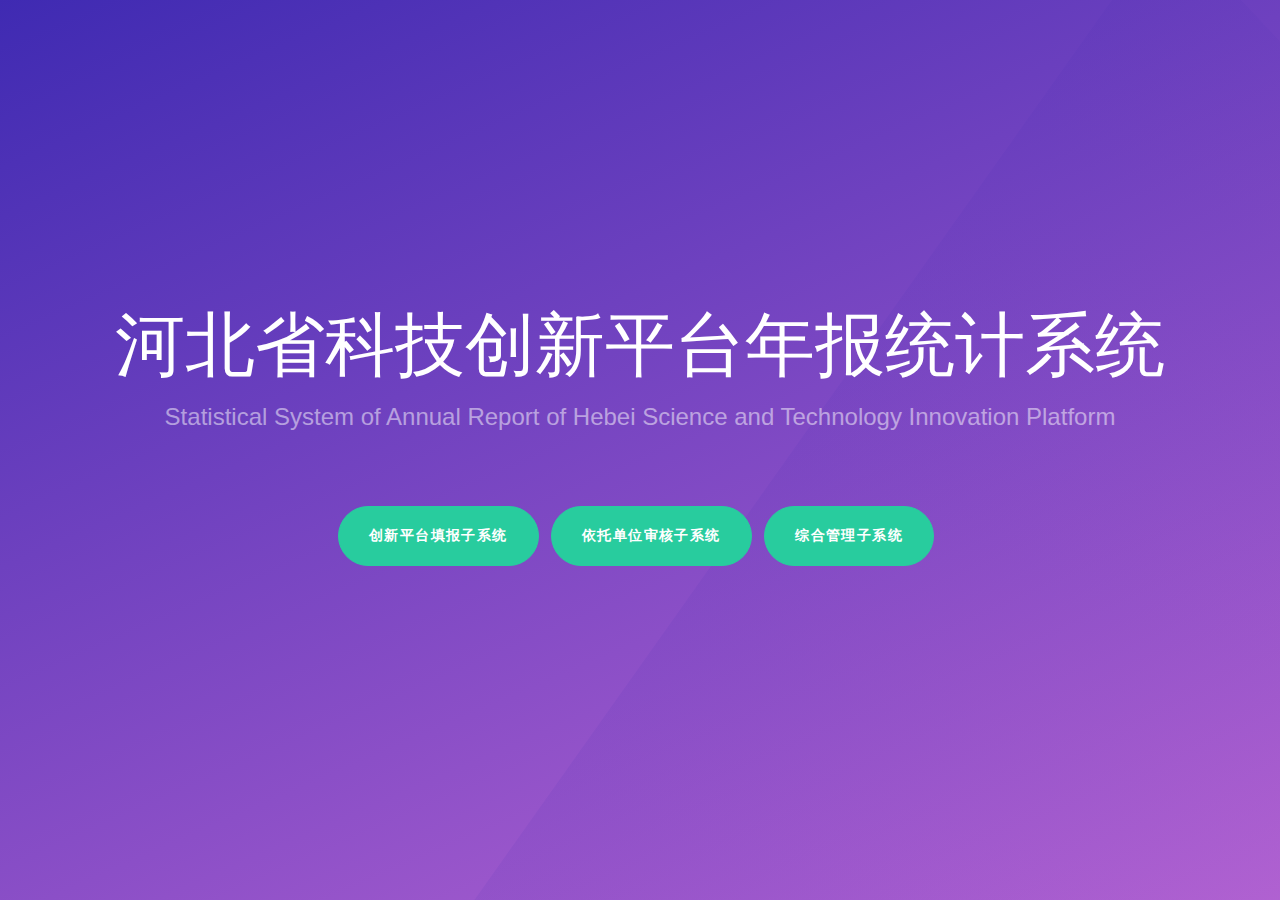
<file: HebeiIvpf/WebContent/index.html>
<!DOCTYPE html>
<html lang="en">
  <head>
    <title></title>
    <meta charset="utf-8">
    <link rel="stylesheet" href="css/bootstrap.min.css">
    <link rel="stylesheet" href="css/style.css">
  </head>
  <body> 
    <section class="probootstrap-cover">
      <div>
        <div class="row probootstrap-vh-100 align-items-center text-center">
          <div class="col-sm">
            <div class="probootstrap-text">
              <h1 class="probootstrap-heading text-white mb-4">河北省科技创新平台年报统计系统</h1>
              <div class="probootstrap-subheading mb-5">
                <p class="h4 font-weight-normal">Statistical System of Annual Report of Hebei Science and Technology Innovation Platform</p>
              </div>
              <p>
              	<br>
              	<a href="./login.jsp" class="btn btn-primary mr-2 mb-2">创新平台填报子系统</a>
                        	<a href="#" class="btn btn-primary mr-2 mb-2">依托单位审核子系统</a>
                        	<a href="./hebei/login.html" class="btn btn-primary mr-2 mb-2">综合管理子系统</a>
              </p>
            </div>
          </div>
        </div>
      </div>
    </section>
</html>
</file>
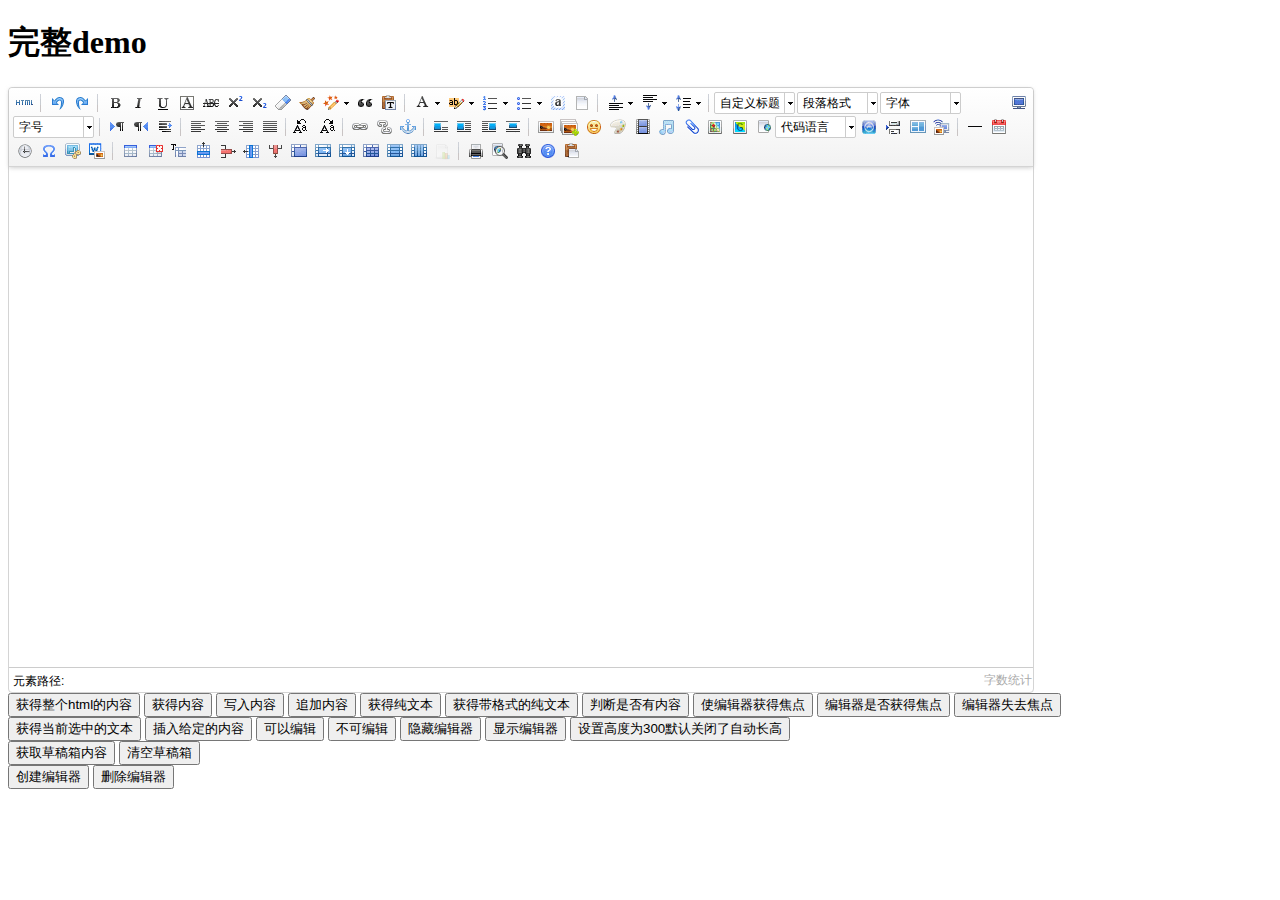
<file: HebeiIvpf/WebContent/hebei/lib/ueditor/1.4.3/index.html>
<!DOCTYPE HTML PUBLIC "-//W3C//DTD HTML 4.01 Transitional//EN"
        "http://www.w3.org/TR/html4/loose.dtd">
<html>
<head>
    <title>完整demo</title>
    <meta http-equiv="Content-Type" content="text/html;charset=utf-8"/>
    <script type="text/javascript" charset="utf-8" src="ueditor.config.js"></script>
    <script type="text/javascript" charset="utf-8" src="ueditor.all.min.js"> </script>
    <!--建议手动加在语言，避免在ie下有时因为加载语言失败导致编辑器加载失败-->
    <!--这里加载的语言文件会覆盖你在配置项目里添加的语言类型，比如你在配置项目里配置的是英文，这里加载的中文，那最后就是中文-->
    <script type="text/javascript" charset="utf-8" src="lang/zh-cn/zh-cn.js"></script>

    <style type="text/css">
        div{
            width:100%;
        }
    </style>
</head>
<body>
<div>
    <h1>完整demo</h1>
    <script id="editor" type="text/plain" style="width:1024px;height:500px;"></script>
</div>
<div id="btns">
    <div>
        <button onclick="getAllHtml()">获得整个html的内容</button>
        <button onclick="getContent()">获得内容</button>
        <button onclick="setContent()">写入内容</button>
        <button onclick="setContent(true)">追加内容</button>
        <button onclick="getContentTxt()">获得纯文本</button>
        <button onclick="getPlainTxt()">获得带格式的纯文本</button>
        <button onclick="hasContent()">判断是否有内容</button>
        <button onclick="setFocus()">使编辑器获得焦点</button>
        <button onmousedown="isFocus(event)">编辑器是否获得焦点</button>
        <button onmousedown="setblur(event)" >编辑器失去焦点</button>

    </div>
    <div>
        <button onclick="getText()">获得当前选中的文本</button>
        <button onclick="insertHtml()">插入给定的内容</button>
        <button id="enable" onclick="setEnabled()">可以编辑</button>
        <button onclick="setDisabled()">不可编辑</button>
        <button onclick=" UE.getEditor('editor').setHide()">隐藏编辑器</button>
        <button onclick=" UE.getEditor('editor').setShow()">显示编辑器</button>
        <button onclick=" UE.getEditor('editor').setHeight(300)">设置高度为300默认关闭了自动长高</button>
    </div>

    <div>
        <button onclick="getLocalData()" >获取草稿箱内容</button>
        <button onclick="clearLocalData()" >清空草稿箱</button>
    </div>

</div>
<div>
    <button onclick="createEditor()">
    创建编辑器</button>
    <button onclick="deleteEditor()">
    删除编辑器</button>
</div>

<script type="text/javascript">

    //实例化编辑器
    //建议使用工厂方法getEditor创建和引用编辑器实例，如果在某个闭包下引用该编辑器，直接调用UE.getEditor('editor')就能拿到相关的实例
    var ue = UE.getEditor('editor');


    function isFocus(e){
        alert(UE.getEditor('editor').isFocus());
        UE.dom.domUtils.preventDefault(e)
    }
    function setblur(e){
        UE.getEditor('editor').blur();
        UE.dom.domUtils.preventDefault(e)
    }
    function insertHtml() {
        var value = prompt('插入html代码', '');
        UE.getEditor('editor').execCommand('insertHtml', value)
    }
    function createEditor() {
        enableBtn();
        UE.getEditor('editor');
    }
    function getAllHtml() {
        alert(UE.getEditor('editor').getAllHtml())
    }
    function getContent() {
        var arr = [];
        arr.push("使用editor.getContent()方法可以获得编辑器的内容");
        arr.push("内容为：");
        arr.push(UE.getEditor('editor').getContent());
        alert(arr.join("\n"));
    }
    function getPlainTxt() {
        var arr = [];
        arr.push("使用editor.getPlainTxt()方法可以获得编辑器的带格式的纯文本内容");
        arr.push("内容为：");
        arr.push(UE.getEditor('editor').getPlainTxt());
        alert(arr.join('\n'))
    }
    function setContent(isAppendTo) {
        var arr = [];
        arr.push("使用editor.setContent('欢迎使用ueditor')方法可以设置编辑器的内容");
        UE.getEditor('editor').setContent('欢迎使用ueditor', isAppendTo);
        alert(arr.join("\n"));
    }
    function setDisabled() {
        UE.getEditor('editor').setDisabled('fullscreen');
        disableBtn("enable");
    }

    function setEnabled() {
        UE.getEditor('editor').setEnabled();
        enableBtn();
    }

    function getText() {
        //当你点击按钮时编辑区域已经失去了焦点，如果直接用getText将不会得到内容，所以要在选回来，然后取得内容
        var range = UE.getEditor('editor').selection.getRange();
        range.select();
        var txt = UE.getEditor('editor').selection.getText();
        alert(txt)
    }

    function getContentTxt() {
        var arr = [];
        arr.push("使用editor.getContentTxt()方法可以获得编辑器的纯文本内容");
        arr.push("编辑器的纯文本内容为：");
        arr.push(UE.getEditor('editor').getContentTxt());
        alert(arr.join("\n"));
    }
    function hasContent() {
        var arr = [];
        arr.push("使用editor.hasContents()方法判断编辑器里是否有内容");
        arr.push("判断结果为：");
        arr.push(UE.getEditor('editor').hasContents());
        alert(arr.join("\n"));
    }
    function setFocus() {
        UE.getEditor('editor').focus();
    }
    function deleteEditor() {
        disableBtn();
        UE.getEditor('editor').destroy();
    }
    function disableBtn(str) {
        var div = document.getElementById('btns');
        var btns = UE.dom.domUtils.getElementsByTagName(div, "button");
        for (var i = 0, btn; btn = btns[i++];) {
            if (btn.id == str) {
                UE.dom.domUtils.removeAttributes(btn, ["disabled"]);
            } else {
                btn.setAttribute("disabled", "true");
            }
        }
    }
    function enableBtn() {
        var div = document.getElementById('btns');
        var btns = UE.dom.domUtils.getElementsByTagName(div, "button");
        for (var i = 0, btn; btn = btns[i++];) {
            UE.dom.domUtils.removeAttributes(btn, ["disabled"]);
        }
    }

    function getLocalData () {
        alert(UE.getEditor('editor').execCommand( "getlocaldata" ));
    }

    function clearLocalData () {
        UE.getEditor('editor').execCommand( "clearlocaldata" );
        alert("已清空草稿箱")
    }
</script>
</body>
</html>
</file>
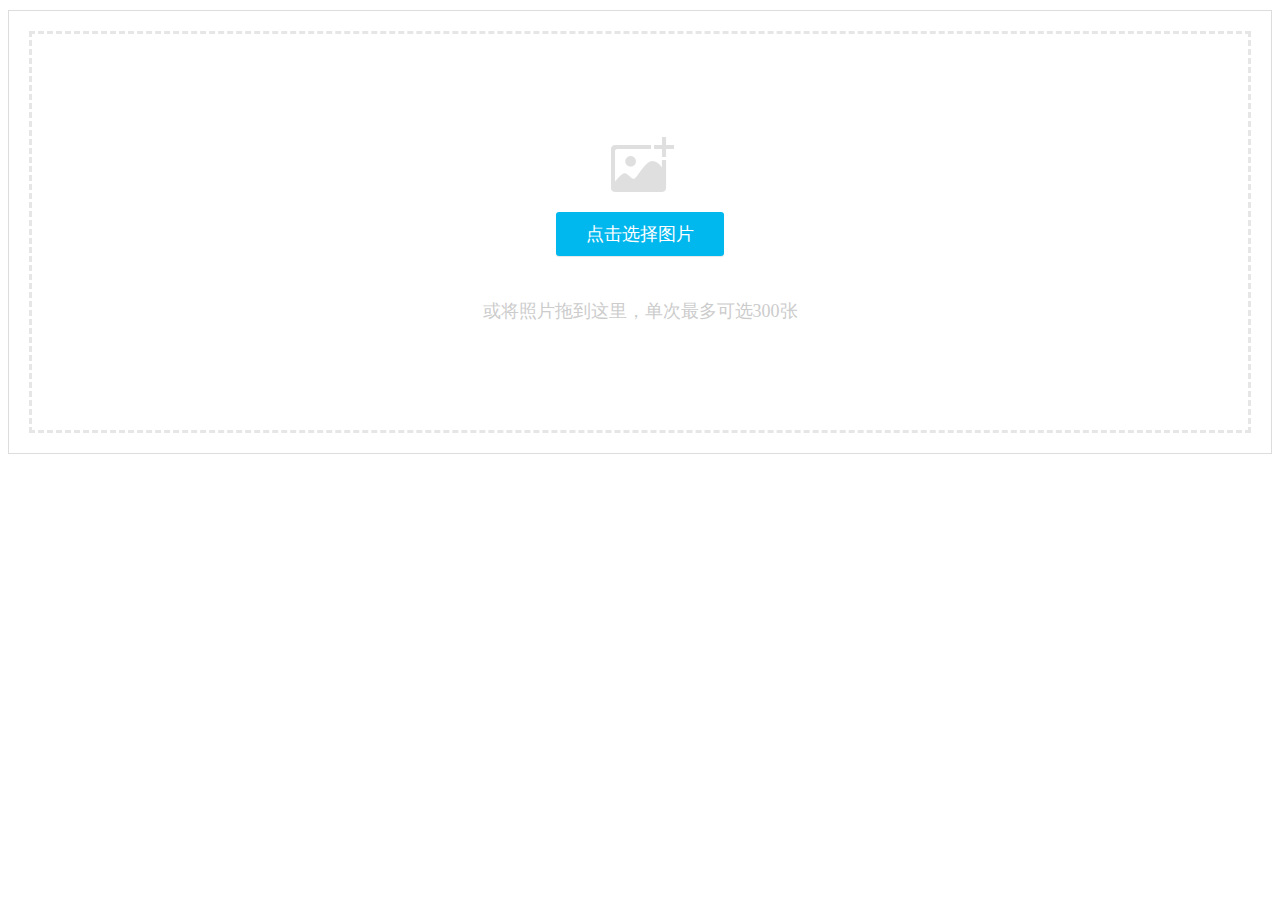
<file: HebeiIvpf/WebContent/hebei/lib/webuploader/0.1.5/image-upload/index.html>
<!DOCTYPE HTML>
<html>
<head>
<meta charset="utf-8">
<title>WebUploader演示</title>
<link rel="stylesheet" type="text/css" href="../webuploader.css" />
</head>
<body>
<div class="uploader-list-container">
	<div class="queueList">
		<div id="dndArea" class="placeholder">
			<div id="filePicker-2"></div>
			<p>或将照片拖到这里，单次最多可选300张</p>
		</div>
	</div>
	<div class="statusBar" style="display:none;">
		<div class="progress"> <span class="text">0%</span> <span class="percentage"></span> </div>
		<div class="info"></div>
		<div class="btns">
			<div id="filePicker2"></div>
			<div class="uploadBtn">开始上传</div>
		</div>
	</div>
</div>
<script type="text/javascript" src="../../../jquery/1.9.1/jquery.min.js"></script> 
<script type="text/javascript" src="../webuploader.min.js"></script> 
<script type="text/javascript" src="upload.js"></script>
</body>
</html>
</file>
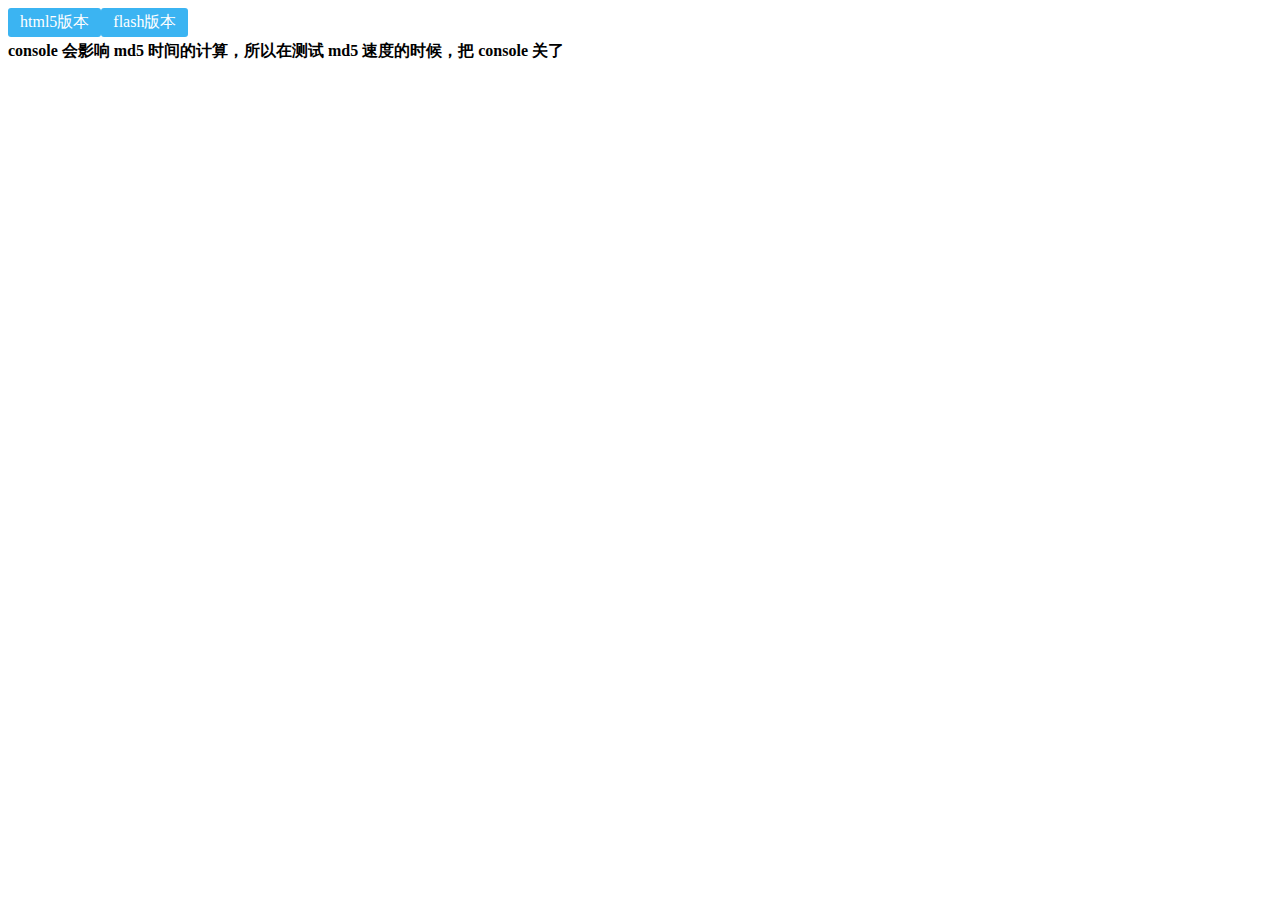
<file: HebeiIvpf/WebContent/hebei/lib/webuploader/0.1.5/md5-demo/index.html>
<!DOCTYPE HTML>
<html>
<head>
<meta charset="utf-8">
<title>WebUploader演示 - 带裁剪功能</title>
<link rel="stylesheet" type="text/css" href="../webuploader.css" />
</head>
<body>
<div id="wrapper">
	<div class="uploader-container">
		<div id="filePicker">html5版本</div>
		<div id="filePicker2">flash版本</div>
	</div>
	<div id="log"> <strong>console 会影响 md5 时间的计算，所以在测试 md5 速度的时候，把 console 关了</strong> </div>
</div>
<script type="text/javascript" src="../../../jquery/1.9.1/jquery.min.js"></script> 
<script type="text/javascript" src="../webuploader.min.js"></script> 
<script type="text/javascript" src="script.js"></script>
</body>
</html>
</file>
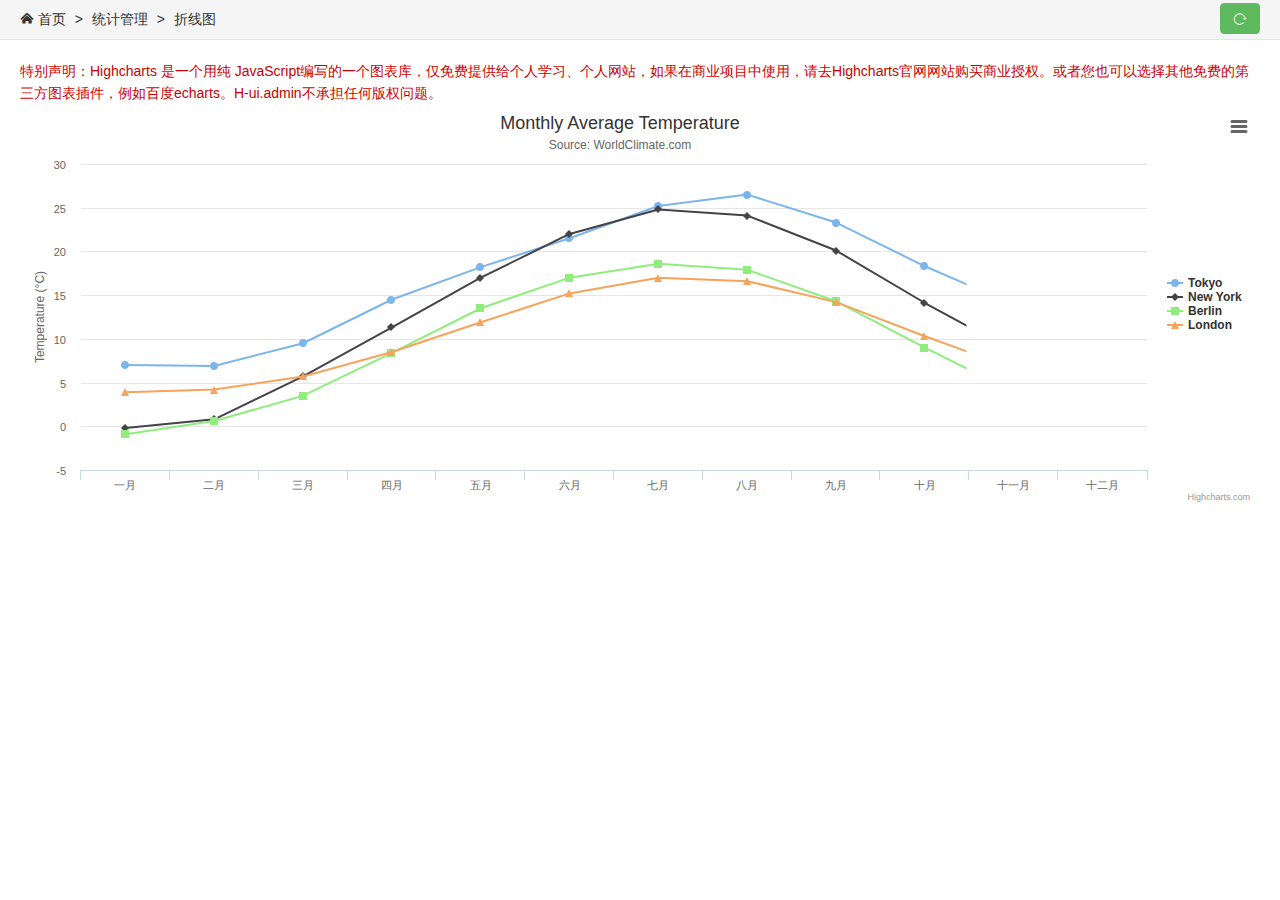
<file: HebeiIvpf/WebContent/hebei/charts-1.html>
<!DOCTYPE HTML>
<html>
<head>
<meta charset="utf-8">
<meta name="renderer" content="webkit|ie-comp|ie-stand">
<meta http-equiv="X-UA-Compatible" content="IE=edge,chrome=1">
<meta name="viewport" content="width=device-width,initial-scale=1,minimum-scale=1.0,maximum-scale=1.0,user-scalable=no" />
<meta http-equiv="Cache-Control" content="no-siteapp" />
<!--[if lt IE 9]>
<script type="text/javascript" src="lib/html5shiv.js"></script>
<script type="text/javascript" src="lib/respond.min.js"></script>
<![endif]-->
<link rel="stylesheet" type="text/css" href="static/h-ui/css/H-ui.min.css" />
<link rel="stylesheet" type="text/css" href="static/h-ui.admin/css/H-ui.admin.css" />
<link rel="stylesheet" type="text/css" href="lib/Hui-iconfont/1.0.8/iconfont.css" />
<link rel="stylesheet" type="text/css" href="static/h-ui.admin/skin/default/skin.css" id="skin" />
<link rel="stylesheet" type="text/css" href="static/h-ui.admin/css/style.css" />
<!--[if IE 6]>
<script type="text/javascript" src="lib/DD_belatedPNG_0.0.8a-min.js" ></script>
<script>DD_belatedPNG.fix('*');</script>
<![endif]-->
<title>折线图</title>
</head>
<body>
<nav class="breadcrumb"><i class="Hui-iconfont">&#xe67f;</i> 首页 <span class="c-gray en">&gt;</span> 统计管理 <span class="c-gray en">&gt;</span> 折线图 <a class="btn btn-success radius r" style="line-height:1.6em;margin-top:3px" href="javascript:location.replace(location.href);" title="刷新" ><i class="Hui-iconfont">&#xe68f;</i></a></nav>
<div class="page-container">
	<div class="f-14 c-error">特别声明：Highcharts 是一个用纯 JavaScript编写的一个图表库，仅免费提供给个人学习、个人网站，如果在商业项目中使用，请去Highcharts官网网站购买商业授权。或者您也可以选择其他免费的第三方图表插件，例如百度echarts。H-ui.admin不承担任何版权问题。</div>
	<div id="container" style="min-width:700px;height:400px"></div>
</div>
<!--_footer 作为公共模版分离出去-->
<script type="text/javascript" src="lib/jquery/1.9.1/jquery.min.js"></script> 
<script type="text/javascript" src="lib/layer/2.4/layer.js"></script>
<script type="text/javascript" src="static/h-ui/js/H-ui.min.js"></script> 
<script type="text/javascript" src="static/h-ui.admin/js/H-ui.admin.js"></script> <!--/_footer 作为公共模版分离出去-->

<!--请在下方写此页面业务相关的脚本-->
<script type="text/javascript" src="lib/hcharts/Highcharts/5.0.6/js/highcharts.js"></script>
<script type="text/javascript" src="lib/hcharts/Highcharts/5.0.6/js/modules/exporting.js"></script>
<script type="text/javascript">
$(function () {
    Highcharts.chart('container', {
        title: {
            text: 'Monthly Average Temperature',
            x: -20 //center
        },
        subtitle: {
            text: 'Source: WorldClimate.com',
            x: -20
        },
        xAxis: {
            categories: ['一月', '二月', '三月', '四月', '五月', '六月','七月', '八月', '九月', '十月', '十一月', '十二月']
        },
        yAxis: {
            title: {
                text: 'Temperature (°C)'
            },
            plotLines: [{
                value: 0,
                width: 1,
                color: '#808080'
            }]
        },
        tooltip: {
            valueSuffix: '°C'
        },
        legend: {
            layout: 'vertical',
            align: 'right',
            verticalAlign: 'middle',
            borderWidth: 0
        },
        series: [{
            name: 'Tokyo',
            data: [7.0, 6.9, 9.5, 14.5, 18.2, 21.5, 25.2, 26.5, 23.3, 18.3, 13.9, 9.6]
        }, {
            name: 'New York',
            data: [-0.2, 0.8, 5.7, 11.3, 17.0, 22.0, 24.8, 24.1, 20.1, 14.1, 8.6, 2.5]
        }, {
            name: 'Berlin',
            data: [-0.9, 0.6, 3.5, 8.4, 13.5, 17.0, 18.6, 17.9, 14.3, 9.0, 3.9, 1.0]
        }, {
            name: 'London',
            data: [3.9, 4.2, 5.7, 8.5, 11.9, 15.2, 17.0, 16.6, 14.2, 10.3, 6.6, 4.8]
        }]
    });
});
</script>
</body>
</html>
</file>
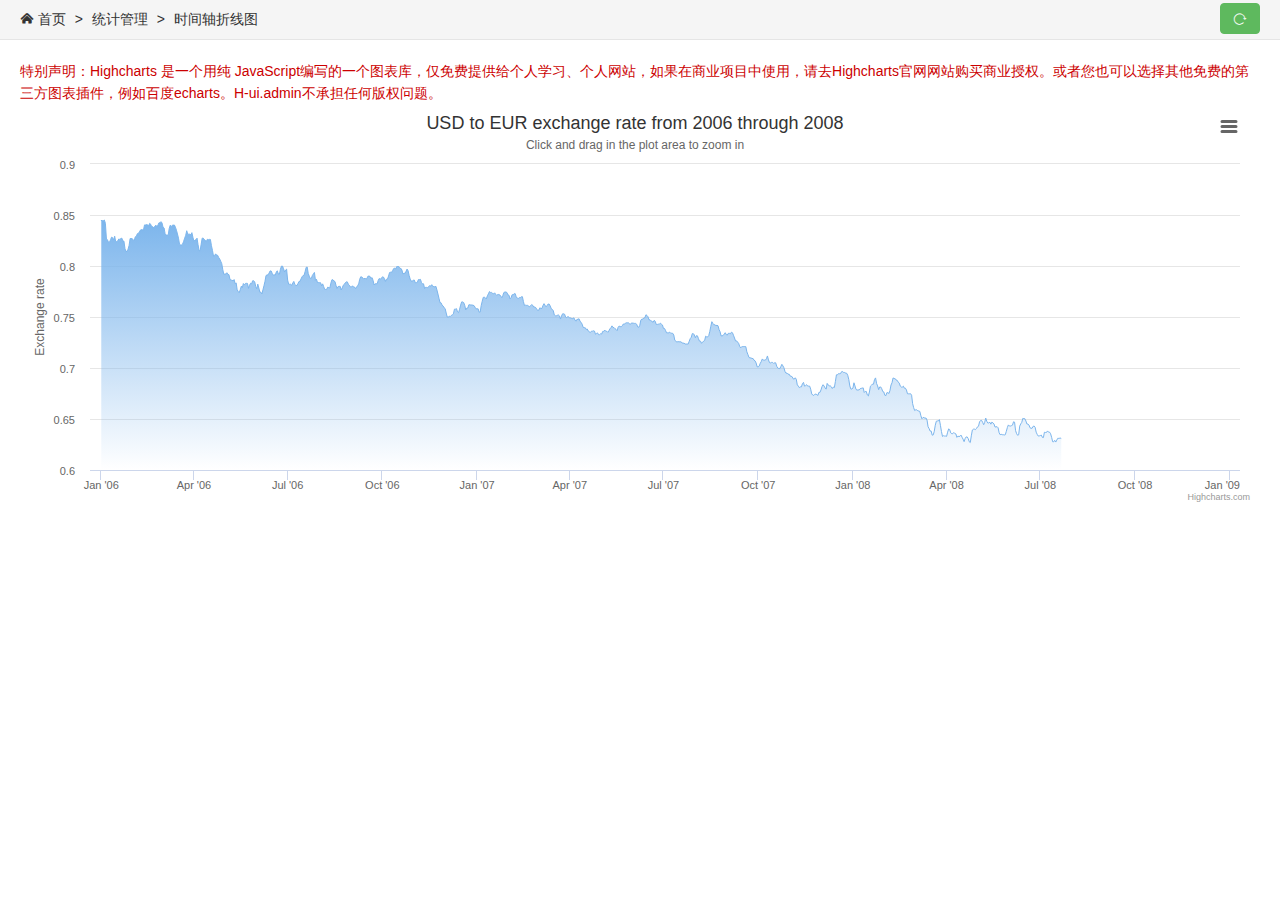
<file: HebeiIvpf/WebContent/hebei/charts-2.html>
<!DOCTYPE HTML>
<html>
<head>
<meta charset="utf-8">
<meta name="renderer" content="webkit|ie-comp|ie-stand">
<meta http-equiv="X-UA-Compatible" content="IE=edge,chrome=1">
<meta name="viewport" content="width=device-width,initial-scale=1,minimum-scale=1.0,maximum-scale=1.0,user-scalable=no" />
<meta http-equiv="Cache-Control" content="no-siteapp" />
<!--[if lt IE 9]>
<script type="text/javascript" src="lib/html5shiv.js"></script>
<script type="text/javascript" src="lib/respond.min.js"></script>
<![endif]-->
<link rel="stylesheet" type="text/css" href="static/h-ui/css/H-ui.min.css" />
<link rel="stylesheet" type="text/css" href="static/h-ui.admin/css/H-ui.admin.css" />
<link rel="stylesheet" type="text/css" href="lib/Hui-iconfont/1.0.8/iconfont.css" />
<link rel="stylesheet" type="text/css" href="static/h-ui.admin/skin/default/skin.css" id="skin" />
<link rel="stylesheet" type="text/css" href="static/h-ui.admin/css/style.css" />
<!--[if IE 6]>
<script type="text/javascript" src="lib/DD_belatedPNG_0.0.8a-min.js" ></script>
<script>DD_belatedPNG.fix('*');</script>
<![endif]-->
<title>时间轴折线图</title>
</head>
<body>
<nav class="breadcrumb"><i class="Hui-iconfont">&#xe67f;</i> 首页 <span class="c-gray en">&gt;</span> 统计管理 <span class="c-gray en">&gt;</span> 时间轴折线图 <a class="btn btn-success radius r" style="line-height:1.6em;margin-top:3px" href="javascript:location.replace(location.href);" title="刷新" ><i class="Hui-iconfont">&#xe68f;</i></a></nav>
<div class="page-container">
	<div class="f-14 c-error">特别声明：Highcharts 是一个用纯 JavaScript编写的一个图表库，仅免费提供给个人学习、个人网站，如果在商业项目中使用，请去Highcharts官网网站购买商业授权。或者您也可以选择其他免费的第三方图表插件，例如百度echarts。H-ui.admin不承担任何版权问题。</div>
	<div id="container" style="min-width:700px;height:400px"></div>
</div>
<!--_footer 作为公共模版分离出去-->
<script type="text/javascript" src="lib/jquery/1.9.1/jquery.min.js"></script> 
<script type="text/javascript" src="lib/layer/2.4/layer.js"></script>
<script type="text/javascript" src="static/h-ui/js/H-ui.min.js"></script> 
<script type="text/javascript" src="static/h-ui.admin/js/H-ui.admin.js"></script> <!--/_footer 作为公共模版分离出去-->

<!--请在下方写此页面业务相关的脚本-->
<script type="text/javascript" src="lib/hcharts/Highcharts/5.0.6/js/highcharts.js"></script>
<script type="text/javascript" src="lib/hcharts/Highcharts/5.0.6/js/modules/exporting.js"></script>
<script type="text/javascript">
$(function () {
    $('#container').highcharts({
        chart: {
            zoomType: 'x',
            spacingRight: 20
        },
        title: {
            text: 'USD to EUR exchange rate from 2006 through 2008'
        },
        subtitle: {
            text: document.ontouchstart === undefined ?
                'Click and drag in the plot area to zoom in' :
                'Pinch the chart to zoom in'
        },
        xAxis: {
            type: 'datetime',
            maxZoom: 14 * 24 * 3600000, // fourteen days
            title: {
                text: null
            }
        },
        yAxis: {
            title: {
                text: 'Exchange rate'
            }
        },
        tooltip: {
            shared: true
        },
        legend: {
            enabled: false
        },
        plotOptions: {
            area: {
                fillColor: {
                    linearGradient: { x1: 0, y1: 0, x2: 0, y2: 1},
                    stops: [
                        [0, Highcharts.getOptions().colors[0]],
                        [1, Highcharts.Color(Highcharts.getOptions().colors[0]).setOpacity(0).get('rgba')]
                    ]
                },
                lineWidth: 1,
                marker: {
                    enabled: false
                },
                shadow: false,
                states: {
                    hover: {
                        lineWidth: 1
                    }
                },
                threshold: null
            }
        },

        series: [{
            type: 'area',
            name: 'USD to EUR',
            pointInterval: 24 * 3600 * 1000,
            pointStart: Date.UTC(2006, 0, 01),
            data: [
                0.8446, 0.8445, 0.8444, 0.8451,    0.8418, 0.8264,    0.8258, 0.8232,    0.8233, 0.8258,
                0.8283, 0.8278, 0.8256, 0.8292,    0.8239, 0.8239,    0.8245, 0.8265,    0.8261, 0.8269,
                0.8273, 0.8244, 0.8244, 0.8172,    0.8139, 0.8146,    0.8164, 0.82,    0.8269, 0.8269,
                0.8269, 0.8258, 0.8247, 0.8286,    0.8289, 0.8316,    0.832, 0.8333,    0.8352, 0.8357,
                0.8355, 0.8354, 0.8403, 0.8403,    0.8406, 0.8403,    0.8396, 0.8418,    0.8409, 0.8384,
                0.8386, 0.8372, 0.839, 0.84, 0.8389, 0.84, 0.8423, 0.8423, 0.8435, 0.8422,
                0.838, 0.8373, 0.8316, 0.8303,    0.8303, 0.8302,    0.8369, 0.84, 0.8385, 0.84,
                0.8401, 0.8402, 0.8381, 0.8351,    0.8314, 0.8273,    0.8213, 0.8207,    0.8207, 0.8215,
                0.8242, 0.8273, 0.8301, 0.8346,    0.8312, 0.8312,    0.8312, 0.8306,    0.8327, 0.8282,
                0.824, 0.8255, 0.8256, 0.8273, 0.8209, 0.8151, 0.8149, 0.8213, 0.8273, 0.8273,
                0.8261, 0.8252, 0.824, 0.8262, 0.8258, 0.8261, 0.826, 0.8199, 0.8153, 0.8097,
                0.8101, 0.8119, 0.8107, 0.8105,    0.8084, 0.8069,    0.8047, 0.8023,    0.7965, 0.7919,
                0.7921, 0.7922, 0.7934, 0.7918,    0.7915, 0.787, 0.7861, 0.7861, 0.7853, 0.7867,
                0.7827, 0.7834, 0.7766, 0.7751, 0.7739, 0.7767, 0.7802, 0.7788, 0.7828, 0.7816,
                0.7829, 0.783, 0.7829, 0.7781, 0.7811, 0.7831, 0.7826, 0.7855, 0.7855, 0.7845,
                0.7798, 0.7777, 0.7822, 0.7785, 0.7744, 0.7743, 0.7726, 0.7766, 0.7806, 0.785,
                0.7907, 0.7912, 0.7913, 0.7931, 0.7952, 0.7951, 0.7928, 0.791, 0.7913, 0.7912,
                0.7941, 0.7953, 0.7921, 0.7919, 0.7968, 0.7999, 0.7999, 0.7974, 0.7942, 0.796,
                0.7969, 0.7862, 0.7821, 0.7821, 0.7821, 0.7811, 0.7833, 0.7849, 0.7819, 0.7809,
                0.7809, 0.7827, 0.7848, 0.785, 0.7873, 0.7894, 0.7907, 0.7909, 0.7947, 0.7987,
                0.799, 0.7927, 0.79, 0.7878, 0.7878, 0.7907, 0.7922, 0.7937, 0.786, 0.787,
                0.7838, 0.7838, 0.7837, 0.7836, 0.7806, 0.7825, 0.7798, 0.777, 0.777, 0.7772,
                0.7793, 0.7788, 0.7785, 0.7832, 0.7865, 0.7865, 0.7853, 0.7847, 0.7809, 0.778,
                0.7799, 0.78, 0.7801, 0.7765, 0.7785, 0.7811, 0.782, 0.7835, 0.7845, 0.7844,
                0.782, 0.7811, 0.7795, 0.7794, 0.7806, 0.7794, 0.7794, 0.7778, 0.7793, 0.7808,
                0.7824, 0.787, 0.7894, 0.7893, 0.7882, 0.7871, 0.7882, 0.7871, 0.7878, 0.79,
                0.7901, 0.7898, 0.7879, 0.7886, 0.7858, 0.7814, 0.7825, 0.7826, 0.7826, 0.786,
                0.7878, 0.7868, 0.7883, 0.7893, 0.7892, 0.7876, 0.785, 0.787, 0.7873, 0.7901,
                0.7936, 0.7939, 0.7938, 0.7956, 0.7975, 0.7978, 0.7972, 0.7995, 0.7995, 0.7994,
                0.7976, 0.7977, 0.796, 0.7922, 0.7928, 0.7929, 0.7948, 0.797, 0.7953, 0.7907,
                0.7872, 0.7852, 0.7852, 0.786, 0.7862, 0.7836, 0.7837, 0.784, 0.7867, 0.7867,
                0.7869, 0.7837, 0.7827, 0.7825, 0.7779, 0.7791, 0.779, 0.7787, 0.78, 0.7807,
                0.7803, 0.7817, 0.7799, 0.7799, 0.7795, 0.7801, 0.7765, 0.7725, 0.7683, 0.7641,
                0.7639, 0.7616, 0.7608, 0.759, 0.7582, 0.7539, 0.75, 0.75, 0.7507, 0.7505,
                0.7516, 0.7522, 0.7531, 0.7577, 0.7577, 0.7582, 0.755, 0.7542, 0.7576, 0.7616,
                0.7648, 0.7648, 0.7641, 0.7614, 0.757, 0.7587, 0.7588, 0.762, 0.762, 0.7617,
                0.7618, 0.7615, 0.7612, 0.7596, 0.758, 0.758, 0.758, 0.7547, 0.7549, 0.7613,
                0.7655, 0.7693, 0.7694, 0.7688, 0.7678, 0.7708, 0.7727, 0.7749, 0.7741, 0.7741,
                0.7732, 0.7727, 0.7737, 0.7724, 0.7712, 0.772, 0.7721, 0.7717, 0.7704, 0.769,
                0.7711, 0.774, 0.7745, 0.7745, 0.774, 0.7716, 0.7713, 0.7678, 0.7688, 0.7718,
                0.7718, 0.7728, 0.7729, 0.7698, 0.7685, 0.7681, 0.769, 0.769, 0.7698, 0.7699,
                0.7651, 0.7613, 0.7616, 0.7614, 0.7614, 0.7607, 0.7602, 0.7611, 0.7622, 0.7615,
                0.7598, 0.7598, 0.7592, 0.7573, 0.7566, 0.7567, 0.7591, 0.7582, 0.7585, 0.7613,
                0.7631, 0.7615, 0.76, 0.7613, 0.7627, 0.7627, 0.7608, 0.7583, 0.7575, 0.7562,
                0.752, 0.7512, 0.7512, 0.7517, 0.752, 0.7511, 0.748, 0.7509, 0.7531, 0.7531,
                0.7527, 0.7498, 0.7493, 0.7504, 0.75, 0.7491, 0.7491, 0.7485, 0.7484, 0.7492,
                0.7471, 0.7459, 0.7477, 0.7477, 0.7483, 0.7458, 0.7448, 0.743, 0.7399, 0.7395,
                0.7395, 0.7378, 0.7382, 0.7362, 0.7355, 0.7348, 0.7361, 0.7361, 0.7365, 0.7362,
                0.7331, 0.7339, 0.7344, 0.7327, 0.7327, 0.7336, 0.7333, 0.7359, 0.7359, 0.7372,
                0.736, 0.736, 0.735, 0.7365, 0.7384, 0.7395, 0.7413, 0.7397, 0.7396, 0.7385,
                0.7378, 0.7366, 0.74, 0.7411, 0.7406, 0.7405, 0.7414, 0.7431, 0.7431, 0.7438,
                0.7443, 0.7443, 0.7443, 0.7434, 0.7429, 0.7442, 0.744, 0.7439, 0.7437, 0.7437,
                0.7429, 0.7403, 0.7399, 0.7418, 0.7468, 0.748, 0.748, 0.749, 0.7494, 0.7522,
                0.7515, 0.7502, 0.7472, 0.7472, 0.7462, 0.7455, 0.7449, 0.7467, 0.7458, 0.7427,
                0.7427, 0.743, 0.7429, 0.744, 0.743, 0.7422, 0.7388, 0.7388, 0.7369, 0.7345,
                0.7345, 0.7345, 0.7352, 0.7341, 0.7341, 0.734, 0.7324, 0.7272, 0.7264, 0.7255,
                0.7258, 0.7258, 0.7256, 0.7257, 0.7247, 0.7243, 0.7244, 0.7235, 0.7235, 0.7235,
                0.7235, 0.7262, 0.7288, 0.7301, 0.7337, 0.7337, 0.7324, 0.7297, 0.7317, 0.7315,
                0.7288, 0.7263, 0.7263, 0.7242, 0.7253, 0.7264, 0.727, 0.7312, 0.7305, 0.7305,
                0.7318, 0.7358, 0.7409, 0.7454, 0.7437, 0.7424, 0.7424, 0.7415, 0.7419, 0.7414,
                0.7377, 0.7355, 0.7315, 0.7315, 0.732, 0.7332, 0.7346, 0.7328, 0.7323, 0.734,
                0.734, 0.7336, 0.7351, 0.7346, 0.7321, 0.7294, 0.7266, 0.7266, 0.7254, 0.7242,
                0.7213, 0.7197, 0.7209, 0.721, 0.721, 0.721, 0.7209, 0.7159, 0.7133, 0.7105,
                0.7099, 0.7099, 0.7093, 0.7093, 0.7076, 0.707, 0.7049, 0.7012, 0.7011, 0.7019,
                0.7046, 0.7063, 0.7089, 0.7077, 0.7077, 0.7077, 0.7091, 0.7118, 0.7079, 0.7053,
                0.705, 0.7055, 0.7055, 0.7045, 0.7051, 0.7051, 0.7017, 0.7, 0.6995, 0.6994,
                0.7014, 0.7036, 0.7021, 0.7002, 0.6967, 0.695, 0.695, 0.6939, 0.694, 0.6922,
                0.6919, 0.6914, 0.6894, 0.6891, 0.6904, 0.689, 0.6834, 0.6823, 0.6807, 0.6815,
                0.6815, 0.6847, 0.6859, 0.6822, 0.6827, 0.6837, 0.6823, 0.6822, 0.6822, 0.6792,
                0.6746, 0.6735, 0.6731, 0.6742, 0.6744, 0.6739, 0.6731, 0.6761, 0.6761, 0.6785,
                0.6818, 0.6836, 0.6823, 0.6805, 0.6793, 0.6849, 0.6833, 0.6825, 0.6825, 0.6816,
                0.6799, 0.6813, 0.6809, 0.6868, 0.6933, 0.6933, 0.6945, 0.6944, 0.6946, 0.6964,
                0.6965, 0.6956, 0.6956, 0.695, 0.6948, 0.6928, 0.6887, 0.6824, 0.6794, 0.6794,
                0.6803, 0.6855, 0.6824, 0.6791, 0.6783, 0.6785, 0.6785, 0.6797, 0.68, 0.6803,
                0.6805, 0.676, 0.677, 0.677, 0.6736, 0.6726, 0.6764, 0.6821, 0.6831, 0.6842,
                0.6842, 0.6887, 0.6903, 0.6848, 0.6824, 0.6788, 0.6814, 0.6814, 0.6797, 0.6769,
                0.6765, 0.6733, 0.6729, 0.6758, 0.6758, 0.675, 0.678, 0.6833, 0.6856, 0.6903,
                0.6896, 0.6896, 0.6882, 0.6879, 0.6862, 0.6852, 0.6823, 0.6813, 0.6813, 0.6822,
                0.6802, 0.6802, 0.6784, 0.6748, 0.6747, 0.6747, 0.6748, 0.6733, 0.665, 0.6611,
                0.6583, 0.659, 0.659, 0.6581, 0.6578, 0.6574, 0.6532, 0.6502, 0.6514, 0.6514,
                0.6507, 0.651, 0.6489, 0.6424, 0.6406, 0.6382, 0.6382, 0.6341, 0.6344, 0.6378,
                0.6439, 0.6478, 0.6481, 0.6481, 0.6494, 0.6438, 0.6377, 0.6329, 0.6336, 0.6333,
                0.6333, 0.633, 0.6371, 0.6403, 0.6396, 0.6364, 0.6356, 0.6356, 0.6368, 0.6357,
                0.6354, 0.632, 0.6332, 0.6328, 0.6331, 0.6342, 0.6321, 0.6302, 0.6278, 0.6308,
                0.6324, 0.6324, 0.6307, 0.6277, 0.6269, 0.6335, 0.6392, 0.64, 0.6401, 0.6396,
                0.6407, 0.6423, 0.6429, 0.6472, 0.6485, 0.6486, 0.6467, 0.6444, 0.6467, 0.6509,
                0.6478, 0.6461, 0.6461, 0.6468, 0.6449, 0.647, 0.6461, 0.6452, 0.6422, 0.6422,
                0.6425, 0.6414, 0.6366, 0.6346, 0.635, 0.6346, 0.6346, 0.6343, 0.6346, 0.6379,
                0.6416, 0.6442, 0.6431, 0.6431, 0.6435, 0.644, 0.6473, 0.6469, 0.6386, 0.6356,
                0.634, 0.6346, 0.643, 0.6452, 0.6467, 0.6506, 0.6504, 0.6503, 0.6481, 0.6451,
                0.645, 0.6441, 0.6414, 0.6409, 0.6409, 0.6428, 0.6431, 0.6418, 0.6371, 0.6349,
                0.6333, 0.6334, 0.6338, 0.6342, 0.632, 0.6318, 0.637, 0.6368, 0.6368, 0.6383,
                0.6371, 0.6371, 0.6355, 0.632, 0.6277, 0.6276, 0.6291, 0.6274, 0.6293, 0.6311,
                0.631, 0.6312, 0.6312, 0.6304, 0.6294, 0.6348, 0.6378, 0.6368, 0.6368, 0.6368,
                0.636, 0.637, 0.6418, 0.6411, 0.6435, 0.6427, 0.6427, 0.6419, 0.6446, 0.6468,
                0.6487, 0.6594, 0.6666, 0.6666, 0.6678, 0.6712, 0.6705, 0.6718, 0.6784, 0.6811,
                0.6811, 0.6794, 0.6804, 0.6781, 0.6756, 0.6735, 0.6763, 0.6762, 0.6777, 0.6815,
                0.6802, 0.678, 0.6796, 0.6817, 0.6817, 0.6832, 0.6877, 0.6912, 0.6914, 0.7009,
                0.7012, 0.701, 0.7005, 0.7076, 0.7087, 0.717, 0.7105, 0.7031, 0.7029, 0.7006,
                0.7035, 0.7045, 0.6956, 0.6988, 0.6915, 0.6914, 0.6859, 0.6778, 0.6815, 0.6815,
                0.6843, 0.6846, 0.6846, 0.6923, 0.6997, 0.7098, 0.7188, 0.7232, 0.7262, 0.7266,
                0.7359, 0.7368, 0.7337, 0.7317, 0.7387, 0.7467, 0.7461, 0.7366, 0.7319, 0.7361,
                0.7437, 0.7432, 0.7461, 0.7461, 0.7454, 0.7549, 0.7742, 0.7801, 0.7903, 0.7876,
                0.7928, 0.7991, 0.8007, 0.7823, 0.7661, 0.785, 0.7863, 0.7862, 0.7821, 0.7858,
                0.7731, 0.7779, 0.7844, 0.7866, 0.7864, 0.7788, 0.7875, 0.7971, 0.8004, 0.7857,
                0.7932, 0.7938, 0.7927, 0.7918, 0.7919, 0.7989, 0.7988, 0.7949, 0.7948, 0.7882,
                0.7745, 0.771, 0.775, 0.7791, 0.7882, 0.7882, 0.7899, 0.7905, 0.7889, 0.7879,
                0.7855, 0.7866, 0.7865, 0.7795, 0.7758, 0.7717, 0.761, 0.7497, 0.7471, 0.7473,
                0.7407, 0.7288, 0.7074, 0.6927, 0.7083, 0.7191, 0.719, 0.7153, 0.7156, 0.7158,
                0.714, 0.7119, 0.7129, 0.7129, 0.7049, 0.7095
            ]
        }]
    });
});
</script>
</body>
</html>
</file>
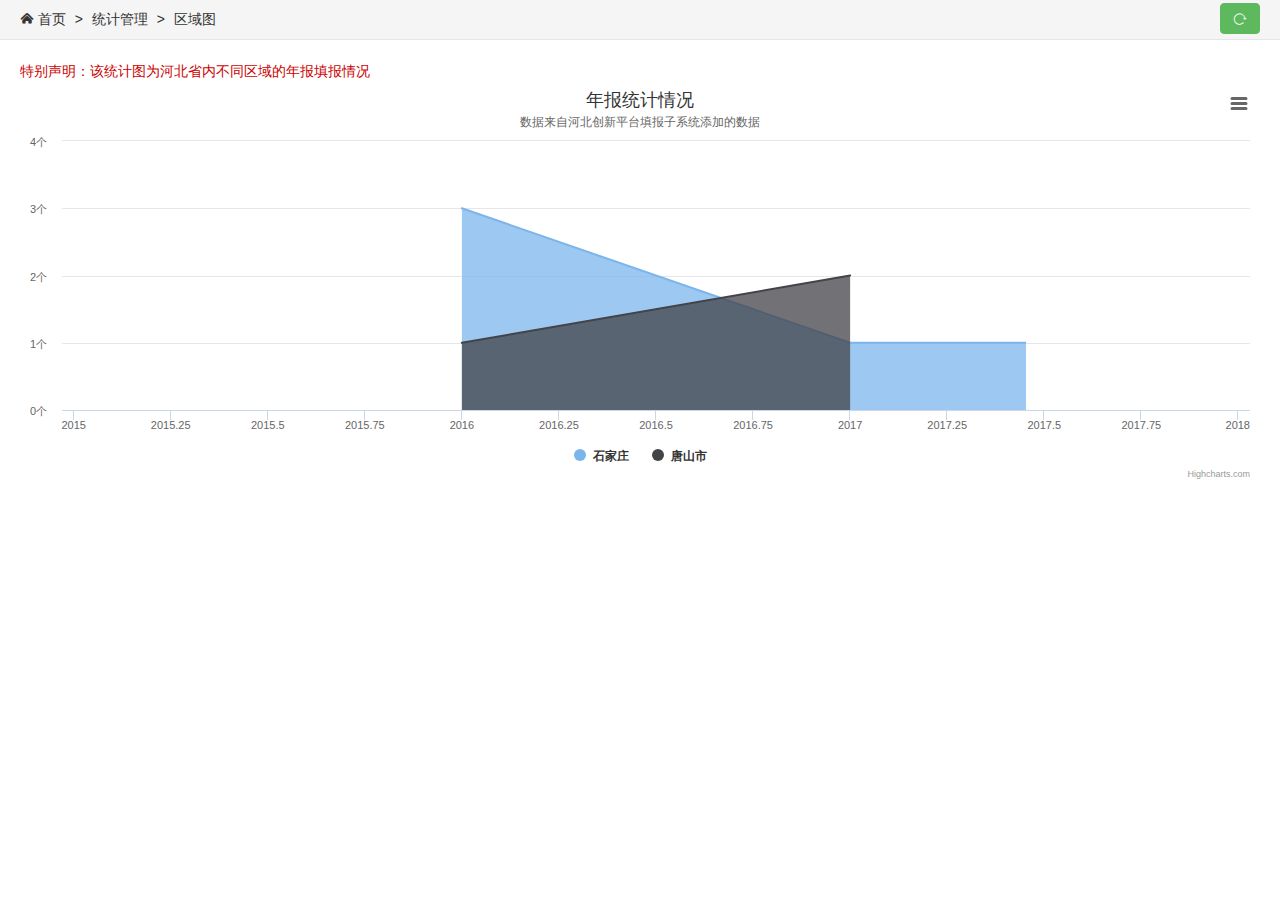
<file: HebeiIvpf/WebContent/hebei/charts-3.html>
<!DOCTYPE HTML>
<html>
<head>
<meta charset="utf-8">
<meta name="renderer" content="webkit|ie-comp|ie-stand">
<meta http-equiv="X-UA-Compatible" content="IE=edge,chrome=1">
<meta name="viewport" content="width=device-width,initial-scale=1,minimum-scale=1.0,maximum-scale=1.0,user-scalable=no" />
<meta http-equiv="Cache-Control" content="no-siteapp" />
<!--[if lt IE 9]>
<script type="text/javascript" src="lib/html5shiv.js"></script>
<script type="text/javascript" src="lib/respond.min.js"></script>
<![endif]-->
<link rel="stylesheet" type="text/css" href="static/h-ui/css/H-ui.min.css" />
<link rel="stylesheet" type="text/css" href="static/h-ui.admin/css/H-ui.admin.css" />
<link rel="stylesheet" type="text/css" href="lib/Hui-iconfont/1.0.8/iconfont.css" />
<link rel="stylesheet" type="text/css" href="static/h-ui.admin/skin/default/skin.css" id="skin" />
<link rel="stylesheet" type="text/css" href="static/h-ui.admin/css/style.css" />
<!--[if IE 6]>
<script type="text/javascript" src="lib/DD_belatedPNG_0.0.8a-min.js" ></script>
<script>DD_belatedPNG.fix('*');</script>
<![endif]-->
<title>区域图</title>
</head>
<body>
<nav class="breadcrumb"><i class="Hui-iconfont">&#xe67f;</i> 首页 <span class="c-gray en">&gt;</span> 统计管理 <span class="c-gray en">&gt;</span> 区域图 <a class="btn btn-success radius r" style="line-height:1.6em;margin-top:3px" href="javascript:location.replace(location.href);" title="刷新" ><i class="Hui-iconfont">&#xe68f;</i></a></nav>
<div class="page-container">
	<div class="f-14 c-error">特别声明：该统计图为河北省内不同区域的年报填报情况</div>
	<div id="container" style="min-width:700px;height:400px"></div>
</div>
<!--_footer 作为公共模版分离出去-->
<script type="text/javascript" src="lib/jquery/1.9.1/jquery.min.js"></script> 
<script type="text/javascript" src="lib/layer/2.4/layer.js"></script>
<script type="text/javascript" src="static/h-ui/js/H-ui.min.js"></script> 
<script type="text/javascript" src="static/h-ui.admin/js/H-ui.admin.js"></script> <!--/_footer 作为公共模版分离出去-->

<!--请在下方写此页面业务相关的脚本-->
<script type="text/javascript" src="lib/hcharts/Highcharts/5.0.6/js/highcharts.js"></script>
<script type="text/javascript" src="lib/hcharts/Highcharts/5.0.6/js/modules/exporting.js"></script>
<script type="text/javascript">
$(function () {
    $('#container').highcharts({
        chart: {
            type: 'area'
        },
        title: {
            text: '年报统计情况'
        },
        subtitle: {
            text: '数据来自河北创新平台填报子系统添加的数据'
        },
        xAxis: {
            labels: {
                formatter: function() {
                    return this.value; // clean, unformatted number for year
                }
            }
        },
        yAxis: {
            title: {
                text: ''
            },
            labels: {
                formatter: function() {
                    return this.value +'个';
                }
            }
        },
        tooltip: {
            pointFormat: '{series.name} produced <b>{point.y:,.0f}</b><br/>warheads in {point.x}'
        },
        plotOptions: {
            area: {
                pointStart: 2015,
                marker: {
                    enabled: false,
                    symbol: 'circle',
                    radius: 2,
                    states: {
                        hover: {
                            enabled: true
                        }
                    }
                }
            }
        },
        series: [{
            name: '石家庄',
            data: [null,3, 1, 1]
        }, {
            name: '唐山市',
            data: [null, 1, 2, null]
        }]
    });
});
</script>
</body>
</html>
</file>
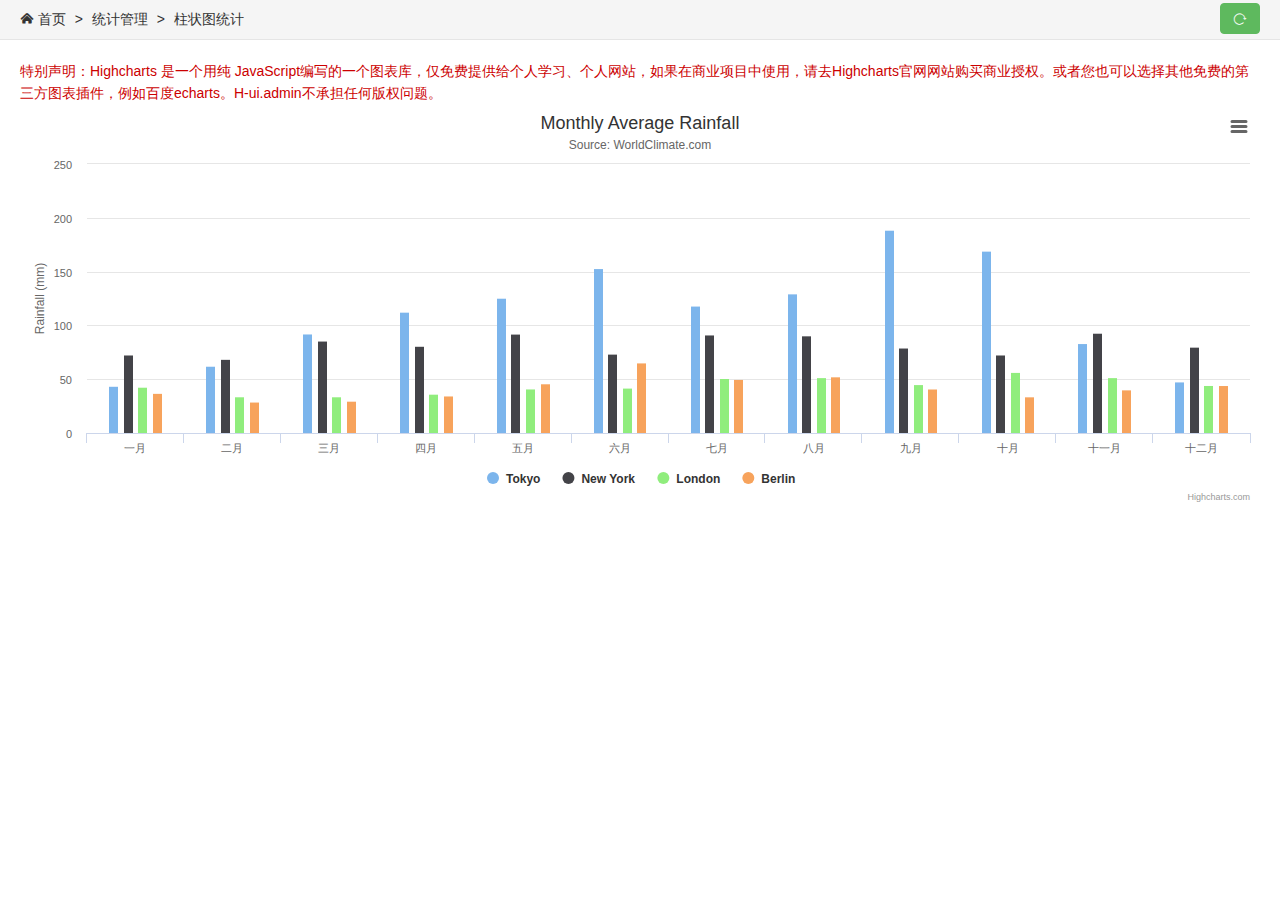
<file: HebeiIvpf/WebContent/hebei/charts-4.html>
<!DOCTYPE HTML>
<html>
<head>
<meta charset="utf-8">
<meta name="renderer" content="webkit|ie-comp|ie-stand">
<meta http-equiv="X-UA-Compatible" content="IE=edge,chrome=1">
<meta name="viewport" content="width=device-width,initial-scale=1,minimum-scale=1.0,maximum-scale=1.0,user-scalable=no" />
<meta http-equiv="Cache-Control" content="no-siteapp" />
<!--[if lt IE 9]>
<script type="text/javascript" src="lib/html5shiv.js"></script>
<script type="text/javascript" src="lib/respond.min.js"></script>
<![endif]-->
<link rel="stylesheet" type="text/css" href="static/h-ui/css/H-ui.min.css" />
<link rel="stylesheet" type="text/css" href="static/h-ui.admin/css/H-ui.admin.css" />
<link rel="stylesheet" type="text/css" href="lib/Hui-iconfont/1.0.8/iconfont.css" />
<link rel="stylesheet" type="text/css" href="static/h-ui.admin/skin/default/skin.css" id="skin" />
<link rel="stylesheet" type="text/css" href="static/h-ui.admin/css/style.css" />
<!--[if IE 6]>
<script type="text/javascript" src="lib/DD_belatedPNG_0.0.8a-min.js" ></script>
<script>DD_belatedPNG.fix('*');</script>
<![endif]-->
<title>柱状图统计</title>
</head>
<body>
<nav class="breadcrumb"><i class="Hui-iconfont">&#xe67f;</i> 首页 <span class="c-gray en">&gt;</span> 统计管理 <span class="c-gray en">&gt;</span> 柱状图统计 <a class="btn btn-success radius r" style="line-height:1.6em;margin-top:3px" href="javascript:location.replace(location.href);" title="刷新" ><i class="Hui-iconfont">&#xe68f;</i></a></nav>
<div class="page-container">
	<div class="f-14 c-error">特别声明：Highcharts 是一个用纯 JavaScript编写的一个图表库，仅免费提供给个人学习、个人网站，如果在商业项目中使用，请去Highcharts官网网站购买商业授权。或者您也可以选择其他免费的第三方图表插件，例如百度echarts。H-ui.admin不承担任何版权问题。</div>
	<div id="container" style="min-width:700px;height:400px"></div>
</div>
<!--_footer 作为公共模版分离出去-->
<script type="text/javascript" src="lib/jquery/1.9.1/jquery.min.js"></script> 
<script type="text/javascript" src="lib/layer/2.4/layer.js"></script>
<script type="text/javascript" src="static/h-ui/js/H-ui.min.js"></script> 
<script type="text/javascript" src="static/h-ui.admin/js/H-ui.admin.js"></script> <!--/_footer 作为公共模版分离出去-->

<!--请在下方写此页面业务相关的脚本-->
<script type="text/javascript" src="lib/hcharts/Highcharts/5.0.6/js/highcharts.js"></script>
<script type="text/javascript" src="lib/hcharts/Highcharts/5.0.6/js/modules/exporting.js"></script>
<script type="text/javascript">
$(function () {
    $('#container').highcharts({
        chart: {
            type: 'column'
        },
        title: {
            text: 'Monthly Average Rainfall'
        },
        subtitle: {
            text: 'Source: WorldClimate.com'
        },
        xAxis: {
            categories: [
                '一月',
                '二月',
                '三月',
                '四月',
                '五月',
                '六月',
                '七月',
                '八月',
                '九月',
                '十月',
                '十一月',
                '十二月'
            ]
        },
        yAxis: {
            min: 0,
            title: {
                text: 'Rainfall (mm)'
            }
        },
        tooltip: {
            headerFormat: '<span style="font-size:10px">{point.key}</span><table>',
            pointFormat: '<tr><td style="color:{series.color};padding:0">{series.name}: </td>' +
                '<td style="padding:0"><b>{point.y:.1f} mm</b></td></tr>',
            footerFormat: '</table>',
            shared: true,
            useHTML: true
        },
        plotOptions: {
            column: {
                pointPadding: 0.2,
                borderWidth: 0
            }
        },
        series: [{
            name: 'Tokyo',
            data: [49.9, 71.5, 106.4, 129.2, 144.0, 176.0, 135.6, 148.5, 216.4, 194.1, 95.6, 54.4]

        }, {
            name: 'New York',
            data: [83.6, 78.8, 98.5, 93.4, 106.0, 84.5, 105.0, 104.3, 91.2, 83.5, 106.6, 92.3]

        }, {
            name: 'London',
            data: [48.9, 38.8, 39.3, 41.4, 47.0, 48.3, 59.0, 59.6, 52.4, 65.2, 59.3, 51.2]

        }, {
            name: 'Berlin',
            data: [42.4, 33.2, 34.5, 39.7, 52.6, 75.5, 57.4, 60.4, 47.6, 39.1, 46.8, 51.1]

        }]
    });
});				
</script>
</body>
</html>
</file>
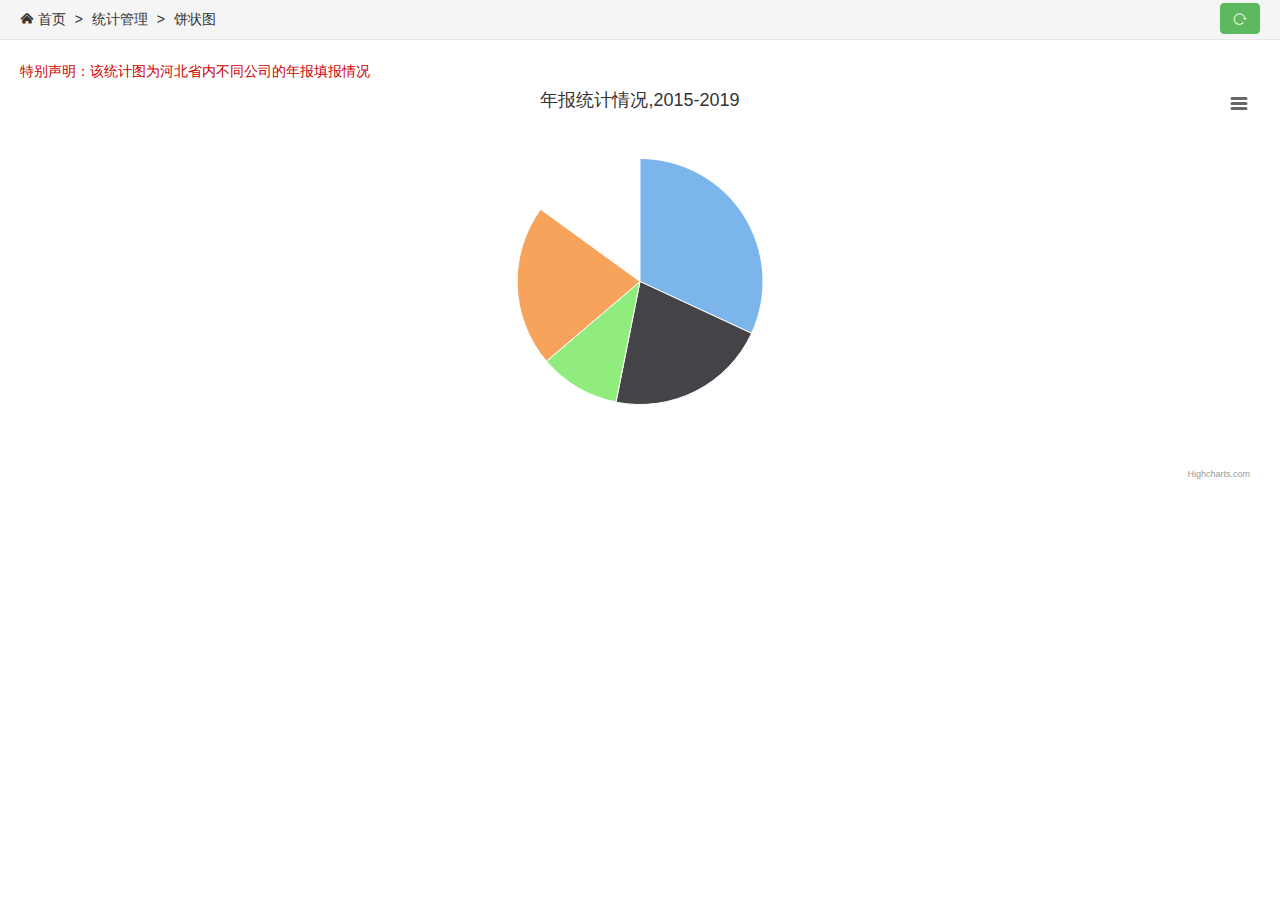
<file: HebeiIvpf/WebContent/hebei/charts-5.html>
<!DOCTYPE HTML>
<html>
<head>
<meta charset="utf-8">
<meta name="renderer" content="webkit|ie-comp|ie-stand">
<meta http-equiv="X-UA-Compatible" content="IE=edge,chrome=1">
<meta name="viewport" content="width=device-width,initial-scale=1,minimum-scale=1.0,maximum-scale=1.0,user-scalable=no" />
<meta http-equiv="Cache-Control" content="no-siteapp" />
<!--[if lt IE 9]>
<script type="text/javascript" src="lib/html5shiv.js"></script>
<script type="text/javascript" src="lib/respond.min.js"></script>
<![endif]-->
<link rel="stylesheet" type="text/css" href="static/h-ui/css/H-ui.min.css" />
<link rel="stylesheet" type="text/css" href="static/h-ui.admin/css/H-ui.admin.css" />
<link rel="stylesheet" type="text/css" href="lib/Hui-iconfont/1.0.8/iconfont.css" />
<link rel="stylesheet" type="text/css" href="static/h-ui.admin/skin/default/skin.css" id="skin" />
<link rel="stylesheet" type="text/css" href="static/h-ui.admin/css/style.css" />
<!--[if IE 6]>
<script type="text/javascript" src="lib/DD_belatedPNG_0.0.8a-min.js" ></script>
<script>DD_belatedPNG.fix('*');</script>
<![endif]-->
<title>饼状图</title>
</head>
<body>
<nav class="breadcrumb"><i class="Hui-iconfont">&#xe67f;</i> 首页 <span class="c-gray en">&gt;</span> 统计管理 <span class="c-gray en">&gt;</span> 饼状图 <a class="btn btn-success radius r" style="line-height:1.6em;margin-top:3px" href="javascript:location.replace(location.href);" title="刷新" ><i class="Hui-iconfont">&#xe68f;</i></a></nav>
<div class="page-container">
	<div class="f-14 c-error">特别声明：该统计图为河北省内不同公司的年报填报情况</div>
	<div id="container" style="min-width:700px;height:400px"></div>
</div>
<!--_footer 作为公共模版分离出去-->
<script type="text/javascript" src="lib/jquery/1.9.1/jquery.min.js"></script> 
<script type="text/javascript" src="lib/layer/2.4/layer.js"></script>
<script type="text/javascript" src="static/h-ui/js/H-ui.min.js"></script> 
<script type="text/javascript" src="static/h-ui.admin/js/H-ui.admin.js"></script> <!--/_footer 作为公共模版分离出去-->

<!--请在下方写此页面业务相关的脚本-->
<script type="text/javascript" src="lib/hcharts/Highcharts/5.0.6/js/highcharts.js"></script>
<script type="text/javascript" src="lib/hcharts/Highcharts/5.0.6/js/modules/exporting.js"></script>
<script type="text/javascript">
$(function () {
    $('#container').highcharts({
        chart: {
            plotBackgroundColor: null,
            plotBorderWidth: null,
            plotShadow: false
        },
        title: {
            text: '年报统计情况,2015-2019'
        },
        tooltip: {
    	    pointFormat: '{series.name}: <b>{point.percentage:.1f}%</b>'
        },
        plotOptions: {
            pie: {
                allowPointSelect: true,
                cursor: 'pointer',
                dataLabels: {
                    enabled: true,
                    color: '#000000',
                    connectorColor: '#000000',
                    format: '<b>{point.name}</b>: {point.percentage:.1f} %'
                }
            }
        },
        series: [{
            type: 'pie',
            name: '该公司占填报比例',
            data: [
                ['东软',   37.5],
                ['河北伍德',       25.0],

                ['河北钢铁',    12.5],
                ['河北娄伟',     25.0],
            ]
        }]
    });
});
</script>
</body>
</html>
</file>
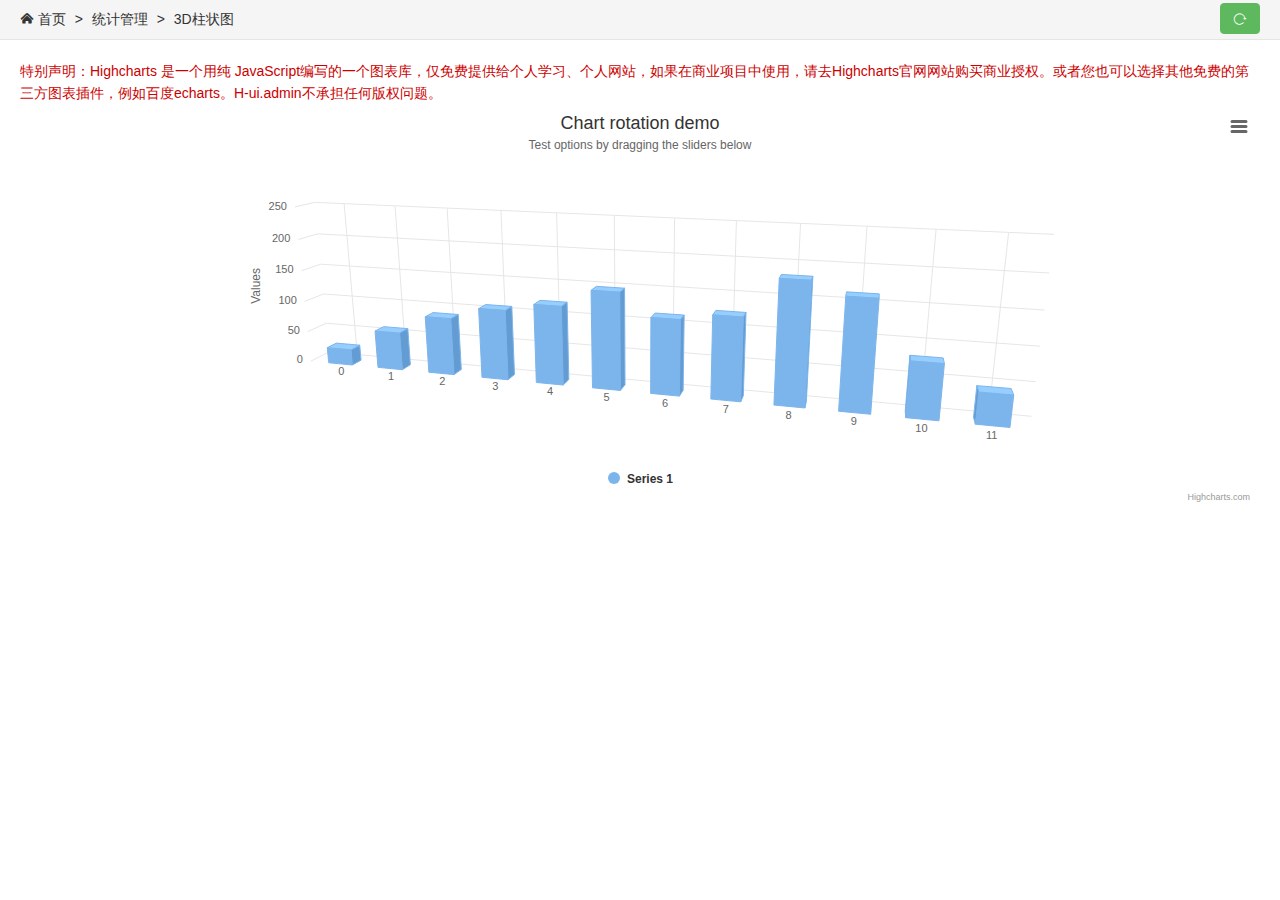
<file: HebeiIvpf/WebContent/hebei/charts-6.html>
<!DOCTYPE HTML>
<html>
<head>
<meta charset="utf-8">
<meta name="renderer" content="webkit|ie-comp|ie-stand">
<meta http-equiv="X-UA-Compatible" content="IE=edge,chrome=1">
<meta name="viewport" content="width=device-width,initial-scale=1,minimum-scale=1.0,maximum-scale=1.0,user-scalable=no" />
<meta http-equiv="Cache-Control" content="no-siteapp" />
<!--[if lt IE 9]>
<script type="text/javascript" src="lib/html5shiv.js"></script>
<script type="text/javascript" src="lib/respond.min.js"></script>
<![endif]-->
<link rel="stylesheet" type="text/css" href="static/h-ui/css/H-ui.min.css" />
<link rel="stylesheet" type="text/css" href="static/h-ui.admin/css/H-ui.admin.css" />
<link rel="stylesheet" type="text/css" href="lib/Hui-iconfont/1.0.8/iconfont.css" />
<link rel="stylesheet" type="text/css" href="static/h-ui.admin/skin/default/skin.css" id="skin" />
<link rel="stylesheet" type="text/css" href="static/h-ui.admin/css/style.css" />
<!--[if IE 6]>
<script type="text/javascript" src="lib/DD_belatedPNG_0.0.8a-min.js" ></script>
<script>DD_belatedPNG.fix('*');</script>
<![endif]-->
<title>3D柱状图</title>
</head>
<body>
<nav class="breadcrumb"><i class="Hui-iconfont">&#xe67f;</i> 首页 <span class="c-gray en">&gt;</span> 统计管理 <span class="c-gray en">&gt;</span> 3D柱状图 <a class="btn btn-success radius r" style="line-height:1.6em;margin-top:3px" href="javascript:location.replace(location.href);" title="刷新" ><i class="Hui-iconfont">&#xe68f;</i></a></nav>
<div class="page-container">
	<div class="f-14 c-error">特别声明：Highcharts 是一个用纯 JavaScript编写的一个图表库，仅免费提供给个人学习、个人网站，如果在商业项目中使用，请去Highcharts官网网站购买商业授权。或者您也可以选择其他免费的第三方图表插件，例如百度echarts。H-ui.admin不承担任何版权问题。</div>
	<div id="container" style="min-width:700px;height:400px"></div>
</div>
<!--_footer 作为公共模版分离出去-->
<script type="text/javascript" src="lib/jquery/1.9.1/jquery.min.js"></script> 
<script type="text/javascript" src="lib/layer/2.4/layer.js"></script>
<script type="text/javascript" src="static/h-ui/js/H-ui.min.js"></script> 
<script type="text/javascript" src="static/h-ui.admin/js/H-ui.admin.js"></script> <!--/_footer 作为公共模版分离出去-->

<!--请在下方写此页面业务相关的脚本-->
<script type="text/javascript" src="lib/hcharts/Highcharts/5.0.6/js/highcharts.js"></script>
<script type="text/javascript" src="lib/hcharts/Highcharts/5.0.6/js/modules/exporting.js"></script>
<script type="text/javascript" src="lib/hcharts/Highcharts/5.0.6/js/highcharts-3d.js"></script>
<script type="text/javascript">
﻿$(function () {
    // Set up the chart
    var chart = new Highcharts.Chart({
        chart: {
            renderTo: 'container',
            type: 'column',
            margin: 75,
            options3d: {
                enabled: true,
                alpha: 15,
                beta: 15,
                depth: 50,
                viewDistance: 25
            }
        },
        title: {
            text: 'Chart rotation demo'
        },
        subtitle: {
            text: 'Test options by dragging the sliders below'
        },
        plotOptions: {
            column: {
                depth: 25
            }
        },
        series: [{
            data: [29.9, 71.5, 106.4, 129.2, 144.0, 176.0, 135.6, 148.5, 216.4, 194.1, 95.6, 54.4]
        }]
    });
    

    // Activate the sliders
    $('#R0').on('change', function(){
        chart.options.chart.options3d.alpha = this.value;
        showValues();
        chart.redraw(false);
    });
    $('#R1').on('change', function(){
        chart.options.chart.options3d.beta = this.value;
        showValues();
        chart.redraw(false);
    });

    function showValues() {
        $('#R0-value').html(chart.options.chart.options3d.alpha);
        $('#R1-value').html(chart.options.chart.options3d.beta);
    }
    showValues();
});
</script>
</body>
</html>
</file>
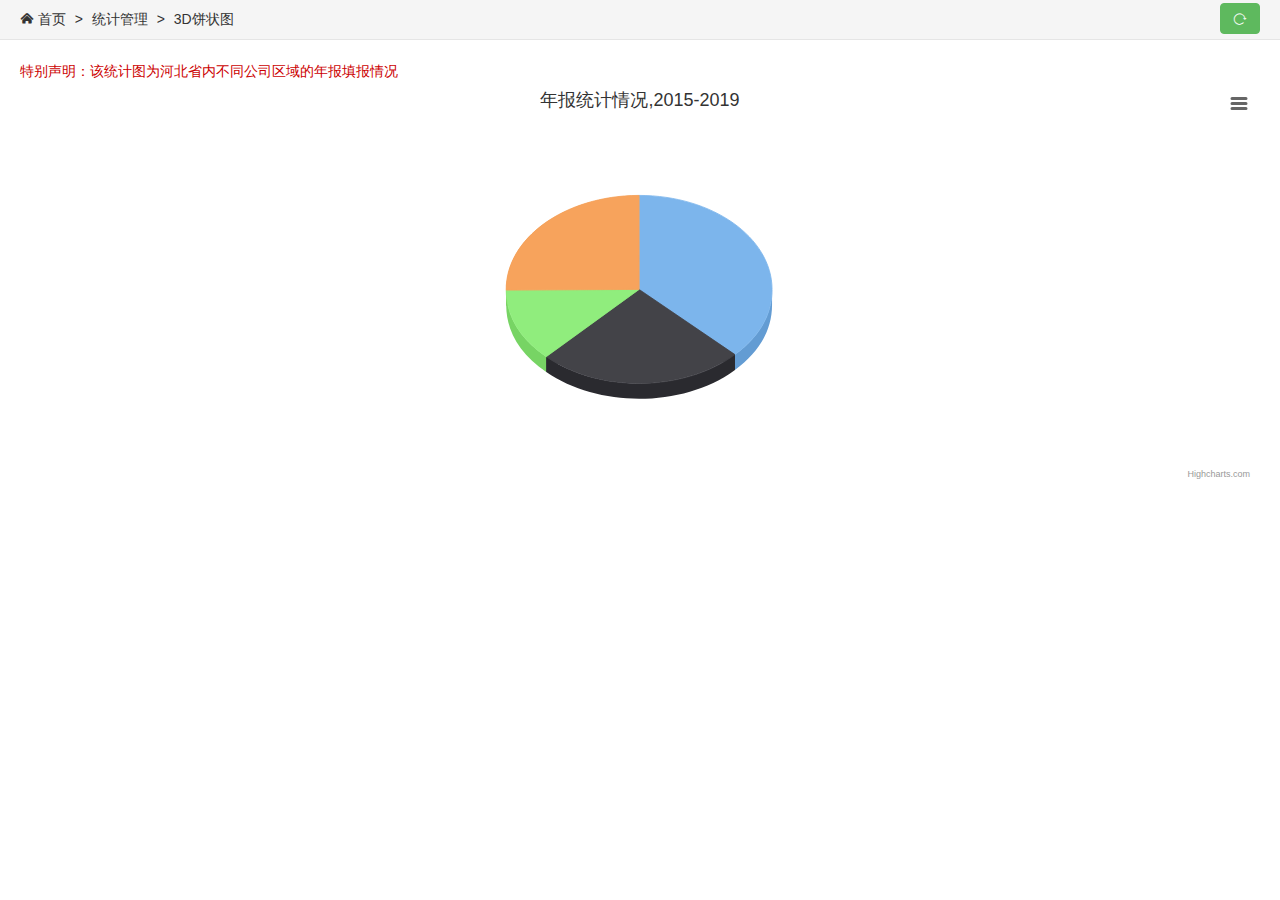
<file: HebeiIvpf/WebContent/hebei/charts-7.html>
<!DOCTYPE HTML>
<html>
<head>
<meta charset="utf-8">
<meta name="renderer" content="webkit|ie-comp|ie-stand">
<meta http-equiv="X-UA-Compatible" content="IE=edge,chrome=1">
<meta name="viewport" content="width=device-width,initial-scale=1,minimum-scale=1.0,maximum-scale=1.0,user-scalable=no" />
<meta http-equiv="Cache-Control" content="no-siteapp" />
<!--[if lt IE 9]>
<script type="text/javascript" src="lib/html5shiv.js"></script>
<script type="text/javascript" src="lib/respond.min.js"></script>
<![endif]-->
<link rel="stylesheet" type="text/css" href="static/h-ui/css/H-ui.min.css" />
<link rel="stylesheet" type="text/css" href="static/h-ui.admin/css/H-ui.admin.css" />
<link rel="stylesheet" type="text/css" href="lib/Hui-iconfont/1.0.8/iconfont.css" />
<link rel="stylesheet" type="text/css" href="static/h-ui.admin/skin/default/skin.css" id="skin" />
<link rel="stylesheet" type="text/css" href="static/h-ui.admin/css/style.css" />
<!--[if IE 6]>
<script type="text/javascript" src="lib/DD_belatedPNG_0.0.8a-min.js" ></script>
<script>DD_belatedPNG.fix('*');</script>
<![endif]-->
<title>3D饼状图</title>
</head>
<body>
<nav class="breadcrumb"><i class="Hui-iconfont">&#xe67f;</i> 首页 <span class="c-gray en">&gt;</span> 统计管理 <span class="c-gray en">&gt;</span> 3D饼状图 <a class="btn btn-success radius r" style="line-height:1.6em;margin-top:3px" href="javascript:location.replace(location.href);" title="刷新" ><i class="Hui-iconfont">&#xe68f;</i></a></nav>
<div class="page-container">
	<div class="f-14 c-error">特别声明：该统计图为河北省内不同公司区域的年报填报情况</div>
	<div id="container" style="min-width:700px;height:400px"></div>
</div>
<!--_footer 作为公共模版分离出去-->
<script type="text/javascript" src="lib/jquery/1.9.1/jquery.min.js"></script> 
<script type="text/javascript" src="lib/layer/2.4/layer.js"></script>
<script type="text/javascript" src="static/h-ui/js/H-ui.min.js"></script> 
<script type="text/javascript" src="static/h-ui.admin/js/H-ui.admin.js"></script> <!--/_footer 作为公共模版分离出去-->

<!--请在下方写此页面业务相关的脚本-->
<script type="text/javascript" src="lib/hcharts/Highcharts/5.0.6/js/highcharts.js"></script>
<script type="text/javascript" src="lib/hcharts/Highcharts/5.0.6/js/modules/exporting.js"></script>
<script type="text/javascript" src="lib/hcharts/Highcharts/5.0.6/js/highcharts-3d.js"></script>
<script type="text/javascript">
﻿﻿$(function () {
    $('#container').highcharts({
        chart: {
            type: 'pie',
            options3d: {
                enabled: true,
                alpha: 45,
                beta: 0
            }
        },
        title: {
            text: '年报统计情况,2015-2019'
        },
        tooltip: {
            pointFormat: '{series.name}: <b>{point.percentage:.1f}%</b>'
        },
        plotOptions: {
            pie: {
                allowPointSelect: true,
                cursor: 'pointer',
                depth: 35,
                dataLabels: {
                    enabled: true,
                    format: '{point.name}'
                }
            }
        },
        series: [{
            type: 'pie',
            name: '该公司占填报比例',
            data: [
                ['东软',  37.0],
                ['河北伍德',25.0],
 
                ['河北钢铁',12.5],
                ['河北娄伟',25.0]
            ]
        }]
    });
});
</script>
</body>
</html>
</file>
<file: HebeiIvpf/WebContent/css/style.css>
html {
  overflow-x: hidden; }

body {
  background: #fff;
  font-family: "Raleway", sans-serif;
  line-height: 1.7;
  color: #6f6f6f; }

a {
  -webkit-transition: .3s all ease;
  -o-transition: .3s all ease;
  transition: .3s all ease; }
  a:hover {
    text-decoration: none; }

h1 {
  line-height: 1.5;
  font-weight: normal;
  color: #000; }

.bg-image, .probootstrap-cover, .probootstrap-img-item > div, .probootstrap-section-feature {
  background-size: cover;
  background-repeat: no-repeat; }

.probootstrap-cover {
  background-image: url(../images/cover_bg.svg);
  background-position: center center; }
  .probootstrap-cover .probootstrap-text .probootstrap-heading {
    font-size: 70px;
    line-height: 1; }
  .probootstrap-cover .probootstrap-text .probootstrap-subheading p {
    color: rgba(255, 255, 255, 0.5); }
  @media screen and (max-width: 768px) {
    .probootstrap-cover .btn {
      width: 100% !important;
      border: 1px solid red; } }

.btn {
  border-radius: 40px;
  padding: 20px 30px;
  font-size: 14px;
  letter-spacing: .1em;
  text-transform: uppercase;
  font-weight: bold;
  cursor: pointer; }
  .btn:hover, .btn:active, .btn:focus {
    outline: none;
    -webkit-box-shadow: none;
    box-shadow: none; }
  .btn.btn-primary {
    background: #28CC9E;
    border-color: #28CC9E;
    color: #fff; }
    .btn.btn-primary:hover, .btn.btn-primary:focus, .btn.btn-primary:active {
      background: #4bdcb3; }

.probootstrap-vh-100 {
  height: 100vh; }
  @media screen and (max-width: 768px) {
    .probootstrap-vh-100 {
      height: inherit;
      padding-top: 5em;
      padding-bottom: 5em; } }
</file>
<file: HebeiIvpf/WebContent/hebei/lib/webuploader/0.1.5/webuploader.css>
.webuploader-container{position: relative; display:inline-block; vertical-align:top}
.webuploader-element-invisible{position: absolute !important;clip: rect(1px 1px 1px 1px);/* IE6, IE7*/clip: rect(1px,1px,1px,1px)}
.webuploader-pick{position: relative;display: inline-block;cursor: pointer;background:#3bb4f2;padding:4px 12px;color: #fff;text-align: center;border-radius: 3px;overflow: hidden}
.webuploader-pick-hover{background: #00a2d4}
.webuploader-pick-disable{opacity: 0.6;pointer-events:none}
.uploader-list{width: 100%;overflow: hidden}
.btn-uploadstar{vertical-align:top}
.file-item{float: left;position: relative;margin: 0 20px 20px 0;padding: 4px}
.file-item .error{position: absolute;top: 4px;left: 4px;right: 4px;background: red;color: white;text-align: center;height: 20px;font-size: 14px;line-height: 23px}
.file-item .info{position: absolute;left: 4px;bottom: 4px;right: 4px;height: 20px;line-height: 20px;text-indent: 5px;background: rgba(0, 0, 0, 0.6);color: white;overflow: hidden;white-space: nowrap;text-overflow : ellipsis;font-size: 12px;z-index: 10}
.upload-state-done:after{content:"\f00c";font-family: FontAwesome;font-style: normal;font-weight: normal;line-height: 1;-webkit-font-smoothing: antialiased;-moz-osx-font-smoothing: grayscale;font-size: 32px;position: absolute;bottom: 0;right: 4px;color: #4cae4c;z-index: 99}
.cropper-container{position: relative; overflow: hidden; -webkit-user-select: none; -moz-user-select: none; -ms-user-select: none; user-select: none; background-color: #fff; -webkit-tap-highlight-color: transparent; -webkit-touch-callout: none;}
.cropper-container .cropper-modal{position: absolute; top: 0; right: 0; bottom: 0; left: 0; background: #000; filter: alpha(opacity=50); opacity: .5;}
.cropper-container .cropper-dragger{position: absolute; top: 10%; left: 10%; width: 80%; height: 80%;}
.cropper-container .cropper-preview{display: block; width: 100%; height: 100%; -webkit-box-sizing: border-box; -moz-box-sizing: border-box; box-sizing: border-box; overflow: hidden; border-color: #69f; border-color: rgba(51, 102, 255, .75); border-style: solid; border-width: 1px;}
.cropper-container .cropper-dashed{position: absolute; display: block; filter: alpha(opacity=50); border: 0 dashed #fff; opacity: .5;}
.cropper-container .dashed-h{top: 33.3%; left: 0; width: 100%; height: 33.3%; border-top-width: 1px; border-bottom-width: 1px;}
.cropper-container .dashed-v{top: 0; left: 33.3%; width: 33.3%; height: 100%; border-right-width: 1px; border-left-width: 1px;}
.cropper-container .cropper-face,
.cropper-container .cropper-line,
.cropper-container .cropper-point{position: absolute; display: block; width: 100%; height: 100%; filter: alpha(opacity=10); opacity: .1;}
.cropper-container .cropper-face{top: 0; left: 0; cursor: move; background-color: #fff;}
.cropper-container .cropper-line{background-color: #69f;}
.cropper-container .line-e{top: 0; right: -2px; width: 5px; cursor: e-resize;}
.cropper-container .line-n{top: -2px; left: 0; height: 5px; cursor: n-resize;}
.cropper-container .line-w{top: 0; left: -2px; width: 5px; cursor: w-resize;}
.cropper-container .line-s{bottom: -2px; left: 0; height: 5px; cursor: s-resize;}
.cropper-container .cropper-point{width: 5px; height: 5px; background-color: #69f; filter: alpha(opacity=75); opacity: .75;}
.cropper-container .point-e{top: 49%; right: -2px; cursor: e-resize;}
.cropper-container .point-n{top: -2px; left: 49%; cursor: n-resize;}
.cropper-container .point-w{top: 49%; left: -2px; cursor: w-resize;}
.cropper-container .point-s{bottom: -2px; left: 49%; cursor: s-resize;}
.cropper-container .point-ne{top: -2px; right: -2px; cursor: ne-resize;}
.cropper-container .point-nw{top: -2px; left: -2px; cursor: nw-resize;}
.cropper-container .point-sw{bottom: -2px; left: -2px; cursor: sw-resize;}
.cropper-container .point-se{right: -2px; bottom: -2px; width: 20px; height: 20px; cursor: se-resize; filter: alpha(opacity=100); opacity: 1;}
.cropper-container .point-se:before{position: absolute; right: -50%; bottom: -50%; display: block; width: 200%; height: 200%; content: " "; background-color: #69f; filter: alpha(opacity=0); opacity: 0;}
@media (min-width: 768px){.cropper-container .point-se{width: 15px; height: 15px;}}
@media (min-width: 992px){.cropper-container .point-se{width: 10px; height: 10px;}}
@media (min-width: 1200px){.cropper-container .point-se{width: 5px; height: 5px; filter: alpha(opacity=75); opacity: .75;}}
.cropper-hidden{display: none !important;}
.img-preview{width: 160px; height: 90px; margin-top: 1em; border: 1px solid #ccc;}


.uploader-list-container{color: #838383; font-size: 12px; margin-top: 10px; background-color: #FFF; border:solid 1px #ddd}
.uploader-list-container .queueList{margin: 20px;}
.element-invisible{position: absolute !important; clip: rect(1px 1px 1px 1px); /* IE6, IE7 */ clip: rect(1px,1px,1px,1px);}
.uploader-list-container .placeholder{border: 3px dashed #e6e6e6; min-height: 238px; padding-top: 158px; text-align: center; background: url(images/image.png) center 93px no-repeat; color: #cccccc; font-size: 18px; position: relative;}
.uploader-list-container .placeholder .webuploader-pick{font-size: 18px; background: #00b7ee; border-radius: 3px; line-height: 44px; padding: 0 30px; color: #fff; display: inline-block; margin: 20px auto; cursor: pointer; box-shadow: 0 1px 1px rgba(0, 0, 0, 0.1);}
.uploader-list-container .placeholder .webuploader-pick-hover{background: #00a2d4;}
.uploader-list-container .placeholder .flashTip{color: #666666; font-size: 12px; position: absolute; width: 100%; text-align: center; bottom: 20px;}
.uploader-list-container .placeholder .flashTip a{color: #0785d1; text-decoration: none;}
.uploader-list-container .placeholder .flashTip a:hover{text-decoration: underline;}
.uploader-list-container .placeholder.webuploader-dnd-over{border-color: #999999;}
.uploader-list-container .placeholder.webuploader-dnd-over.webuploader-dnd-denied{border-color: red;}
.uploader-list-container .filelist{list-style: none; margin: 0; padding: 0;}
.uploader-list-container .filelist:after{content: ''; display: block; width: 0; height: 0; overflow: hidden; clear: both;}
.uploader-list-container .filelist li{width: 110px; height: 110px; background: url(images/bg.png) no-repeat; text-align: center; margin: 0 8px 20px 0; position: relative; display: inline; float: left; overflow: hidden; font-size: 12px;}
.uploader-list-container .filelist li p.log{position: relative; top: -45px;}
.uploader-list-container .filelist li p.title{position: absolute; top: 0; left: 0; width: 100%; overflow: hidden; white-space: nowrap; text-overflow : ellipsis; top: 5px; text-indent: 5px; text-align: left;}
.uploader-list-container .filelist li p.progress{position: absolute; width: 100%; bottom: 0; left: 0; height: 8px; overflow: hidden; z-index: 50;}
.uploader-list-container .filelist li p.progress span{display: none; overflow: hidden; width: 0; height: 100%; background: #1483d8 url(images/progress.png) repeat-x; -webit-transition: width 200ms linear; -moz-transition: width 200ms linear; -o-transition: width 200ms linear; -ms-transition: width 200ms linear; transition: width 200ms linear; -webkit-animation: progressmove 2s linear infinite; -moz-animation: progressmove 2s linear infinite; -o-animation: progressmove 2s linear infinite; -ms-animation: progressmove 2s linear infinite; animation: progressmove 2s linear infinite; -webkit-transform: translateZ(0);}
@-webkit-keyframes progressmove{0%{background-position: 0 0;} 100%{background-position: 17px 0;}}
@-moz-keyframes progressmove{0%{background-position: 0 0;} 100%{background-position: 17px 0;}}
@keyframes progressmove{0%{background-position: 0 0;} 100%{background-position: 17px 0;}}
.uploader-list-container .filelist li p.imgWrap{position: relative; z-index: 2; line-height: 110px; vertical-align: middle; overflow: hidden; width: 110px; height: 110px; -webkit-transform-origin: 50% 50%; -moz-transform-origin: 50% 50%; -o-transform-origin: 50% 50%; -ms-transform-origin: 50% 50%; transform-origin: 50% 50%; -webit-transition: 200ms ease-out; -moz-transition: 200ms ease-out; -o-transition: 200ms ease-out; -ms-transition: 200ms ease-out; transition: 200ms ease-out;}
.uploader-list-container .filelist li img{width: 100%;}
.uploader-list-container .filelist li p.error{background: #f43838; color: #fff; position: absolute; bottom: 0; left: 0; height: 28px; line-height: 28px; width: 100%; z-index: 100;}
.uploader-list-container .filelist li .success{display: block; position: absolute; left: 0; bottom: 0; height: 40px; width: 100%; z-index: 200; background: url(images/success.png) no-repeat right bottom;}
.uploader-list-container .filelist div.file-panel{position: absolute; height: 0; filter: progid:DXImageTransform.Microsoft.gradient(GradientType=0,startColorstr='#80000000', endColorstr='#80000000')\0; background: rgba( 0, 0, 0, 0.5 ); width: 100%; top: 0; left: 0; overflow: hidden; z-index: 300;}
.uploader-list-container .filelist div.file-panel span{width: 24px; height: 24px; display: inline; float: right; text-indent: -9999px; overflow: hidden; background: url(images/icons.png) no-repeat; margin: 5px 1px 1px; cursor: pointer;}
.uploader-list-container .filelist div.file-panel span.rotateLeft{background-position: 0 -24px;}
.uploader-list-container .filelist div.file-panel span.rotateLeft:hover{background-position: 0 0;}
.uploader-list-container .filelist div.file-panel span.rotateRight{background-position: -24px -24px;}
.uploader-list-container .filelist div.file-panel span.rotateRight:hover{background-position: -24px 0;}
.uploader-list-container .filelist div.file-panel span.cancel{background-position: -48px -24px;}
.uploader-list-container .filelist div.file-panel span.cancel:hover{background-position: -48px 0;}
.uploader-list-container .statusBar{height: 63px; border-top: 1px solid #dadada; padding: 0 20px; line-height: 63px; vertical-align: middle; position: relative;}
.uploader-list-container .statusBar .progress{border: 1px solid #1483d8; width: 198px; background: #fff; height: 18px; position: relative; display: inline-block; text-align: center; line-height: 20px; color: #6dbfff; position: relative; margin-right: 10px;}
.uploader-list-container .statusBar .progress span.percentage{width: 0; height: 100%; left: 0; top: 0; background: #1483d8; position: absolute;}
.uploader-list-container .statusBar .progress span.text{position: relative; z-index: 10;}
.uploader-list-container .statusBar .info{display: inline-block; font-size: 14px; color: #666666;}
.uploader-list-container .statusBar .btns{position: absolute; top: 10px; right: 20px; line-height: 40px;}
#filePicker{display: inline-block; float: left;}
.uploader-list-container .statusBar .btns .webuploader-pick,
.uploader-list-container .statusBar .btns .uploadBtn,
.uploader-list-container .statusBar .btns .uploadBtn.state-uploading,
.uploader-list-container .statusBar .btns .uploadBtn.state-paused{background: #ffffff; border: 1px solid #cfcfcf; color: #565656; padding: 0 18px; display: inline-block; border-radius: 3px; margin-left: 10px; cursor: pointer; font-size: 14px; float: left;}
.uploader-list-container .statusBar .btns .webuploader-pick-hover,
.uploader-list-container .statusBar .btns .uploadBtn:hover,
.uploader-list-container .statusBar .btns .uploadBtn.state-uploading:hover,
.uploader-list-container .statusBar .btns .uploadBtn.state-paused:hover{background: #f0f0f0;}
.uploader-list-container .statusBar .btns .uploadBtn{background: #00b7ee; color: #fff; border-color: transparent;}
.uploader-list-container .statusBar .btns .uploadBtn:hover{background: #00a2d4;}
.uploader-list-container .statusBar .btns .uploadBtn.disabled{pointer-events: none; opacity: 0.6;}
</file>
<file: HebeiIvpf/WebContent/hebei/static/h-ui.admin/css/H-ui.admin.css>
@charset "utf-8";
/* -----------H-ui前端框架-------------
* H-ui.admin.css v2.5
* http://www.h-ui.net/
* Created & Modified by guojunhui
* Date modified 2016.05.31
*
* Copyright 2013-2016 北京颖杰联创科技有限公司 All rights reserved.
* Licensed under MIT license.
* http://opensource.org/licenses/MIT
*
*/
html{height:100%}
body{min-height: 100%;position: relative;font-size:14px;color:#333; background-color:#fff}
a{color:#333}a:hover,a:focus,.maincolor,.maincolor a{color:#06c}
.bg-1{ background-color:#f5fafe}
h4{line-height:30px}

/*页面框架*/
.Hui-header{position:absolute;top:0; right:0; left:0;height:44px;z-index:999; padding:0 15px}
.Hui-aside{position: absolute;top:44px;bottom:0;left:0;padding-top:10px;width:199px;z-index:99;overflow:auto; background-color:rgba(238,238,238,0.98);_background-color:rgb(238,238,238);border-right: 1px solid #e5e5e5}
.Hui-article-box{position: absolute;top:44px;right:0;bottom: 0;left:199px; overflow:hidden; z-index:1; background-color:#fff}
	.Hui-article{position: absolute;top:34px;bottom:0;left:0; right:0;overflow:auto;z-index:1}
.Hui-container{ padding:45px 0 0}
.Hui-aside,.Hui-article-box,.dislpayArrow{-moz-transition: all 0.2s ease 0s;-webkit-transition: all 0.2s ease 0s;-ms-transition: all 0.2s ease 0s;-o-transition: all 0.2s ease 0s;transition: all 0.2s ease 0s}
.big-page .Hui-article-box,.big-page .dislpayArrow,.big-page .breadcrumb{left:0px}
.big-page .Hui-aside{ left:-200px}
.page-container{ padding:20px}
@media (max-width: 767px) {
	.page-container{ padding:15px}
}
/*组件*/
/*logo*/

/*导航*/
#Hui-nav > ul > li{ font-weight:normal}
@media (max-width: 767px) {
	#Hui-nav{display: block; top: 0; left: 65px; right: 65px}
	#Hui-nav > ul { width: 100%}
	#Hui-nav > ul > li{ width: 24%;text-align:center;}
	#Hui-nav > ul > li a{ text-align: center; padding: 0}
}
#Hui-userbar{right:20px; position:absolute; top:0;}
#Hui-userbar > ul > li > a{padding:0 10px}
	
#Hui-msg .badge{ position:absolute; left:19px; top:4px; font-size:12px; font-weight:normal; padding:1px 5px}
/*左侧菜单*/
.Hui-aside .menu_dropdown dl{ margin-bottom:0}
.Hui-aside .menu_dropdown dt{display:block;line-height:35px;padding-left:15px;cursor:pointer;position:relative;border-bottom: 1px solid #e5e5e5;font-weight:normal}
.Hui-aside .menu_dropdown dt .menu_dropdown-arrow{ position:absolute;overflow: hidden; top:0; right:15px;transition-duration:0.3s ;transition-property:all}
.Hui-aside .menu_dropdown dd{ display:none}
.Hui-aside .menu_dropdown dt.selected .menu_dropdown-arrow{transform: rotate(180deg)}
.Hui-aside .menu_dropdown dd.selected{display:block; margin-left:0px}
.Hui-aside .menu_dropdown ul{padding:0px}
.Hui-aside .menu_dropdown li{line-height:35px;overflow:hidden;zoom:1}
.Hui-aside .menu_dropdown li a{padding-left:15px; display:block;font-weight: bold; margin:0}
.Hui-aside .menu_dropdown li a i{ font-weight: normal}
.Hui-aside .menu_dropdown dd ul{padding:3px 8px}
.Hui-aside .menu_dropdown dd li{line-height:32px}
.Hui-aside .menu_dropdown dd li a{line-height:32px;padding-left:26px; border-bottom:none; font-weight:normal}
.Hui-aside .menu_dropdown li a:hover{text-decoration:none}
.Hui-aside .menu_dropdown li.current a,.menu_dropdown li.current a:hover{background-color:rgba(255,255,255,0.2)}
/*菜单收缩切换*/
.dislpayArrow{position: absolute;top: 0;bottom: 0;left:200px;width:0px; height:100%;z-index:10}
.dislpayArrow a{ position:absolute; display:block; width:17px; height:61px;top:50%; margin-top:-30px;outline:none}
.dislpayArrow a.open{ background-position:0 -61px}
.dislpayArrow a:hover{ text-decoration:none; background-position:right 0}
.dislpayArrow a.open:hover{background-position:right -61px}

/*选项卡导航*/
.Hui-tabNav-wp{position:relative; height:35px;overflow:hidden}
.Hui-tabNav,
.Hui-tabNav .acrossTab li
,.Hui-tabNav .acrossTab li em{background-image:url(../images/acrossTab/acrossTab-2.png)}
.Hui-tabNav{height:35px; padding-right:75px;overflow:hidden; position:relative;background-color:#efeef0; background-repeat: repeat-x; background-position: 0 -175px;}
.Hui-tabNav .acrossTab{ position:absolute; height:26px; line-height:26px; background:none; top:8px; left:0;padding-top:0}
.Hui-tabNav .acrossTab li{height:26px;line-height:26px;}
.Hui-tabNav .acrossTab li em{ right:-16px; height: 26px; width: 16px}
.loading {background:url(../images/loading.gif) no-repeat center; height:100px}
.show_iframe{ position:absolute; top:0; right:0; left:0; bottom:0;}
.show_iframe iframe {position: absolute;bottom: 0;height: 100%;width: 100%}
.Hui-tabNav-more {position: absolute;right:0px;width:70px;top:4px;display: none}

/*面包屑导航*/
.breadcrumb{background-color:#f5f5f5; padding:0 20px; position:relative; z-index:99}
@media (max-width: 767px) {
	.breadcrumb{ padding:0 15px;}
	.show_iframe{-webkit-overflow-scrolling: touch;overflow-y: scroll;}
}

/*横向手机 竖向平板*/
@media (max-width: 767px) {
	.Hui-aside{ display:none;float:none; width:100%; height:auto; margin-top:0;padding-top:0;bottom:auto}
	.big-page .Hui-aside{ left:0!important}
		.menu_dropdown dt{line-height:44px}
		.menu_dropdown li,.menu_dropdown dd li,.menu_dropdown dd li a{ line-height:44px}
  .Hui-tabNav{ position:fixed; z-index:998}
  .Hui-article{ top:44px}
  .Hui-article-box{ position:static; left:0}
  .Hui-article-box .pd-20{padding:15px}
		.Hui-article{left:0}
		.Hui-container .bk-gray{ border:none}
		.Hui-container .pd-10{ padding:0}
}

/*==============以下是业务相关的样式====================*/
/*权限*/
.permission-list{ border:solid 1px #eee;}
.permission-list > dt{ background-color:#efefef;padding:5px 10px}
.permission-list > dd{ padding:10px; padding-left:30px}
.permission-list > dd > dl{ border-bottom:solid 1px #eee; padding:5px 0}
.permission-list > dd > dl > dt{ display:inline-block;float:left;white-space:nowrap;width:100px}
.permission-list > dd > dl > dd{ margin-left:100px;}
.permission-list > dd > dl > dd > label{ padding-right:10px}

/*图片预览*/
.portfolio-area{ margin-right: -20px;}
.portfolio-area li{position: relative; float: left; margin-right: 20px; width:162px; height:162px;margin-top: 20px;}
.portfolio-area li.hover{ z-index:9}
.portfolio-area li .portfoliobox{ position: absolute; top: 0; left: 0; width: 152px; height: 152px;padding:5px;border: solid 1px #eee; background-color: #fff;}
.portfolio-area li .checkbox{position: absolute; top: 10px; right: 5px; cursor:pointer}
.portfolio-area li.hover .portfoliobox{ height:auto;padding-bottom:10px;box-shadow:0 1px 3px rgba(68, 68, 68,0.3);-moz-box-shadow:0 1px 3px rgba(68, 68, 68,0.3);-webkit-box-shadow:0 1px 3px rgba(68, 68, 68,0.3)}
.portfolio-area li .picbox{width: 150px; height: 150px;overflow: hidden;text-align: center;vertical-align:middle;display:table-cell; line-height:150px;}
.portfolio-area li .picbox img{max-width:150px; max-height:150px;vertical-align:middle;}
.portfolio-area li .textbox{ display: none; margin-top: 5px;}
.portfolio-area li.hover .textbox{ display: block;}
.portfolio-area li label{ display:block; cursor:pointer}
</file>
<file: HebeiIvpf/WebContent/hebei/lib/Hui-iconfont/1.0.8/iconfont.css>
/* -----------H-ui前端框架-------------
* iconfont.css v1.0.8
* http://www.h-ui.net/
* Created & Modified by guojunhui
* Date modified 2016.06.21
*
* Copyright 2013-2015 北京颖杰联创科技有限公司 All rights reserved.
* Licensed under MIT license.
* http://opensource.org/licenses/MIT
*
*/
@font-face {font-family: "Hui-iconfont";
  src: url('iconfont.eot'); /* IE9*/
  src: url('iconfont.eot?#iefix') format('embedded-opentype'), /* IE6-IE8 */
  url('iconfont.woff') format('woff'), /* chrome、firefox */
  url('iconfont.ttf') format('truetype'), /* chrome、firefox、opera、Safari, Android, iOS 4.2+*/
  url('iconfont.svg#Hui-iconfont') format('svg'); /* iOS 4.1- */
}

.Hui-iconfont {
  font-family:"Hui-iconfont" !important;
  font-style:normal;
  -webkit-font-smoothing: antialiased;
  -webkit-text-stroke-width: 0.2px;
  -moz-osx-font-smoothing: grayscale;
}
.Hui-iconfont-gotop:before { content: "\e684"; }
.Hui-iconfont-music:before { content: "\e60f"; }
.Hui-iconfont-tags:before { content: "\e64b"; }
.Hui-iconfont-jieri:before { content: "\e727"; }
.Hui-iconfont-jishiqi:before { content: "\e728"; }
.Hui-iconfont-pad:before { content: "\e64c"; }
.Hui-iconfont-lunzi:before { content: "\e64d"; }
.Hui-iconfont-jiandao:before { content: "\e64e"; }
.Hui-iconfont-xianshiqi:before { content: "\e64f"; }
.Hui-iconfont-zhaoxiangji:before { content: "\e650"; }
.Hui-iconfont-danfanxiangji:before { content: "\e651"; }
.Hui-iconfont-dayinji:before { content: "\e652"; }
.Hui-iconfont-user-zhanzhang:before { content: "\e653"; }
.Hui-iconfont-chajian:before { content: "\e654"; }
.Hui-iconfont-arrow1-bottom:before { content: "\e674"; }
.Hui-iconfont-arrow1-left:before { content: "\e678"; }
.Hui-iconfont-arrow1-top:before { content: "\e679"; }
.Hui-iconfont-arrow1-right:before { content: "\e67a"; }
.Hui-iconfont-jieri1:before { content: "\e655"; }
.Hui-iconfont-face-weixiao:before { content: "\e656"; }
.Hui-iconfont-face-chijing:before { content: "\e657"; }
.Hui-iconfont-face-dai:before { content: "\e658"; }
.Hui-iconfont-face-shuaku:before { content: "\e659"; }
.Hui-iconfont-face-mogui:before { content: "\e65a"; }
.Hui-iconfont-face-ganga:before { content: "\e65b"; }
.Hui-iconfont-face-qin:before { content: "\e65c"; }
.Hui-iconfont-face-nu:before { content: "\e65d"; }
.Hui-iconfont-face-zhayan:before { content: "\e65e"; }
.Hui-iconfont-face-shengqi:before { content: "\e65f"; }
.Hui-iconfont-face-ma:before { content: "\e660"; }
.Hui-iconfont-face-bishi:before { content: "\e661"; }
.Hui-iconfont-face-maimeng:before { content: "\e662"; }
.Hui-iconfont-face-jingdai:before { content: "\e663"; }
.Hui-iconfont-face-yun:before { content: "\e664"; }
.Hui-iconfont-home2:before { content: "\e67f"; }
.Hui-iconfont-search2:before { content: "\e665"; }
.Hui-iconfont-share2:before { content: "\e666"; }
.Hui-iconfont-face:before { content: "\e668"; }
.Hui-iconfont-wuliu:before { content: "\e669"; }
.Hui-iconfont-dianpu:before { content: "\e66a"; }
.Hui-iconfont-chexiao:before { content: "\e66b"; }
.Hui-iconfont-zhongzuo:before { content: "\e66c"; }
.Hui-iconfont-zan:before { content: "\e66d"; }
.Hui-iconfont-cai:before { content: "\e66e"; }
.Hui-iconfont-yuyin3:before { content: "\e66f"; }
.Hui-iconfont-cart2-selected:before { content: "\e670"; }
.Hui-iconfont-weizhi:before { content: "\e671"; }
.Hui-iconfont-face-ku:before { content: "\e688"; }
.Hui-iconfont-down:before { content: "\e640"; }
.Hui-iconfont-cart2-man:before { content: "\e672"; }
.Hui-iconfont-card2-kong:before { content: "\e673"; }
.Hui-iconfont-luyin:before { content: "\e619"; }
.Hui-iconfont-html:before { content: "\e69f"; }
.Hui-iconfont-css:before { content: "\e6a0"; }
.Hui-iconfont-android:before { content: "\e6a2"; }
.Hui-iconfont-github:before { content: "\e6d1"; }
.Hui-iconfont-html5:before { content: "\e6d2"; }
.Hui-iconfont-huangguan:before { content: "\e6d3"; }
.Hui-iconfont-news:before { content: "\e616"; }
.Hui-iconfont-slider-right:before { content: "\e63d"; }
.Hui-iconfont-slider-left:before { content: "\e67d"; }
.Hui-iconfont-tuku:before { content: "\e613"; }
.Hui-iconfont-shuru:before { content: "\e647"; }
.Hui-iconfont-sanjiao:before { content: "\e67e"; }
.Hui-iconfont-share-renren:before { content: "\e6d8"; }
.Hui-iconfont-share-tweibo:before { content: "\e6d9"; }
.Hui-iconfont-arrow2-left:before { content: "\e6d4"; }
.Hui-iconfont-paixu:before { content: "\e675"; }
.Hui-iconfont-niming:before { content: "\e624"; }
.Hui-iconfont-add:before { content: "\e600"; }
.Hui-iconfont-root:before { content: "\e62d"; }
.Hui-iconfont-xuanzhong:before { content: "\e676"; }
.Hui-iconfont-weixuanzhong:before { content: "\e677"; }
.Hui-iconfont-arrow2-bottom:before { content: "\e6d5"; }
.Hui-iconfont-arrow2-top:before { content: "\e6d6"; }
.Hui-iconfont-like2:before { content: "\e648"; }
.Hui-iconfont-arrow2-right:before { content: "\e6d7"; }
.Hui-iconfont-shangyishou:before { content: "\e6db"; }
.Hui-iconfont-xiayishou:before { content: "\e6e3"; }
.Hui-iconfont-share-weixin:before { content: "\e694"; }
.Hui-iconfont-shenhe-tingyong:before { content: "\e631"; }
.Hui-iconfont-gouxuan2:before { content: "\e601"; }
.Hui-iconfont-selected:before { content: "\e617"; }
.Hui-iconfont-jianhao:before { content: "\e6a1"; }
.Hui-iconfont-user-group:before { content: "\e62b"; }
.Hui-iconfont-yiguanzhu:before { content: "\e680"; }
.Hui-iconfont-gengduo3:before { content: "\e6f9"; }
.Hui-iconfont-comment:before { content: "\e622"; }
.Hui-iconfont-tongji-zhu:before { content: "\e618"; }
.Hui-iconfont-like:before { content: "\e649"; }
.Hui-iconfont-shangjia:before { content: "\e6dc"; }
.Hui-iconfont-save:before { content: "\e632"; }
.Hui-iconfont-gongsi:before { content: "\e643"; }
.Hui-iconfont-system:before { content: "\e62e"; }
.Hui-iconfont-pifu:before { content: "\e62a"; }
.Hui-iconfont-menu:before { content: "\e667"; }
.Hui-iconfont-msg:before { content: "\e62f"; }
.Hui-iconfont-huangguan1:before { content: "\e729"; }
.Hui-iconfont-userid:before { content: "\e602"; }
.Hui-iconfont-cang-selected:before { content: "\e630"; }
.Hui-iconfont-yundown:before { content: "\e641"; }
.Hui-iconfont-help:before { content: "\e633"; }
.Hui-iconfont-chuku:before { content: "\e634"; }
.Hui-iconfont-picture:before { content: "\e646"; }
.Hui-iconfont-wenzhouyinxing:before { content: "\e6ed"; }
.Hui-iconfont-ad:before { content: "\e635"; }
.Hui-iconfont-fenlei:before { content: "\e681"; }
.Hui-iconfont-saoyisao:before { content: "\e682"; }
.Hui-iconfont-search:before { content: "\e683"; }
.Hui-iconfont-tuwenxiangqing:before { content: "\e685"; }
.Hui-iconfont-leijipingjia:before { content: "\e686"; }
.Hui-iconfont-hetong:before { content: "\e636"; }
.Hui-iconfont-tongji:before { content: "\e61a"; }
.Hui-iconfont-quanbudingdan:before { content: "\e687"; }
.Hui-iconfont-cang:before { content: "\e61b"; }
.Hui-iconfont-xiaoxi:before { content: "\e68a"; }
.Hui-iconfont-renwu:before { content: "\e637"; }
.Hui-iconfont-more:before { content: "\e68b"; }
.Hui-iconfont-zhizhao:before { content: "\e638"; }
.Hui-iconfont-fabu:before { content: "\e603"; }
.Hui-iconfont-shenhe-butongguo2:before { content: "\e6dd"; }
.Hui-iconfont-share-qq:before { content: "\e67b"; }
.Hui-iconfont-upload:before { content: "\e642"; }
.Hui-iconfont-add2:before { content: "\e604"; }
.Hui-iconfont-jiesuo:before { content: "\e605"; }
.Hui-iconfont-zhongtumoshi:before { content: "\e68c"; }
.Hui-iconfont-datumoshi:before { content: "\e68d"; }
.Hui-iconfont-face2:before { content: "\e68e"; }
.Hui-iconfont-huanyipi:before { content: "\e68f"; }
.Hui-iconfont-shijian:before { content: "\e690"; }
.Hui-iconfont-feedback:before { content: "\e691"; }
.Hui-iconfont-feedback2:before { content: "\e692"; }
.Hui-iconfont-share-pengyouquan:before { content: "\e693"; }
.Hui-iconfont-zan2:before { content: "\e697"; }
.Hui-iconfont-arrow3-bottom:before { content: "\e698"; }
.Hui-iconfont-arrow3-top:before { content: "\e699"; }
.Hui-iconfont-arrow3-right:before { content: "\e69a"; }
.Hui-iconfont-arrow3-left:before { content: "\e69b"; }
.Hui-iconfont-more2:before { content: "\e69c"; }
.Hui-iconfont-cang2-selected:before { content: "\e69d"; }
.Hui-iconfont-cang2:before { content: "\e69e"; }
.Hui-iconfont-dangan:before { content: "\e639"; }
.Hui-iconfont-money:before { content: "\e63a"; }
.Hui-iconfont-share-weibo:before { content: "\e6da"; }
.Hui-iconfont-email:before { content: "\e63b"; }
.Hui-iconfont-tongji-xian:before { content: "\e61c"; }
.Hui-iconfont-bank:before { content: "\e628"; }
.Hui-iconfont-home:before { content: "\e625"; }
.Hui-iconfont-user:before { content: "\e62c"; }
.Hui-iconfont-log:before { content: "\e623"; }
.Hui-iconfont-pages:before { content: "\e626"; }
.Hui-iconfont-sim:before { content: "\e629"; }
.Hui-iconfont-tingzhi:before { content: "\e6e4"; }
.Hui-iconfont-dengdai:before { content: "\e606"; }
.Hui-iconfont-user-add:before { content: "\e607"; }
.Hui-iconfont-copy:before { content: "\e6ea"; }
.Hui-iconfont-file:before { content: "\e63e"; }
.Hui-iconfont-share-douban:before { content: "\e67c"; }
.Hui-iconfont-share-zhihu:before { content: "\e689"; }
.Hui-iconfont-daochu:before { content: "\e644"; }
.Hui-iconfont-daoru:before { content: "\e645"; }
.Hui-iconfont-weigouxuan2:before { content: "\e608"; }
.Hui-iconfont-phone:before { content: "\e696"; }
.Hui-iconfont-bold:before { content: "\e6e7"; }
.Hui-iconfont-manage2:before { content: "\e63c"; }
.Hui-iconfont-edit:before { content: "\e6df"; }
.Hui-iconfont-del2:before { content: "\e609"; }
.Hui-iconfont-duigou:before { content: "\e6e8"; }
.Hui-iconfont-chongqi:before { content: "\e6f7"; }
.Hui-iconfont-avatar:before { content: "\e60a"; }
.Hui-iconfont-del:before { content: "\e60b"; }
.Hui-iconfont-edit2:before { content: "\e60c"; }
.Hui-iconfont-zanting:before { content: "\e6e5"; }
.Hui-iconfont-apple:before { content: "\e64a"; }
.Hui-iconfont-guangdayinxing:before { content: "\e6f0"; }
.Hui-iconfont-minshengyinxing:before { content: "\e6f4"; }
.Hui-iconfont-xiajia:before { content: "\e6de"; }
.Hui-iconfont-manage:before { content: "\e61d"; }
.Hui-iconfont-user2:before { content: "\e60d"; }
.Hui-iconfont-code:before { content: "\e6ee"; }
.Hui-iconfont-cut:before { content: "\e6ef"; }
.Hui-iconfont-link:before { content: "\e6f1"; }
.Hui-iconfont-new:before { content: "\e6f2"; }
.Hui-iconfont-ordered-list:before { content: "\e6f3"; }
.Hui-iconfont-unordered-list:before { content: "\e6f5"; }
.Hui-iconfont-share-qzone:before { content: "\e6c8"; }
.Hui-iconfont-suoding:before { content: "\e60e"; }
.Hui-iconfont-tel2:before { content: "\e6a3"; }
.Hui-iconfont-order:before { content: "\e627"; }
.Hui-iconfont-shujutongji:before { content: "\e61e"; }
.Hui-iconfont-del3:before { content: "\e6e2"; }
.Hui-iconfont-add3:before { content: "\e610"; }
.Hui-iconfont-add4:before { content: "\e61f"; }
.Hui-iconfont-xiangpicha:before { content: "\e72a"; }
.Hui-iconfont-key:before { content: "\e63f"; }
.Hui-iconfont-yuyin2:before { content: "\e6a4"; }
.Hui-iconfont-yuyin:before { content: "\e6a5"; }
.Hui-iconfont-close:before { content: "\e6a6"; }
.Hui-iconfont-xuanze:before { content: "\e6a7"; }
.Hui-iconfont-xuanzhong1:before { content: "\e6a8"; }
.Hui-iconfont-yiguanzhu1:before { content: "\e6a9"; }
.Hui-iconfont-share:before { content: "\e6aa"; }
.Hui-iconfont-zhuanfa:before { content: "\e6ab"; }
.Hui-iconfont-tianqi-duoyun:before { content: "\e6ac"; }
.Hui-iconfont-tianqi-mai:before { content: "\e6ad"; }
.Hui-iconfont-tianqi-qing:before { content: "\e6ae"; }
.Hui-iconfont-tianqi-wu:before { content: "\e6af"; }
.Hui-iconfont-tianqi-xue:before { content: "\e6b0"; }
.Hui-iconfont-tianqi-yin:before { content: "\e6b1"; }
.Hui-iconfont-tianqi-yu:before { content: "\e6b2"; }
.Hui-iconfont-daipingjia:before { content: "\e6b3"; }
.Hui-iconfont-vip-card2:before { content: "\e6b4"; }
.Hui-iconfont-jifen:before { content: "\e6b5"; }
.Hui-iconfont-youhuiquan:before { content: "\e6b6"; }
.Hui-iconfont-hongbao:before { content: "\e6b7"; }
.Hui-iconfont-cart-selected:before { content: "\e6b8"; }
.Hui-iconfont-cart-kong:before { content: "\e6b9"; }
.Hui-iconfont-jiangjia:before { content: "\e6ba"; }
.Hui-iconfont-liwu:before { content: "\e6bb"; }
.Hui-iconfont-caiqie:before { content: "\e6bc"; }
.Hui-iconfont-xuanzhuan:before { content: "\e6bd"; }
.Hui-iconfont-bigpic:before { content: "\e6be"; }
.Hui-iconfont-list:before { content: "\e6bf"; }
.Hui-iconfont-middle:before { content: "\e6c0"; }
.Hui-iconfont-hot:before { content: "\e6c1"; }
.Hui-iconfont-paishe:before { content: "\e6c2"; }
.Hui-iconfont-hot1:before { content: "\e6c3"; }
.Hui-iconfont-new1:before { content: "\e6c4"; }
.Hui-iconfont-xiaoxi1:before { content: "\e6c5"; }
.Hui-iconfont-canshu:before { content: "\e6c6"; }
.Hui-iconfont-tel:before { content: "\e6c7"; }
.Hui-iconfont-dingwei:before { content: "\e6c9"; }
.Hui-iconfont-hongbao2:before { content: "\e6ca"; }
.Hui-iconfont-2code:before { content: "\e6cb"; }
.Hui-iconfont-vip:before { content: "\e6cc"; }
.Hui-iconfont-tishi:before { content: "\e6cd"; }
.Hui-iconfont-dingyue:before { content: "\e6ce"; }
.Hui-iconfont-italic:before { content: "\e6e9"; }
.Hui-iconfont-yulan:before { content: "\e695"; }
.Hui-iconfont-usergroup2:before { content: "\e611"; }
.Hui-iconfont-goods:before { content: "\e620"; }
.Hui-iconfont-paixingbang:before { content: "\e6cf"; }
.Hui-iconfont-qingdaoyinxing:before { content: "\e6f6"; }
.Hui-iconfont-kefu:before { content: "\e6d0"; }
.Hui-iconfont-picture1:before { content: "\e612"; }
.Hui-iconfont-weigouxuan:before { content: "\e614"; }
.Hui-iconfont-fanqiang:before { content: "\e6fa"; }
.Hui-iconfont-shenhe-weitongguo:before { content: "\e6e0"; }
.Hui-iconfont-shenhe-tongguo:before { content: "\e6e1"; }
.Hui-iconfont-tongji-bing:before { content: "\e621"; }
.Hui-iconfont-gouxuan:before { content: "\e615"; }
.Hui-iconfont-jiansheyinxing:before { content: "\e6f8"; }
.Hui-iconfont-moban:before { content: "\e72b"; }
.Hui-iconfont-pay-weixin:before { content: "\e719"; }
.Hui-iconfont-pay-alipay-2:before { content: "\e71c"; }
.Hui-iconfont-beijingyinxing:before { content: "\e6fb"; }
.Hui-iconfont-guangdongfazhanyinxing:before { content: "\e703"; }
.Hui-iconfont-zhaoshangyinxing:before { content: "\e704"; }
.Hui-iconfont-zheshangyinxing:before { content: "\e712"; }
.Hui-iconfont-zhongguonongyeyinxing:before { content: "\e713"; }
.Hui-iconfont-cdbank:before { content: "\e714"; }
.Hui-iconfont-gengduo2:before { content: "\e716"; }
.Hui-iconfont-bofang:before { content: "\e6e6"; }
.Hui-iconfont-gengduo4:before { content: "\e717"; }
.Hui-iconfont-text-height:before { content: "\e6fc"; }
.Hui-iconfont-text-width:before { content: "\e6fd"; }
.Hui-iconfont-underline:before { content: "\e6fe"; }
.Hui-iconfont-star:before { content: "\e6ff"; }
.Hui-iconfont-star-half:before { content: "\e700"; }
.Hui-iconfont-star-halfempty:before { content: "\e701"; }
.Hui-iconfont-star-o:before { content: "\e702"; }
.Hui-iconfont-font:before { content: "\e6ec"; }
.Hui-iconfont-hangzhouyinxing:before { content: "\e718"; }
.Hui-iconfont-jiaotongyinxing:before { content: "\e71a"; }
.Hui-iconfont-gengduo:before { content: "\e715"; }
.Hui-iconfont-avatar2:before { content: "\e705"; }
.Hui-iconfont-close2:before { content: "\e706"; }
.Hui-iconfont-about:before { content: "\e707"; }
.Hui-iconfont-phone-android:before { content: "\e708"; }
.Hui-iconfont-search1:before { content: "\e709"; }
.Hui-iconfont-comment1:before { content: "\e70a"; }
.Hui-iconfont-read:before { content: "\e70b"; }
.Hui-iconfont-feedback1:before { content: "\e70c"; }
.Hui-iconfont-practice:before { content: "\e70d"; }
.Hui-iconfont-align-center:before { content: "\e70e"; }
.Hui-iconfont-align-justify:before { content: "\e70f"; }
.Hui-iconfont-align-left:before { content: "\e710"; }
.Hui-iconfont-align-right:before { content: "\e711"; }
.Hui-iconfont-paste:before { content: "\e6eb"; }
.Hui-iconfont-pay-alipay-1:before { content: "\e71f"; }
.Hui-iconfont-pufayinxing:before { content: "\e71b"; }
.Hui-iconfont-gongshangyinxing:before { content: "\e71d"; }
.Hui-iconfont-huaxiayinxing:before { content: "\e71e"; }
.Hui-iconfont-youzhengyinxing:before { content: "\e721"; }
.Hui-iconfont-zhongguoyinxing:before { content: "\e722"; }
.Hui-iconfont-zhongxinyinxing:before { content: "\e723"; }
.Hui-iconfont-shanghaiyinxing:before { content: "\e724"; }
.Hui-iconfont-banzhu:before { content: "\e72c"; }
.Hui-iconfont-yuedu:before { content: "\e720"; }
.Hui-iconfont-yanjing:before { content: "\e725"; }
.Hui-iconfont-power:before { content: "\e726"; }
.Hui-iconfont-moban-2:before { content: "\e72d"; }
</file>
<file: HebeiIvpf/WebContent/hebei/static/h-ui.admin/skin/default/skin.css>
@charset "utf-8";
/* 默认 黑色 */	
/*全站默认字体颜色*/
a{color:#333}a:hover,a:focus,.maincolor,.maincolor a{color:#06c}
.navbar{ background:#222}/*顶部导航*/
	.navbar-logo,.navbar-logo-m,.navbar-slogan,.navbar-userbar{color:#fff}/*logo 及 用户信息文字颜色*/
	.navbar-logo:hover,.navbar-logo-m:hover{color:#fff;text-decoration: none}
	
.navbar-nav > ul > li, .navbar-nav > ul > li > a{ color:#fff}/*顶部导航文字颜色*/
.navbar-userbar > ul> > li,.navbar-userbar > ul> > li > a{ color:#fff}

.Hui-aside{}/*侧边栏*/
	.Hui-aside .menu_dropdown dt{color:#333}/*左侧二级导航菜单*/
	.Hui-aside .menu_dropdown dt:hover{color:#148cf1}
	.Hui-aside .menu_dropdown dt:hover [class^="icon-"]{ color:#7e8795}
	.Hui-aside .menu_dropdown li a{color:#666;border-bottom: 1px solid #e5e5e5}
	.Hui-aside .menu_dropdown li a:hover{color:#148cf1;background-color:#fafafa}
	.Hui-aside .menu_dropdown li.current a,.menu_dropdown li.current a:hover{color:#148cf1}
	.Hui-aside .menu_dropdown dt .Hui-iconfont{ color:#a0a7b1}
	.Hui-aside .menu_dropdown dt .menu_dropdown-arrow{ color:#b6b7b8}	
	.dislpayArrow a{background:url(icon_arrow.png) no-repeat 0 0}
</file>
<file: HebeiIvpf/WebContent/hebei/static/h-ui.admin/css/style.css>
@charset "utf-8";
/* 你自己的样式 */
</file>
<file: HebeiIvpf/WebContent/hebei/static/h-ui/css/H-ui.min.css>
/* -----------H-ui前端框架-------------
* H-ui.css v3.1.4
* http://www.h-ui.net/
* Created & Modified by guojunhui
* Date modified 2017.07.19
*
* Copyright 2013-2017 北京颖杰联创科技有限公司 All rights reserved.
* Licensed under MIT license.
* http://opensource.org/licenses/MIT
*
*/
@charset "utf-8";*{word-wrap:break-word}html,body,h1,h2,h3,h4,h5,h6,hr,p,iframe,dl,dt,dd,ul,ol,li,pre,form,button,input,textarea,th,td,fieldset{margin:0;padding:0}ul,ol,dl{list-style-type:none}html,body{*position:static}html{font-family:sans-serif;-webkit-text-size-adjust:100%;-ms-text-size-adjust:100%;-webkit-tap-highlight-color:rgba(0,0,0,0)}address,caption,cite,code,dfn,em,th,var{font-style:normal;font-weight:400}input,button,textarea,select,optgroup,option{font-family:inherit;font-size:inherit;font-style:inherit;font-weight:inherit}input,button{overflow:visible;vertical-align:middle;outline:0}input[type="submit"],input[type="reset"],input[type="button"],input[type="text"],input[type="password"]{-webkit-appearance:none;outline:0}body,th,td,button,input,select,textarea{font-family:"Microsoft Yahei","Hiragino Sans GB","Helvetica Neue",Helvetica,tahoma,arial,"WenQuanYi Micro Hei",Verdana,sans-serif,"\5B8B\4F53";font-size:12px;color:#333;-webkit-font-smoothing:antialiased;-moz-osx-font-smoothing:grayscale}@media(max-width :767px){html{overflow-y:auto}body,th,td,button,input,select,textarea{font-size:14px}}body{line-height:1.6;position:relative}h1,h2,h3,h4,h5,h6{font-size:100%}a,area{outline:0;blr:expression(this.onFocus=this.blur())}a{text-decoration:none;cursor:pointer}a:hover{text-decoration:underline;outline:0}a.ie6:hover{zoom:1}a:focus{outline:0}a:hover,a:active{outline:0}:focus{outline:0}sub,sup{vertical-align:baseline}button,input[type="button"],input[type="submit"]{line-height:normal!important}img{border:0;vertical-align:middle}a img,img{-ms-interpolation-mode:bicubic}*html{overflow:-moz-scrollbars-vertical;zoom:expression(function(ele){ele.style.zoom = "1";document.execCommand("BackgroundImageCache",false,true)}(this))}header,footer,section,aside,details,menu,article,section,nav,address,hgroup,figure,figcaption,legend{display:block;margin:0;padding:0}time{display:inline}audio,canvas,video{display:inline-block;*display:inline;*zoom:1}audio:not([controls]){display:none}legend{width:100%;margin-bottom:20px;font-size:21px;line-height:40px;border:0;border-bottom:1px solid #e5e5e5}legend small{font-size:15px;color:#999}svg:not(:root){overflow:hidden}fieldset{border-width:0;padding:.35em .625em .75em;margin:0 2px;border:1px solid #c0c0c0}input[type="number"]::-webkit-inner-spin-button,input[type="number"]::-webkit-outer-spin-button{height:auto}input[type="search"]{-webkit-appearance:textfield}input[type="search"]::-webkit-search-cancel-button,input[type="search"]::-webkit-search-decoration{-webkit-appearance:none}.cl:after,.clearfix:after{content:"\20";display:block;height:0;clear:both;visibility:hidden}.cl,.clearfix{zoom:1}.container{padding-right:15px;padding-left:15px;margin-right:auto;margin-left:auto}.container-fluid{padding-right:15px;padding-left:15px;margin-right:auto;margin-left:auto}@media(min-width :992px){.container{width:960px}}@media(min-width :1200px){.container{width:1170px}}@media(min-width :1300px){.container{width:1270px}}@media print{.container{width:auto}}.row{box-sizing:border-box;margin-left:-15px;margin-right:-15px}.col-1,.col-2,.col-3,.col-4,.col-5,.col-6,.col-7,.col-8,.col-9,.col-10,.col-11,.col-12,.col-xs-1,.col-sm-1,.col-md-1,.col-lg-1,.col-xs-2,.col-sm-2,.col-md-2,.col-lg-2,.col-xs-3,.col-sm-3,.col-md-3,.col-lg-3,.col-xs-4,.col-sm-4,.col-md-4,.col-lg-4,.col-xs-5,.col-sm-5,.col-md-5,.col-lg-5,.col-xs-6,.col-sm-6,.col-md-6,.col-lg-6,.col-xs-7,.col-sm-7,.col-md-7,.col-lg-7,.col-xs-8,.col-sm-8,.col-md-8,.col-lg-8,.col-xs-9,.col-sm-9,.col-md-9,.col-lg-9,.col-xs-10,.col-sm-10,.col-md-10,.col-lg-10,.col-xs-11,.col-sm-11,.col-md-11,.col-lg-11,.col-xs-12,.col-sm-12,.col-md-12,.col-lg-12{min-height:1px;position:relative;padding-left:15px;padding-right:15px;box-sizing:border-box;-webkit-transition:all .3s ease-in;-moz-transition:all .3s ease-in;-o-transition:all .3s ease-in;transition:all .3s ease-in}.col-1{width:8.33333%}.col-2{width:16.66667%}.col-3{width:25%}.col-4{width:33.33333%}.col-5{width:41.66667%}.col-6{width:50%}.col-7{width:58.33333%}.col-8{width:66.66667%}.col-9{width:75%}.col-10{width:83.33333%}.col-11{width:91.66667%}.col-12{width:100%}.col-offset-0{margin-left:0}.col-offset-1{margin-left:8.33333%}.col-offset-2{margin-left:16.66667%}.col-offset-3{margin-left:25%}.col-offset-4{margin-left:33.33333%}.col-offset-5{margin-left:41.66667%}.col-offset-6{margin-left:50%}.col-offset-7{margin-left:58.33333%}.col-offset-8{margin-left:66.66667%}.col-offset-9{margin-left:75%}.col-offset-10{margin-left:83.33333%}.col-offset-11{margin-left:91.66667%}.col-push-0{position:relative;left:0;right:auto}.col-pull-0{right:0;left:auto}.col-push-1{left:8.33333%;right:auto}.col-pull-1{right:8.33333%;left:auto}.col-push-2{left:16.66667%;right:auto}.col-pull-2{right:16.66667%;left:auto}.col-push-3{left:25%;right:auto}.col-pull-3{right:25%;left:auto}.col-push-4{left:33.33333%;right:auto}.col-pull-4{right:33.33333%;left:auto}.col-push-5{left:41.66667%;right:auto}.col-pull-5{right:41.66667%;left:auto}.col-push-6{left:50%;right:auto}.col-pull-6{right:50%;left:auto}.col-push-7{left:58.33333%;right:auto}.col-pull-7{right:58.33333%;left:auto}.col-push-8{left:66.66667%;right:auto}.col-pull-8{right:66.66667%;left:auto}.col-push-9{left:75%;right:auto}.col-pull-9{right:75%;left:auto}.col-push-10{left:83.33333%;right:auto}.col-pull-10{right:83.33333%;left:auto}.col-push-11{left:91.66667%;right:auto}.col-pull-11{right:91.66667%;left:auto}.col-1-1{width:100%}.col-2-1{width:50%}.col-3-1{width:33.333333%}.col-3-2{width:66.666667%}.col-4-1{width:25%}.col-4-3{width:75%}.col-5-1{width:20%}.col-5-2{width:40%}.col-5-3{width:60%}.col-5-4{width:80%}.col-6-1{width:16.666667%}.col-6-5{width:83.333333%}.col-xs-1,.col-xs-2,.col-xs-3,.col-xs-4,.col-xs-5,.col-xs-6,.col-xs-7,.col-xs-8,.col-xs-9,.col-xs-10,.col-xs-11,.col-xs-12{float:left}.col-xs-12{width:100%}.col-xs-11{width:91.66666667%}.col-xs-10{width:83.33333333%}.col-xs-9{width:75%}.col-xs-8{width:66.66666667%}.col-xs-7{width:58.33333333%}.col-xs-6{width:50%}.col-xs-5{width:41.66666667%}.col-xs-4{width:33.33333333%}.col-xs-3{width:25%}.col-xs-2{width:16.66666667%}.col-xs-1{width:8.33333333%}.col-xs-pull-12{right:100%}.col-xs-pull-11{right:91.66666667%}.col-xs-pull-10{right:83.33333333%}.col-xs-pull-9{right:75%}.col-xs-pull-8{right:66.66666667%}.col-xs-pull-7{right:58.33333333%}.col-xs-pull-6{right:50%}.col-xs-pull-5{right:41.66666667%}.col-xs-pull-4{right:33.33333333%}.col-xs-pull-3{right:25%}.col-xs-pull-2{right:16.66666667%}.col-xs-pull-1{right:8.33333333%}.col-xs-pull-0{right:auto}.col-xs-push-12{left:100%}.col-xs-push-11{left:91.66666667%}.col-xs-push-10{left:83.33333333%}.col-xs-push-9{left:75%}.col-xs-push-8{left:66.66666667%}.col-xs-push-7{left:58.33333333%}.col-xs-push-6{left:50%}.col-xs-push-5{left:41.66666667%}.col-xs-push-4{left:33.33333333%}.col-xs-push-3{left:25%}.col-xs-push-2{left:16.66666667%}.col-xs-push-1{left:8.33333333%}.col-xs-push-0{left:auto}.col-xs-offset-12{margin-left:100%}.col-xs-offset-11{margin-left:91.66666667%}.col-xs-offset-10{margin-left:83.33333333%}.col-xs-offset-9{margin-left:75%}.col-xs-offset-8{margin-left:66.66666667%}.col-xs-offset-7{margin-left:58.33333333%}.col-xs-offset-6{margin-left:50%}.col-xs-offset-5{margin-left:41.66666667%}.col-xs-offset-4{margin-left:33.33333333%}.col-xs-offset-3{margin-left:25%}.col-xs-offset-2{margin-left:16.66666667%}.col-xs-offset-1{margin-left:8.33333333%}.col-xs-offset-0{margin-left:0}@media(max-width:767px){.responsive [class^="col-"],.responsive [class*=" col-"]{float:none!important;width:auto!important}.responsive [class^="col-offset-"],.responsive [class*=" col-offset-"]{margin-left:0!important}}@media(min-width:768px){.col-sm-1,.col-sm-10,.col-sm-11,.col-sm-12,.col-sm-2,.col-sm-3,.col-sm-4,.col-sm-5,.col-sm-6,.col-sm-7,.col-sm-8,.col-sm-9{float:left}.col-sm-12{width:100%}.col-sm-11{width:91.66666666666666%}.col-sm-10{width:83.33333333333334%}.col-sm-9{width:75%}.col-sm-8{width:66.66666666666666%}.col-sm-7{width:58.333333333333336%}.col-sm-6{width:50%}.col-sm-5{width:41.66666666666667%}.col-sm-4{width:33.33333333333333%}.col-sm-3{width:25%}.col-sm-2{width:16.666666666666664%}.col-sm-1{width:8.333333333333332%}.col-sm-pull-12{right:100%}.col-sm-pull-11{right:91.66666666666666%}.col-sm-pull-10{right:83.33333333333334%}.col-sm-pull-9{right:75%}.col-sm-pull-8{right:66.66666666666666%}.col-sm-pull-7{right:58.333333333333336%}.col-sm-pull-6{right:50%}.col-sm-pull-5{right:41.66666666666667%}.col-sm-pull-4{right:33.33333333333333%}.col-sm-pull-3{right:25%}.col-sm-pull-2{right:16.666666666666664%}.col-sm-pull-1{right:8.333333333333332%}.col-sm-pull-0{right:0}.col-sm-push-12{left:100%}.col-sm-push-11{left:91.66666666666666%}.col-sm-push-10{left:83.33333333333334%}.col-sm-push-9{left:75%}.col-sm-push-8{left:66.66666666666666%}.col-sm-push-7{left:58.333333333333336%}.col-sm-push-6{left:50%}.col-sm-push-5{left:41.66666666666667%}.col-sm-push-4{left:33.33333333333333%}.col-sm-push-3{left:25%}.col-sm-push-2{left:16.666666666666664%}.col-sm-push-1{left:8.333333333333332%}.col-sm-push-0{left:0}.col-sm-offset-12{margin-left:100%}.col-sm-offset-11{margin-left:91.66666666666666%}.col-sm-offset-10{margin-left:83.33333333333334%}.col-sm-offset-9{margin-left:75%}.col-sm-offset-8{margin-left:66.66666666666666%}.col-sm-offset-7{margin-left:58.333333333333336%}.col-sm-offset-6{margin-left:50%}.col-sm-offset-5{margin-left:41.66666666666667%}.col-sm-offset-4{margin-left:33.33333333333333%}.col-sm-offset-3{margin-left:25%}.col-sm-offset-2{margin-left:16.666666666666664%}.col-sm-offset-1{margin-left:8.333333333333332%}.col-sm-offset-0{margin-left:0}}@media(min-width:992px){.col-md-1,.col-md-10,.col-md-11,.col-md-12,.col-md-2,.col-md-3,.col-md-4,.col-md-5,.col-md-6,.col-md-7,.col-md-8,.col-md-9{float:left}.col-md-12{width:100%}.col-md-11{width:91.66666666666666%}.col-md-10{width:83.33333333333334%}.col-md-9{width:75%}.col-md-8{width:66.66666666666666%}.col-md-7{width:58.333333333333336%}.col-md-6{width:50%}.col-md-5{width:41.66666666666667%}.col-md-4{width:33.33333333333333%}.col-md-3{width:25%}.col-md-2{width:16.666666666666664%}.col-md-1{width:8.333333333333332%}.col-md-pull-12{right:100%}.col-md-pull-11{right:91.66666666666666%}.col-md-pull-10{right:83.33333333333334%}.col-md-pull-9{right:75%}.col-md-pull-8{right:66.66666666666666%}.col-md-pull-7{right:58.333333333333336%}.col-md-pull-6{right:50%}.col-md-pull-5{right:41.66666666666667%}.col-md-pull-4{right:33.33333333333333%}.col-md-pull-3{right:25%}.col-md-pull-2{right:16.666666666666664%}.col-md-pull-1{right:8.333333333333332%}.col-md-pull-0{right:0}.col-md-push-12{left:100%}.col-md-push-11{left:91.66666666666666%}.col-md-push-10{left:83.33333333333334%}.col-md-push-9{left:75%}.col-md-push-8{left:66.66666666666666%}.col-md-push-7{left:58.333333333333336%}.col-md-push-6{left:50%}.col-md-push-5{left:41.66666666666667%}.col-md-push-4{left:33.33333333333333%}.col-md-push-3{left:25%}.col-md-push-2{left:16.666666666666664%}.col-md-push-1{left:8.333333333333332%}.col-md-push-0{left:0}.col-md-offset-12{margin-left:100%}.col-md-offset-11{margin-left:91.66666666666666%}.col-md-offset-10{margin-left:83.33333333333334%}.col-md-offset-9{margin-left:75%}.col-md-offset-8{margin-left:66.66666666666666%}.col-md-offset-7{margin-left:58.333333333333336%}.col-md-offset-6{margin-left:50%}.col-md-offset-5{margin-left:41.66666666666667%}.col-md-offset-4{margin-left:33.33333333333333%}.col-md-offset-3{margin-left:25%}.col-md-offset-2{margin-left:16.666666666666664%}.col-md-offset-1{margin-left:8.333333333333332%}.col-md-offset-0{margin-left:0}}@media(min-width:1200px){.col-lg-1,.col-lg-10,.col-lg-11,.col-lg-12,.col-lg-2,.col-lg-3,.col-lg-4,.col-lg-5,.col-lg-6,.col-lg-7,.col-lg-8,.col-lg-9{float:left}.col-lg-12{width:100%}.col-lg-11{width:91.66666666666666%}.col-lg-10{width:83.33333333333334%}.col-lg-9{width:75%}.col-lg-8{width:66.66666666666666%}.col-lg-7{width:58.333333333333336%}.col-lg-6{width:50%}.col-lg-5{width:41.66666666666667%}.col-lg-4{width:33.33333333333333%}.col-lg-3{width:25%}.col-lg-2{width:16.666666666666664%}.col-lg-1{width:8.333333333333332%}.col-lg-pull-12{right:100%}.col-lg-pull-11{right:91.66666666666666%}.col-lg-pull-10{right:83.33333333333334%}.col-lg-pull-9{right:75%}.col-lg-pull-8{right:66.66666666666666%}.col-lg-pull-7{right:58.333333333333336%}.col-lg-pull-6{right:50%}.col-lg-pull-5{right:41.66666666666667%}.col-lg-pull-4{right:33.33333333333333%}.col-lg-pull-3{right:25%}.col-lg-pull-2{right:16.666666666666664%}.col-lg-pull-1{right:8.333333333333332%}.col-lg-pull-0{right:0}.col-lg-push-12{left:100%}.col-lg-push-11{left:91.66666666666666%}.col-lg-push-10{left:83.33333333333334%}.col-lg-push-9{left:75%}.col-lg-push-8{left:66.66666666666666%}.col-lg-push-7{left:58.333333333333336%}.col-lg-push-6{left:50%}.col-lg-push-5{left:41.66666666666667%}.col-lg-push-4{left:33.33333333333333%}.col-lg-push-3{left:25%}.col-lg-push-2{left:16.666666666666664%}.col-lg-push-1{left:8.333333333333332%}.col-lg-push-0{left:0}.col-lg-offset-12{margin-left:100%}.col-lg-offset-11{margin-left:91.66666666666666%}.col-lg-offset-10{margin-left:83.33333333333334%}.col-lg-offset-9{margin-left:75%}.col-lg-offset-8{margin-left:66.66666666666666%}.col-lg-offset-7{margin-left:58.333333333333336%}.col-lg-offset-6{margin-left:50%}.col-lg-offset-5{margin-left:41.66666666666667%}.col-lg-offset-4{margin-left:33.33333333333333%}.col-lg-offset-3{margin-left:25%}.col-lg-offset-2{margin-left:16.666666666666664%}.col-lg-offset-1{margin-left:8.333333333333332%}.col-lg-offset-0{margin-left:0}}.visible-xs,.visible-sm,.visible-md,.visible-lg,.visible-xs-block,.visible-xs-inline,.visible-xs-inline-block,.visible-sm-block,.visible-sm-inline,.visible-sm-inline-block,.visible-md-block,.visible-md-inline,.visible-md-inline-block,.visible-lg-block,.visible-lg-inline,.visible-lg-inline-block{display:none!important}@media(max-width :767px){.visible-xs{display:block!important}table.visible-xs{display:table}tr.visible-xs{display:table-row!important}th.visible-xs,td.visible-xs{display:table-cell!important}.hidden-xs{display:none!important}.visible-xs-block{display:block!important}.visible-xs-inline{display:inline!important}.visible-xs-inline-block{display:inline-block!important}}@media(min-width :768px) and (max-width:991px){.visible-sm{display:block!important}table.visible-sm{display:table}tr.visible-sm{display:table-row!important}th.visible-sm,td.visible-sm{display:table-cell!important}.hidden-sm{display:none!important}.visible-sm-block{display:block!important}.visible-sm-inline{display:inline!important}.visible-sm-inline-block{display:inline-block!important}}@media(min-width :992px) and (max-width:1199px){.visible-md{display:block!important}table.visible-md{display:table}tr.visible-md{display:table-row!important}th.visible-md,td.visible-md{display:table-cell!important}.hidden-md{display:none!important}.visible-md-block{display:block!important}.visible-md-inline{display:inline!important}.visible-md-inline-block{display:inline-block!important}}@media(min-width :1200px){.visible-lg{display:block!important}table.visible-lg{display:table}tr.visible-lg{display:table-row!important}th.visible-lg,td.visible-lg{display:table-cell!important}.hidden-lg{display:none!important}.visible-lg-block{display:block!important}.visible-lg-inline{display:inline!important}.visible-lg-inline-block{display:inline-block!important}}.visible-print{display:none!important}.visible-print-block{display:none!important}.visible-print-inline{display:none!important}.visible-print-inline-block{display:none!important}@media print{.visible-print{display:block!important}table.visible-print{display:table}tr.visible-print{display:table-row!important}th.visible-print,td.visible-print{display:table-cell!important}.visible-print-block{display:block!important}.visible-print-inline{display:inline!important}.visible-print-inline-block{display:inline-block!important}.hidden-print{display:none!important}}.containBox{background-color:#fff;position:relative;z-index:100;zoom:1;-moz-transition:-moz-transform .2s ease-out;-webkit-transition:-webkit-transform .2s ease-out;-o-transition:-o-transform .2s ease-out;transition:transform .2s ease-out;top:0}.sideBox{display:none}.containBox-bg{display:none}@media(max-width:767px){body,.content{font-size:16px;line-height:1.6}html,body{height:100%}.containBox{position:fixed;top:0;left:0;right:0;bottom:0;overflow:hidden}.containBox-bg{position:fixed;width:100%;top:0;left:0;display:block;z-index:2000}.sideBox{position:absolute;display:block;z-index:99;right:0;top:0;bottom:0;width:250px;background-color:#303135}.sideBox .navbar-nav{display:block}.sideBox .navbar-nav li{border-bottom:1px solid #222;display:block}.sideBox .navbar-nav a{color:#fff;display:block;padding-left:20px;padding:10px 30px}.sideBox .navbar-nav a:hover{text-decoration:none}.Hui-wraper{width:auto;padding:0 10px}.AD-img img{width:100%;height:auto}body.sideBox-open .containBox{-moz-transform:translate3d(-250px,0,0);-webkit-transform:translate3d(-250px,0,0);transform:translate3d(-250px,0,0);backface-visibility:hidden;-webkit-backface-visibility:hidden;-moz-backface-visibility:hidden;-ms-backface-visibility:hidden}.wap-container{height:100%;width:100%;min-width:320px;overflow:auto}body.sideBox-open .containBox-bg{bottom:0;right:0}}.Hui-wraper,.wp{margin-left:auto;margin-right:auto;text-align:left}.sd{float:right}.ct2 .mn{float:left}.ct2 .sd{float:right}.ct2_r .leftmenu{float:left}.ct2_r .mn{float:right}.ct3 .app{float:left;margin-right:20px}.ct3 .mn{float:left;border-left:solid 1px #ddd}.ct3 .sd{float:right}.w-1000{width:1000px}.w-980{width:980px}.w-300{width:300px}.w-200{width:200px}@media(max-width:1000px){.Hui-wraper,.wp,{width:auto!important;padding:0 15px!important}}@media print{.Hui-wraper{width:auto}}h1,h2,h3,h4,h5,h6{font-weight:500;line-height:1.1;color:inherit}h1 small,h2 small,h3 small,h4 small,h5 small,h6 small,h1 .small,h2 .small,h3 .small,h4 .small,h5 .small,h6 .small{font-weight:400;line-height:1;color:#999}h1,h2,h3{padding-top:20px;padding-bottom:10px}h1 small,h2 small,h3 small,h1 .small,h2 .small,h3 .small{font-size:65%}h4,h5,h6{margin-top:10px;margin-bottom:10px}h4 small,h5 small,h6 small,h4 .small,h5 .small,h6 .small{font-size:75%}h1{font-size:36px}h2{font-size:30px}h3{font-size:24px}h4{font-size:18px}h5{font-size:14px}h6{font-size:12px}p{margin-bottom:10px}small{font-size:85%}b,strong{font-weight:bold}em{font-style:italic}cite{font-style:normal}mark{color:#000;background:#ff0}dfn{font-style:italic}del{}code,kbd,pre,samp{font-family:monospace,serif;font-size:1em}pre{white-space:pre-wrap}.uppercase{text-transform:uppercase}.lowercase{text-transform:lowercase}.capitalize{text-transform:capitalize}.en{font-family:Arial!important}.text-l{text-align:left}.text-r{text-align:right}.text-c{text-align:center}.va *{vertical-align:sub!important;*vertical-align:middle!important;_vertical-align:middle!important}.va-t{vertical-align:top!important}.va-m{vertical-align:middle!important}.va-b{vertical-align:bottom!important}.pos-r{position:relative}.pos-a{position:absolute}.pos-f{position:fixed}.l,.f-l{float:left!important;_display:inline}.r,.f-r{float:right!important;_display:inline}[class*="span"].r,[class*="span"].f-r{float:right}.pos-left{left:0;right:auto}.pos-right{right:0;left:auto}.pos-top{top:0;bottom:auto}.pos-bottom{top:auto;bottom:0}.text-overflow{overflow:hidden;text-overflow:ellipsis;white-space:nowrap}.line{font-size:0;line-height:0;border-top:solid 1px #eee;float:none}.mt-5{margin-top:5px}.mt-10{margin-top:10px}.mt-15{margin-top:15px}.mt-20{margin-top:20px}.mt-25{margin-top:25px}.mt-30{margin-top:30px}.mt-35{margin-top:35px}.mt-40{margin-top:40px}.mt-50{margin-top:50px}.mb-5{margin-bottom:5px}.mb-10{margin-bottom:10px}.mb-15{margin-bottom:15px}.mb-20{margin-bottom:20px}.mb-30{margin-bottom:30px}.mb-40{margin-bottom:40px}.mb-50{margin-bottom:50px}.ml-5{margin-left:5px}.ml-10{margin-left:10px}.ml-15{margin-left:15px}.ml-20{margin-left:20px}.ml-30{margin-left:30px}.ml-40{margin-left:40px}.ml-50{margin-left:50px}.mr-5{margin-right:5px}.mr-10{margin-right:10px}.mr-15{margin-right:15px}.mr-20{margin-right:20px}.mr-30{margin-right:30px}.mr-40{margin-right:40px}.mr-50{margin-right:50px}.pt-5{padding-top:5px}.pt-10{padding-top:10px}.pt-15{padding-top:15px}.pt-20{padding-top:20px}.pt-25{padding-top:25px}.pt-30{padding-top:30px}.pb-5{padding-bottom:5px}.pb-10{padding-bottom:10px}.pb-15{padding-bottom:15px}.pb-20{padding-bottom:20px}.pb-25{padding-bottom:25px}.pb-30{padding-bottom:30px}.pl-5{padding-left:5px}.pl-10{padding-left:10px}.pl-15{padding-left:15px}.pl-20{padding-left:20px}.pl-25{padding-left:25px}.pl-30{padding-left:30px}.pr-5{padding-right:5px}.pr-10{padding-right:10px}.pr-15{padding-right:15px}.pr-20{padding-right:20px}.pr-25{padding-right:25px}.pr-30{padding-right:30px}.pd-5{padding:5px}.pd-10{padding:10px}.pd-15{padding:15px}.pd-20{padding:20px}.pd-25{padding:25px}.pd-30{padding:30px}.pd-40{padding:40px}.bk-gray{border:solid 1px #eee}.radius{border-radius:4px}.size-MINI.radius{border-radius:3px}.size-L.radius{border-radius:5px}.size-XL.radius{border-radius:6px}.round{border-radius:50%;overflow:hidden}.box-shadow{-webkit-box-shadow:0 1px 2px rgba(0,0,0,0.1);box-shadow:0 1px 2px rgba(0,0,0,0.1)}.text-shadow{-webkit-text-shadow:0 0 2px rgba(0,0,0,0.2);text-shadow:0 0 2px rgba(0,0,0,0.2)}.pipe{margin:0 5px;color:#CCC;font-size:10px!important}.f-12{font-size:12px}.f-14{font-size:14px}.f-16{font-size:16px}.f-18{font-size:18px}.f-20{font-size:20px}.f-22{font-size:22px}.f-24{font-size:24px}.f-26{font-size:26px}.f-28{font-size:28px}.f-30{font-size:30px}.lh-16{line-height:16px}.lh-18{line-height:18px}.lh-20{line-height:20px}.lh-22{line-height:22px}.lh-24{line-height:24px}.lh-26{line-height:26px}.lh-28{line-height:28px}.lh-30{line-height:30px}.l16{line-height:16px}.l18{line-height:18px}.l20{line-height:20px}.l22{line-height:22px}.l-24{line-height:24px}.l-26{line-height:26px}.l-28{line-height:28px}.l-30{line-height:30px}body{background-color:#fff;color:#333}.bg-fff{background-color:#fff}a{color:#333}a:hover,.active a{color:#06c}.c-primary,.c-primary a,a.c-primary{color:#5a98de}.c-primary a:hover,a.c-primary:hover{color:#5a98de}.c-secondary,.c-secondary a,a.c-secondary{color:#555}.c-secondary a:hover,a.c-secondary:hover{color:#555}.c-success,.c-success a,a.c-success{color:#5eb95e}.c-success a:hover,a.c-success:hover{color:#5eb95e}.c-danger,.c-danger a,a.c-danger{color:#dd514c}.c-danger a:hover,a.c-danger:hover{color:#dd514c}.c-warning,.c-warning a,a.c-warning{color:#f37b1d}.c-warning a:hover,a.c-warning:hover{color:#f37b1d}.c-error,.c-error a,a.c-error{color:#c00}.c-error a:hover,a.c-error:hover{color:#c00}.c-333,.c-333 a,a.c-333{color:#333}.c-333 a:hover,a.c-333:hover{color:#333}.c-666,.c-666 a,a.c-666{color:#666}.c-666 a:hover,a.c-666:hover{color:#666}.c-999,.c-999 a,a.c-999{color:#999}.c-999 a:hover,a.c-999:hover{color:#999}.c-red,.c-red a,a.c-red{color:red}.c-red a:hover,a.c-red:hover{color:red}.c-green,.c-green a,a.c-green{color:green}.c-red a:hover,a.c-red:hover{color:green}.c-blue,.c-blue a,a.c-blue{color:blue}.c-blue a:hover,a.c-blue:hover{color:blue}.c-white,.c-white a,a.c-white{color:white}.c-white a:hover,a.c-white:hover{color:white}.c-black,.c-black a{color:black}.c-black a:hover,a.c-black:hover{color:black}.c-orange,.c-orange a,a.c-orange{color:orange}.c-orange a:hover,a.c-orange:hover{color:orange}abbr[title],abbr[data-original-title]{cursor:help;border-bottom:1px dotted #999}abbr.initialism{font-size:90%;text-transform:uppercase}address{display:block;margin-bottom:20px;font-style:normal;line-height:20px}blockquote{padding:0 0 0 15px;margin:0 0 20px;border-left:5px solid #eee}blockquote p{margin-bottom:0;font-size:17.5px;font-weight:300;line-height:1.25}blockquote small{display:block;line-height:20px;color:#999}blockquote small:before{content:'\2014 \00A0'}blockquote.text-r{padding-right:15px;padding-left:0;border-right:5px solid #eee;border-left:0}blockquote.text-r p,blockquote.text-r small{text-align:right}blockquote.text-r small:before{content:''}blockquote.text-r small:after{content:'\00A0 \2014'}q:before,q:after,blockquote:before,blockquote:after{content:""}q{quotes:"\201C" "\201D" "\2018" "\2019"}sub,sup{position:relative;font-size:75%;line-height:0;vertical-align:baseline}sup{top:-0.5em}sub{bottom:-0.25em}.content{position:relative;font-size:17px;line-height:1.8;overflow:hidden;text-align:left;word-break:break-all;word-wrap:break-word}.content h3{font-size:18px}.content h4{font-size:16px}.content p{margin-bottom:1.5rem;text-align:justify;word-break:break-all}.content p.text-c{text-align:center}.indent{text-indent:2em}.content img{max-width:100%}.content ul{text-indent:2em}@media(max-width:767px){.content{font-size:16px}}@media(max-width:480px){.content img{max-width:100%!important;height:auto!important;width:expression(this.width>320 ? "320px":this.width)!important}*html .content img{width:expression(this.width>320&&this.width>this.height?320:auto)}}ul.unstyled,ol.unstyled{margin-left:0;list-style:none}ul.inline,ol.inline{margin-left:0;list-style:none}ul.inline>li,ol.inline>li{display:inline-block;*display:inline;padding-right:5px;padding-left:5px;*zoom:1}.list-view>.item{padding:10px;position:relative;overflow:hidden}.list-view>.item .date{font-size:12px;font-family:Arial;color:#999}@media(max-width:767px){.list-view>.item{font-size:18px;padding:11px 15px;border-bottom:1px solid #eee}.list-view>.item>a{display:block;margin:-11px -15px}.night .list-view>.item{border-bottom:1px solid #1f1f1f}.list-view>.item .date{display:none}.list-view>.item .Hui-iconfont{background-size:9px auto;margin-top:-7px;position:absolute;right:15px;top:50%}}.list-top>.item{padding-left:30px}.list-top>.item .num{position:absolute;top:11px;display:block;width:20px;height:20px;color:#fff;background-color:#5a98de;text-align:center}.dl-horizontal dt{float:left;width:160px;overflow:hidden;clear:left;text-align:right;text-overflow:ellipsis;white-space:nowrap}.dl-horizontal dd{margin-left:180px}.hide{display:none}[hidden]{display:none}.hidden{display:none!important;visibility:hidden!important}.f-hide{font:0/0 a;color:transparent;text-shadow:none;background-color:transparent;border:0}[class*="span"].hide,.row-fluid [class*="span"].hide{display:none}.show{display:block}.invisible{visibility:hidden}.input-text,.btn,.input-text.size-M,.btn.size-M{font-size:14px;height:31px;*height:auto;line-height:1.42857;padding:4px}a.btn,a.btn.size-M,span.btn,span.btn.size-M{line-height:21px}.btn,.btn.size-M{padding:4px 12px}.input-text.size-MINI,.btn.size-MINI{font-size:12px;height:23px;padding:1px 2px;line-height:1.42857}a.btn.size-MINI,span.btn.size-MINI{line-height:21px}.btn.size-MINI{padding:1px 4px}.input-text.size-S,.btn.size-S{font-size:12px;height:27px;padding:3px;line-height:1.42857}a.btn.size-S,span.btn.size-S{line-height:19px}.btn.size-S{padding:3px 8px}.input-text.size-L,.btn.size-L{font-size:16px;height:41px;padding:8px}a.btn.size-L,span.btn.size-L{line-height:23px}.btn.size-L{padding:8px 16px}.input-text.size-XL,.btn.size-XL{font-size:18px;height:48px;padding:10px}a.btn.size-XL,span.btn.size-XL{line-height:26px}.btn.size-XL{padding:10px 24px}@media(max-width:767px){.responsive .input-text.size-MINI,.responsive .btn.size-MINI{height:24px}.responsive .input-text.size-S,.responsive .btn.size-S{font-size:14px;height:30px}.responsive .input-text,.btn,.responsive .input-text.size-M,.responsive .btn.size-M{font-size:16px;height:36px}.responsive .input-text.size-L,.responsive .btn.size-L{font-size:18px;height:42px}.responsive .input-text.size-XL,.responsive .btn.size-XL{font-size:20px;height:48px}}code{padding:0 3px 2px;font-family:Monaco,Menlo,Consolas,"Courier New",monospace}pre .title,pre .keyword,pre .body,pre .des{color:#333}pre{display:block;font-family:Monaco,Menlo,Consolas,"Courier New",monospace;padding:9.5px;margin-bottom:10px;font-size:12px;line-height:20px;word-break:break-all;word-wrap:break-word;white-space:pre;white-space:pre-wrap;background-color:#f5f5f5;border:1px solid #ccc;border-radius:4px;color:#333}.prettyprint{margin-bottom:20px;padding:8px;background-color:#f7f7f9;border:1px solid #e1e1e8}.prettyprint .com{color:#998;font-style:italic}.prettyprint .tag{color:#007}.prettyprint .lit{color:#195f91}.prettyprint .pun,.prettyprint .opn,.prettyprint .clo{color:#93a1a1}.prettyprint .fun{color:#dc322f}.prettyprint .str,.prettyprint .atv{color:#D14}.prettyprint .kwd,.prettyprint .prettyprint .tag{color:#1e347b}.prettyprint .typ,.prettyprint .atn,.prettyprint .dec,.prettyprint .var{color:teal}.prettyprint .pln{color:#48484c}.prettyprint.linenums{box-shadow:inset 40px 0 0 #fbfbfc,inset 41px 0 0 #ececf0}.pre-scrollable{max-height:340px;overflow-y:scroll}ol.linenums{list-style:decimal outside none;margin-left:20px}ol.linenums li{line-height:28px;padding-left:10px}pre ol.linenums{margin:0 0 0 33px}pre ol.linenums li{padding-left:12px;color:#bbb;line-height:18px;text-shadow:0 1px 0 #fff}@media(max-width:767px){pre ol.linenums{margin-left:0;list-style:none}ol.linenums li{padding-left:0}.prettyprint.linenums{box-shadow:inset 0 0 0 #fbfbfc,inset 0 0 0 #ececf0}}table{width:100%;empty-cells:show;background-color:transparent;border-collapse:collapse;border-spacing:0}table th{text-align:left;font-weight:400}.table th{font-weight:bold}.table th,.table td{padding:8px;line-height:20px;word-break:break-all}.table td{text-align:left}.table tbody tr.success>td{background-color:#dff0d8}.table tbody tr.error>td{background-color:#f2dede}.table tbody tr.warning>td{background-color:#fcf8e3}.table tbody tr.info>td{background-color:#d9edf7}.table tbody+tbody{border-top:2px solid #ddd}.table .table{background-color:#fff}.table-border{border-top:1px solid #ddd}.table-border th,.table-border td{border-bottom:1px solid #ddd}.table-bg thead th{background-color:#f5fafe}.table-bordered{border:1px solid #ddd;border-collapse:separate;*border-collapse:collapse;border-left:0}.table-bordered th,.table-bordered td{border-left:1px solid #ddd}.table-border.table-bordered{border-bottom:0}.table-striped tbody>tr:nth-child(odd)>td,.table-striped tbody>tr:nth-child(odd)>th{background-color:#f9f9f9}.table-condensed th,.table-condensed td{padding:4px 5px}.table-hover tbody tr:hover td,.table-hover tbody tr:hover th{background-color:#f5f5f5}.table tbody tr.selected td{background-color:#f3f3f3}.table tbody tr.active,.table tbody tr.active>td,.table tbody tr.active>th,.table tbody tr .active{background-color:#f5f5f5!important}.table tbody tr.success,.table tbody tr.success>td,.table tbody tr.success>th,.table tbody tr .success{background-color:#dff0d8!important}.table tbody tr.warning,.table tbody tr.warning>td,.table tbody tr.warning>th,.table tbody tr .warning{background-color:#fcf8e3!important}.table tbody tr.danger,.table tbody tr.danger>td,.table tbody tr.danger>th,.table tbody tr .danger{background-color:#f2dede!important}.table .text-c th,.table .text-c td{text-align:center}.table .text-r th,.table .text-r td{text-align:right}.table th.text-l,.table td.text-l{text-align:left!important}.table th.text-c,.table td.text-c{text-align:center!important}.table th.text-r,.table td.text-r{text-align:right!important}table.dataTable{border-collapse:separate;border-spacing:0;clear:both}table.dataTable thead .sorting_asc,table.dataTable thead .sorting_desc,table.dataTable thead .sorting{cursor:pointer;background-repeat:no-repeat;background-position:right center}table.dataTable thead .sorting{background-image:url(../images/dataTable/sort_both.png)}table.dataTable thead .sorting_asc{background-image:url(../images/dataTable/sort_asc.png)}table.dataTable thead .sorting_desc{background-image:url(../images/dataTable/sort_desc.png)}.dataTable td.sorting_1{background-color:#f5fafe}.dataTables_wrapper .dataTables_length{float:left;padding-bottom:20px}.dataTables_wrapper .dataTables_length .select{width:50px}.dataTables_wrapper .dataTables_filter{float:right;text-align:right}.dataTables_wrapper .dataTables_filter .input-text{width:auto}.dataTables_wrapper .dataTables_info{clear:both;float:left;padding-top:10px;font-size:14px;color:#666}.dataTables_wrapper .dataTables_paginate{float:right;padding-top:10px;text-align:right}.dataTables_wrapper .dataTables_paginate .paginate_button{border:1px solid #ccc;cursor:pointer;display:inline-block;margin-left:2px;text-align:center;text-decoration:none;color:#666;height:26px;line-height:26px;text-decoration:none;margin:0 0 6px 6px;padding:0 10px;font-size:14px}.dataTables_wrapper .dataTables_paginate .paginate_button:hover,.dataTables_wrapper .dataTables_paginate .paginate_button.current,.dataTables_wrapper .dataTables_paginate .paginate_button.current:hover{background:#5a98de;color:#fff}@media(max-width:767px){.table-responsive th,.table-responsive td{display:block;width:100%!important;box-sizing:border-box}}.input-text,.textarea{box-sizing:border-box;border:solid 1px #ddd;width:100%;-webkit-transition:all .2s linear 0s;-moz-transition:all .2s linear 0s;-o-transition:all .2s linear 0s;transition:all .2s linear 0s}.textarea{height:100px;resize:none;font-size:14px;padding:4px}.textarea-numberbar{position:absolute;right:20px;bottom:5px;z-index:1;margin-bottom:0}.textarea-length{font-style:normal}.input-text:hover,.textarea:hover{border:solid 1px #3bb4f2}.input-text.focus,.textarea.focus{border:solid 1px #0f9ae0 \9;border-color:rgba(82,168,236,0.8);box-shadow:0 1px 1px rgba(0,0,0,0.075) inset,0 0 8px rgba(102,175,233,0.6)}.input-text.disabled,.textarea.disabled,.input-text.disabled.focus,.textarea.disabled.focus{background-color:#ededed;cursor:default;border-color:#ddd;-webkit-box-shadow:inset 0 2px 2px #e8e7e7;-moz-box-shadow:inset 0 2px 2px #e8e7e7;box-shadow:inset 0 2px 2px #e8e7e7}.input-text.disabled,.textarea.disabled{background-color:#e6e6e6;cursor:default}.input-text.box-shadow,.textarea.box-shadow{-ms-box-shadow:inset 0 1px 1px rgba(0,0,0,0.075);-webkit-box-shadow:inset 0 1px 1px rgba(0,0,0,0.075);box-shadow:inset 0 1px 1px rgba(0,0,0,0.075)}.input-text.inline{display:inline-block;width:auto}input[type="radio"],input[type="checkbox"]{line-height:normal;margin-top:-4px}.check-box,.radio-box{display:inline-block;box-sizing:border-box;cursor:pointer;position:relative;padding-left:30px;padding-right:20px}.icheckbox,.icheckbox-red,.icheckbox-green,.icheckbox-blue,.icheckbox-aero,.icheckbox-grey,.icheckbox-orange,.icheckbox-yellow,.icheckbox-pink,.icheckbox-purple,.iradio,.iradio-red,.iradio-green,.iradio-blue,.iradio-aero,.iradio-grey,.iradio-orange,.iradio-yellow,.iradio-pink,.iradio-purple{position:absolute;top:4px;left:0}@media(max-width:767px){.responsive .check-box,.responsive .radio-box{display:block}}.icheckbox,.iradio{display:block;margin:0;padding:0;width:18px;height:18px;background:url(../images/iCheck/minimal.png) no-repeat;border:0;cursor:pointer}.icheckbox,.icheckbox.static:hover{background-position:0 0}.icheckbox.hover,.icheckbox:hover{background-position:-20px 0}.icheckbox.checked{background-position:-40px 0}.icheckbox.disabled{background-position:-60px 0;cursor:default}.icheckbox.checked.disabled{background-position:-80px 0}.iradio,.iradio.static:hover{background-position:-100px 0}.iradio.hover,.iradio:hover{background-position:-120px 0}.iradio.checked{background-position:-140px 0}.iradio.disabled{background-position:-160px 0;cursor:default}.iradio.checked.disabled{background-position:-180px 0}@media only screen and (-webkit-min-device-pixel-ratio:1.5),only screen and (-moz-min-device-pixel-ratio:1.5),only screen and (-o-min-device-pixel-ratio:1.5),only screen and (min-device-pixel-ratio:1.5){.icheckbox,.iradio{background-image:url(../images/iCheck/minimal@2x.png);-webkit-background-size:200px 20px;background-size:200px 20px}}.icheckbox-red,.iradio-red{display:block;margin:0;padding:0;width:18px;height:18px;background:url(../images/iCheck/red.png) no-repeat;border:0;cursor:pointer}.icheckbox-red,.icheckbox-red.static:hover{background-position:0 0}.icheckbox-red.hover,.icheckbox-red:hover{background-position:-20px 0}.icheckbox-red.checked{background-position:-40px 0}.icheckbox-red.disabled{background-position:-60px 0;cursor:default}.icheckbox-red.checked.disabled{background-position:-80px 0}.iradio-red,.iradio-red.static:hover{background-position:-100px 0}.iradio-red.hover,.iradio-red:hover{background-position:-120px 0}.iradio-red.checked{background-position:-140px 0}.iradio-red.disabled{background-position:-160px 0;cursor:default}.iradio-red.checked.disabled{background-position:-180px 0}@media only screen and (-webkit-min-device-pixel-ratio:1.5),only screen and (-moz-min-device-pixel-ratio:1.5),only screen and (-o-min-device-pixel-ratio:1.5),only screen and (min-device-pixel-ratio:1.5){.icheckbox-red,.iradio-red{background-image:url(../images/iCheck/red@2x.png);-webkit-background-size:200px 20px;background-size:200px 20px}}.icheckbox-green,.iradio-green{display:block;margin:0;padding:0;width:18px;height:18px;background:url(../images/iCheck/green.png) no-repeat;border:0;cursor:pointer}.icheckbox-green,.icheckbox-green.static:hover{background-position:0 0}.icheckbox-green.hover,.icheckbox-green:hover{background-position:-20px 0}.icheckbox-green.checked{background-position:-40px 0}.icheckbox-green.disabled{background-position:-60px 0;cursor:default}.icheckbox-green.checked.disabled{background-position:-80px 0}.iradio-green,.iradio-green.static:hover{background-position:-100px 0}.iradio-green.hover,.iradio-green:hover{background-position:-120px 0}.iradio-green.checked{background-position:-140px 0}.iradio-green.disabled{background-position:-160px 0;cursor:default}.iradio-green.checked.disabled{background-position:-180px 0}@media only screen and (-webkit-min-device-pixel-ratio:1.5),only screen and (-moz-min-device-pixel-ratio:1.5),only screen and (-o-min-device-pixel-ratio:1.5),only screen and (min-device-pixel-ratio:1.5){.icheckbox-green,.iradio-green{background-image:url(../images/iCheck/green@2x.png);-webkit-background-size:200px 20px;background-size:200px 20px}}.icheckbox-blue,.iradio-blue{display:block;margin:0;padding:0;width:18px;height:18px;background:url(../images/iCheck/blue.png) no-repeat;border:0;cursor:pointer}.icheckbox-blue,.icheckbox-blue.static:hover{background-position:0 0}.icheckbox-blue.hover,.icheckbox-blue:hover{background-position:-20px 0}.icheckbox-blue.checked{background-position:-40px 0}.icheckbox-blue.disabled{background-position:-60px 0;cursor:default}.icheckbox-blue.checked.disabled{background-position:-80px 0}.iradio-blue,.iradio-blue.static:hover{background-position:-100px 0}.iradio-blue.hover,.iradio-blue:hover{background-position:-120px 0}.iradio-blue.checked{background-position:-140px 0}.iradio-blue.disabled{background-position:-160px 0;cursor:default}.iradio-blue.checked.disabled{background-position:-180px 0}@media only screen and (-webkit-min-device-pixel-ratio:1.5),only screen and (-moz-min-device-pixel-ratio:1.5),only screen and (-o-min-device-pixel-ratio:1.5),only screen and (min-device-pixel-ratio:1.5){.icheckbox-blue,.iradio-blue{background-image:url(../images/iCheck/blue@2x.png);-webkit-background-size:200px 20px;background-size:200px 20px}}.icheckbox-aero,.iradio-aero{display:block;margin:0;padding:0;width:18px;height:18px;background:url(../images/iCheck/aero.png) no-repeat;border:0;cursor:pointer}.icheckbox-aero,.icheckbox-aero.static:hover{background-position:0 0}.icheckbox-aero.hover,.icheckbox-aero:hover{background-position:-20px 0}.icheckbox-aero.checked{background-position:-40px 0}.icheckbox-aero.disabled{background-position:-60px 0;cursor:default}.icheckbox-aero.checked.disabled{background-position:-80px 0}.iradio-aero,.iradio-aero.static:hover{background-position:-100px 0}.iradio-aero.hover,.iradio-aero:hover{background-position:-120px 0}.iradio-aero.checked{background-position:-140px 0}.iradio-aero.disabled{background-position:-160px 0;cursor:default}.iradio-aero.checked.disabled{background-position:-180px 0}@media only screen and (-webkit-min-device-pixel-ratio:1.5),only screen and (-moz-min-device-pixel-ratio:1.5),only screen and (-o-min-device-pixel-ratio:1.5),only screen and (min-device-pixel-ratio:1.5){.icheckbox-aero,.iradio-aero{background-image:url(../images/iCheck/aero@2x.png);-webkit-background-size:200px 20px;background-size:200px 20px}}.icheckbox-grey,.iradio-grey{display:block;margin:0;padding:0;width:18px;height:18px;background:url(../images/iCheck/grey.png) no-repeat;border:0;cursor:pointer}.icheckbox-grey,.icheckbox-grey.static:hover{background-position:0 0}.icheckbox-grey.hover,.icheckbox-grey:hover{background-position:-20px 0}.icheckbox-grey.checked{background-position:-40px 0}.icheckbox-grey.disabled{background-position:-60px 0;cursor:default}.icheckbox-grey.checked.disabled{background-position:-80px 0}.iradio-grey,.iradio-grey.static:hover{background-position:-100px 0}.iradio-grey.hover,.iradio-grey:hover{background-position:-120px 0}.iradio-grey.checked{background-position:-140px 0}.iradio-grey.disabled{background-position:-160px 0;cursor:default}.iradio-grey.checked.disabled{background-position:-180px 0}@media only screen and (-webkit-min-device-pixel-ratio:1.5),only screen and (-moz-min-device-pixel-ratio:1.5),only screen and (-o-min-device-pixel-ratio:1.5),only screen and (min-device-pixel-ratio:1.5){.icheckbox-grey,.iradio-grey{background-image:url(../images/iCheck/grey@2x.png);-webkit-background-size:200px 20px;background-size:200px 20px}}.icheckbox-orange,.iradio-orange{display:block;margin:0;padding:0;width:18px;height:18px;background:url(../images/iCheck/orange.png) no-repeat;border:0;cursor:pointer}.icheckbox-orange,.icheckbox-orange.static:hover{background-position:0 0}.icheckbox-orange.hover,.icheckbox-orange:hover{background-position:-20px 0}.icheckbox-orange.checked{background-position:-40px 0}.icheckbox-orange.disabled{background-position:-60px 0;cursor:default}.icheckbox-orange.checked.disabled{background-position:-80px 0}.iradio-orange,.iradio-orange.static:hover{background-position:-100px 0}.iradio-orange.hover,.iradio-orange:hover{background-position:-120px 0}.iradio-orange.checked{background-position:-140px 0}.iradio-orange.disabled{background-position:-160px 0;cursor:default}.iradio-orange.checked.disabled{background-position:-180px 0}@media only screen and (-webkit-min-device-pixel-ratio:1.5),only screen and (-moz-min-device-pixel-ratio:1.5),only screen and (-o-min-device-pixel-ratio:1.5),only screen and (min-device-pixel-ratio:1.5){.icheckbox-orange,.iradio-orange{background-image:url(../images/iCheck/orange@2x.png);-webkit-background-size:200px 20px;background-size:200px 20px}}.icheckbox-yellow,.iradio-yellow{display:block;margin:0;padding:0;width:18px;height:18px;background:url(../images/iCheck/yellow.png) no-repeat;border:0;cursor:pointer}.icheckbox-yellow,.icheckbox-yellow.static:hover{background-position:0 0}.icheckbox-yellow.hover,.icheckbox-yellow:hover{background-position:-20px 0}.icheckbox-yellow.checked{background-position:-40px 0}.icheckbox-yellow.disabled{background-position:-60px 0;cursor:default}.icheckbox-yellow.checked.disabled{background-position:-80px 0}.iradio-yellow,.iradio-yellow.static:hover{background-position:-100px 0}.iradio-yellow.hover,.iradio-yellow:hover{background-position:-120px 0}.iradio-yellow.checked{background-position:-140px 0}.iradio-yellow.disabled{background-position:-160px 0;cursor:default}.iradio-yellow.checked.disabled{background-position:-180px 0}@media only screen and (-webkit-min-device-pixel-ratio:1.5),only screen and (-moz-min-device-pixel-ratio:1.5),only screen and (-o-min-device-pixel-ratio:1.5),only screen and (min-device-pixel-ratio:1.5){.icheckbox-yellow,.iradio-yellow{background-image:url(../images/iCheck/yellow@2x.png);-webkit-background-size:200px 20px;background-size:200px 20px}}.icheckbox-pink,.iradio-pink{display:block;margin:0;padding:0;width:18px;height:18px;background:url(../images/iCheck/pink.png) no-repeat;border:0;cursor:pointer}.icheckbox-pink,.icheckbox-pink.static:hover{background-position:0 0}.icheckbox-pink.hover,.icheckbox-pink:hover{background-position:-20px 0}.icheckbox-pink.checked{background-position:-40px 0}.icheckbox-pink.disabled{background-position:-60px 0;cursor:default}.icheckbox-pink.checked.disabled{background-position:-80px 0}.iradio-pink,.iradio-pink.static:hover{background-position:-100px 0}.iradio-pink.hover,.iradio-pink:hover{background-position:-120px 0}.iradio-pink.checked{background-position:-140px 0}.iradio-pink.disabled{background-position:-160px 0;cursor:default}.iradio-pink.checked.disabled{background-position:-180px 0}@media only screen and (-webkit-min-device-pixel-ratio:1.5),only screen and (-moz-min-device-pixel-ratio:1.5),only screen and (-o-min-device-pixel-ratio:1.5),only screen and (min-device-pixel-ratio:1.5){.icheckbox-pink,.iradio-pink{background-image:url(../images/iCheck/pink@2x.png);-webkit-background-size:200px 20px;background-size:200px 20px}}.icheckbox-purple,.iradio-purple{display:block;margin:0;padding:0;width:18px;height:18px;background:url(../images/iCheck/purple.png) no-repeat;border:0;cursor:pointer}.icheckbox-purple,.icheckbox-purple.static:hover{background-position:0 0}.icheckbox-purple.hover,.icheckbox-purple:hover{background-position:-20px 0}.icheckbox-purple.checked{background-position:-40px 0}.icheckbox-purple.disabled{background-position:-60px 0;cursor:default}.icheckbox-purple.checked.disabled{background-position:-80px 0}.iradio-purple,.iradio-purple.static:hover{background-position:-100px 0}.iradio-purple.hover,.iradio-purple:hover{background-position:-120px 0}.iradio-purple.checked{background-position:-140px 0}.iradio-purple.disabled{background-position:-160px 0;cursor:default}.iradio-purple.checked.disabled{background-position:-180px 0}@media only screen and (-webkit-min-device-pixel-ratio:1.5),only screen and (-moz-min-device-pixel-ratio:1.5),only screen and (-o-min-device-pixel-ratio:1.5),only screen and (min-device-pixel-ratio:1.5){.icheckbox-purple,.iradio-purple{background-image:url(../images/iCheck/purple@2x.png);-webkit-background-size:200px 20px;background-size:200px 20px}}.has-switch{display:inline-block;cursor:pointer;-webkit-border-radius:5px;-moz-border-radius:5px;border-radius:5px;border:1px solid;border-color:rgba(0,0,0,0.1) rgba(0,0,0,0.1) rgba(0,0,0,0.25);position:relative;text-align:left;overflow:hidden;line-height:8px;-webkit-user-select:none;-moz-user-select:none;-ms-user-select:none;-o-user-select:none;user-select:none;min-width:100px}.has-switch.size-MINI{min-width:72px}.has-switch.size-S{min-width:80px}.has-switch.size-L{min-width:120px}.has-switch.deactivate{opacity:.5;filter:alpha(opacity=50);cursor:default!important}.has-switch.deactivate label,.has-switch.deactivate span{cursor:default!important}.has-switch>div{display:inline-block;width:150%;position:relative;top:0}.has-switch>div.switch-animate{-webkit-transition:left .5s;-moz-transition:left .5s;-o-transition:left .5s;transition:left .5s}.has-switch>div.switch-off{left:-50%}.has-switch>div.switch-on{left:0}.has-switch input[type=checkbox]{display:none}.has-switch span,.has-switch label{-webkit-box-sizing:border-box;-moz-box-sizing:border-box;box-sizing:border-box;cursor:pointer;position:relative;display:inline-block;padding-bottom:4px;padding-top:4px;font-size:14px;line-height:20px}.has-switch span.size-MINI,.has-switch label.size-MINI{padding-bottom:4px;padding-top:4px;font-size:10px;line-height:9px}.has-switch span.size-S,.has-switch label.size-S{padding-bottom:3px;padding-top:3px;font-size:12px;line-height:18px}.has-switch span.size-L,.has-switch label.size-L{padding-bottom:9px;padding-top:9px;font-size:16px;line-height:normal}.has-switch label{text-align:center;margin-top:-1px;margin-bottom:-1px;z-index:100;width:34%;border-left:1px solid #ccc;border-right:1px solid #ccc;color:#fff;text-shadow:0 -1px 0 rgba(0,0,0,0.25);background-color:#f5f5f5;background-image:-moz-linear-gradient(top,#fff,#e6e6e6);background-image:-webkit-gradient(linear,0 0,0 100%,from(#fff),to(#e6e6e6));background-image:-webkit-linear-gradient(top,#fff,#e6e6e6);background-image:-o-linear-gradient(top,#fff,#e6e6e6);background-image:linear-gradient(to bottom,#fff,#e6e6e6);background-repeat:repeat-x;filter:progid:DXImageTransform.Microsoft.gradient(startColorstr='#ffffffff',endColorstr='#ffe6e6e6',GradientType=0);border-color:#e6e6e6 #e6e6e6 #bfbfbf;border-color:rgba(0,0,0,0.1) rgba(0,0,0,0.1) rgba(0,0,0,0.25);*background-color:#e6e6e6;filter:progid:DXImageTransform.Microsoft.gradient(enabled = false)}.has-switch label:hover,.has-switch label:focus,.has-switch label:active,.has-switch label.active,.has-switch label.disabled,.has-switch label[disabled]{color:#fff;background-color:#e6e6e6;*background-color:#d9d9d9}.has-switch label:active,.has-switch label.active{background-color:#ccc \9}.has-switch label i{color:#000;text-shadow:0 1px 0 #fff;line-height:18px;pointer-events:none}.has-switch span{text-align:center;z-index:1;width:33%}.has-switch span.switch-left{-webkit-border-top-left-radius:4px;-moz-border-radius-topleft:4px;border-top-left-radius:4px;-webkit-border-bottom-left-radius:4px;-moz-border-radius-bottomleft:4px;border-bottom-left-radius:4px}.has-switch span.switch-right{color:#333;text-shadow:0 1px 1px rgba(255,255,255,0.75);background-color:#f0f0f0;background-image:-moz-linear-gradient(top,#e6e6e6,#fff);background-image:-webkit-gradient(linear,0 0,0 100%,from(#e6e6e6),to(#fff));background-image:-webkit-linear-gradient(top,#e6e6e6,#fff);background-image:-o-linear-gradient(top,#e6e6e6,#fff);background-image:linear-gradient(to bottom,#e6e6e6,#fff);background-repeat:repeat-x;filter:progid:DXImageTransform.Microsoft.gradient(startColorstr='#ffe6e6e6',endColorstr='#ffffffff',GradientType=0);border-color:#fff #fff #d9d9d9;border-color:rgba(0,0,0,0.1) rgba(0,0,0,0.1) rgba(0,0,0,0.25);*background-color:#fff;filter:progid:DXImageTransform.Microsoft.gradient(enabled = false)}.has-switch span.switch-right:hover,.has-switch span.switch-right:focus,.has-switch span.switch-right:active,.has-switch span.switch-right.active,.has-switch span.switch-right.disabled,.has-switch span.switch-right[disabled]{color:#333;background-color:#fff;*background-color:#f2f2f2}.has-switch span.switch-right:active,.has-switch span.switch-right.active{background-color:#e6e6e6 \9}.has-switch span.switch-primary,.has-switch span.switch-left{color:#fff;text-shadow:0 -1px 0 rgba(0,0,0,0.25);background-color:#005fcc;background-image:-moz-linear-gradient(top,#04c,#08c);background-image:-webkit-gradient(linear,0 0,0 100%,from(#04c),to(#08c));background-image:-webkit-linear-gradient(top,#04c,#08c);background-image:-o-linear-gradient(top,#04c,#08c);background-image:linear-gradient(to bottom,#04c,#08c);background-repeat:repeat-x;filter:progid:DXImageTransform.Microsoft.gradient(startColorstr='#ff0044cc',endColorstr='#ff0088cc',GradientType=0);border-color:#08c #08c #005580;border-color:rgba(0,0,0,0.1) rgba(0,0,0,0.1) rgba(0,0,0,0.25);*background-color:#08c;filter:progid:DXImageTransform.Microsoft.gradient(enabled = false)}.has-switch span.switch-primary:hover,.has-switch span.switch-left:hover,.has-switch span.switch-primary:focus,.has-switch span.switch-left:focus,.has-switch span.switch-primary:active,.has-switch span.switch-left:active,.has-switch span.switch-primary.active,.has-switch span.switch-left.active,.has-switch span.switch-primary.disabled,.has-switch span.switch-left.disabled,.has-switch span.switch-primary[disabled],.has-switch span.switch-left[disabled]{color:#fff;background-color:#08c;*background-color:#0077b3}.has-switch span.switch-primary:active,.has-switch span.switch-left:active,.has-switch span.switch-primary.active,.has-switch span.switch-left.active{background-color:#069 \9}.has-switch span.switch-info{color:#fff;text-shadow:0 -1px 0 rgba(0,0,0,0.25);background-color:#41a7c5;background-image:-moz-linear-gradient(top,#2f96b4,#5bc0de);background-image:-webkit-gradient(linear,0 0,0 100%,from(#2f96b4),to(#5bc0de));background-image:-webkit-linear-gradient(top,#2f96b4,#5bc0de);background-image:-o-linear-gradient(top,#2f96b4,#5bc0de);background-image:linear-gradient(to bottom,#2f96b4,#5bc0de);background-repeat:repeat-x;filter:progid:DXImageTransform.Microsoft.gradient(startColorstr='#ff2f96b4',endColorstr='#ff5bc0de',GradientType=0);border-color:#5bc0de #5bc0de #28a1c5;border-color:rgba(0,0,0,0.1) rgba(0,0,0,0.1) rgba(0,0,0,0.25);*background-color:#5bc0de;filter:progid:DXImageTransform.Microsoft.gradient(enabled = false)}.has-switch span.switch-info:hover,.has-switch span.switch-info:focus,.has-switch span.switch-info:active,.has-switch span.switch-info.active,.has-switch span.switch-info.disabled,.has-switch span.switch-info[disabled]{color:#fff;background-color:#5bc0de;*background-color:#46b8da}.has-switch span.switch-info:active,.has-switch span.switch-info.active{background-color:#31b0d5 \9}.has-switch span.switch-success{color:#fff;text-shadow:0 -1px 0 rgba(0,0,0,0.25);background-color:#58b058;background-image:-moz-linear-gradient(top,#51a351,#62c462);background-image:-webkit-gradient(linear,0 0,0 100%,from(#51a351),to(#62c462));background-image:-webkit-linear-gradient(top,#51a351,#62c462);background-image:-o-linear-gradient(top,#51a351,#62c462);background-image:linear-gradient(to bottom,#51a351,#62c462);background-repeat:repeat-x;filter:progid:DXImageTransform.Microsoft.gradient(startColorstr='#ff51a351',endColorstr='#ff62c462',GradientType=0);border-color:#62c462 #62c462 #3b9e3b;border-color:rgba(0,0,0,0.1) rgba(0,0,0,0.1) rgba(0,0,0,0.25);*background-color:#62c462;filter:progid:DXImageTransform.Microsoft.gradient(enabled = false)}.has-switch span.switch-success:hover,.has-switch span.switch-success:focus,.has-switch span.switch-success:active,.has-switch span.switch-success.active,.has-switch span.switch-success.disabled,.has-switch span.switch-success[disabled]{color:#fff;background-color:#62c462;*background-color:#4fbd4f}.has-switch span.switch-success:active,.has-switch span.switch-success.active{background-color:#42b142 \9}.has-switch span.switch-warning{color:#fff;text-shadow:0 -1px 0 rgba(0,0,0,0.25);background-color:#f9a123;background-image:-moz-linear-gradient(top,#f89406,#fbb450);background-image:-webkit-gradient(linear,0 0,0 100%,from(#f89406),to(#fbb450));background-image:-webkit-linear-gradient(top,#f89406,#fbb450);background-image:-o-linear-gradient(top,#f89406,#fbb450);background-image:linear-gradient(to bottom,#f89406,#fbb450);background-repeat:repeat-x;filter:progid:DXImageTransform.Microsoft.gradient(startColorstr='#fff89406',endColorstr='#fffbb450',GradientType=0);border-color:#fbb450 #fbb450 #f89406;border-color:rgba(0,0,0,0.1) rgba(0,0,0,0.1) rgba(0,0,0,0.25);*background-color:#fbb450;filter:progid:DXImageTransform.Microsoft.gradient(enabled = false)}.has-switch span.switch-warning:hover,.has-switch span.switch-warning:focus,.has-switch span.switch-warning:active,.has-switch span.switch-warning.active,.has-switch span.switch-warning.disabled,.has-switch span.switch-warning[disabled]{color:#fff;background-color:#fbb450;*background-color:#faa937}.has-switch span.switch-warning:active,.has-switch span.switch-warning.active{background-color:#fa9f1e \9}.has-switch span.switch-danger{color:#fff;text-shadow:0 -1px 0 rgba(0,0,0,0.25);background-color:#d14641;background-image:-moz-linear-gradient(top,#bd362f,#ee5f5b);background-image:-webkit-gradient(linear,0 0,0 100%,from(#bd362f),to(#ee5f5b));background-image:-webkit-linear-gradient(top,#bd362f,#ee5f5b);background-image:-o-linear-gradient(top,#bd362f,#ee5f5b);background-image:linear-gradient(to bottom,#bd362f,#ee5f5b);background-repeat:repeat-x;filter:progid:DXImageTransform.Microsoft.gradient(startColorstr='#ffbd362f',endColorstr='#ffee5f5b',GradientType=0);border-color:#ee5f5b #ee5f5b #e51d18;border-color:rgba(0,0,0,0.1) rgba(0,0,0,0.1) rgba(0,0,0,0.25);*background-color:#ee5f5b;filter:progid:DXImageTransform.Microsoft.gradient(enabled = false)}.has-switch span.switch-danger:hover,.has-switch span.switch-danger:focus,.has-switch span.switch-danger:active,.has-switch span.switch-danger.active,.has-switch span.switch-danger.disabled,.has-switch span.switch-danger[disabled]{color:#fff;background-color:#ee5f5b;*background-color:#ec4844}.has-switch span.switch-danger:active,.has-switch span.switch-danger.active{background-color:#e9322d \9}.select-box{border:solid 1px #ddd;box-sizing:border-box;vertical-align:middle;width:100%;display:inline-block}.select{border:solid 1px #ddd;box-sizing:border-box;cursor:pointer;line-height:normal;font-weight:normal;width:100%;white-space:nowrap}.select-box .select{border:0}.select-box.inline,.select-box.inline .select{width:auto}.select-box,.select-box.size-M{padding:4px 5px}.select,.size-M .select{font-size:14px}.select-box.size-MINI{padding:0 5px}.size-MINI .select{font-size:12px}.select-box.size-S{padding:3px 5px}.size-S .select{font-size:12px}.select-box.size-L{padding:8px 5px}.size-L .select{font-size:16px}.select-box.size-XL{padding:10px 5px}.size-XL .select{font-size:18px}@media(max-width:767px){.responsive .select-box{border:0}.responsive .select-box .select,.responsive .select{border:solid 1px #ddd;padding:10px;font-size:16px}.responsive .select-box,.responsive .select-box.size-M,.responsive .select-box.size-MINI,.responsive .select-box.size-S,.responsive .select-box.size-L,.responsive .select-box.size-XL{height:auto;padding:0}}.select-wrapper{position:relative;display:inline-block;font-size:14px;cursor:default}.select-default{zoom:1;display:block;padding-left:10px;padding-right:30px;background-color:#fff;border:solid 1px #d0d0d0;height:34px;line-height:34px}.jsselect.radius{overflow:visible}.jsselect.radius .select-default{border-radius:4px}.jsselect.radius .select-list{border-radius:4px;border-top-left-radius:0;border-top-right-radius:0}.select-icon{position:absolute;height:8px;width:12px;right:10px;top:50%;margin-top:-4px;background:url(../images/jselect/iconpic-arrow-down2.png) no-repeat center}.unselectable{-moz-user-select:none;-khtml-user-select:none;-webkit-user-select:none;-o-user-select:none;user-select:none}.select-list{position:absolute;left:0;right:0;top:100%;z-index:1;line-height:34px;max-height:320px;overflow:auto;background-color:#fff;background-clip:padding-box;_height:expression(this.scrollHeight>319 ? "320px":"auto");-moz-box-shadow:0 1px 2px rgba(0,1,1,0.2);-webkit-box-shadow:0 1px 2px rgba(0,1,1,0.2);box-shadow:0 1px 2px rgba(0,1,1,0.2);box-sizing:border-box;border:solid 1px #d0d0d0}.select-item{margin:0;padding:0}.select-option{background:#fff;line-height:34px;text-align:left;white-space:nowrap;cursor:pointer;border-bottom:1px solid #f2f2f2;padding:0 10px}.select-item .selected{background-color:#148cf1;color:#fff}.btn-upload{position:relative;display:inline-block;height:31px;*display:inline;overflow:hidden;vertical-align:middle;cursor:pointer}.upload-url{cursor:pointer;width:300px}.input-file{position:absolute;right:0;top:0;cursor:pointer;z-index:1;font-size:30em;opacity:0;filter:alpha(opacity=0)}.form-group .upload-btn{margin-left:-1px}.btn-upload .icon-add,.btn-upload .icon-minus{cursor:pointer;display:inline-block;font-family:Arial;font-size:30px;height:31px;line-height:31px;text-align:center;vertical-align:middle;width:36px}@media(max-width:767px){.upload-btn{display:none}.upload-url{display:none}}.numberControlBox{display:inline-block;overflow:hidden;vertical-align:middle}.ncb-up,.ncb-down{font-size:0;display:block;height:10px;background-color:#f4f4f4;background:-moz-linear-gradient(top,#fff 0,#e6e6e6 50%,#fff 100%);width:24px;border:1px solid #d1d1d1;cursor:pointer}.ncb-up{margin-bottom:1px}.numberControlBox .ncb_ico{display:block;height:10px;background-image:url(../images/iconpic-arrow.png);background-repeat:no-repeat}.ncb-up .ncb_ico{background-position:-22px center}.ncb-down .ncb_ico{background-position:1px center}.ncb_btn_hover{border:1px solid #9dc7e7;background-color:#dff2fc;background:-moz-linear-gradient(top,#fff 0,#d2edfa 50%,#fff 100%)}.ncb_btn_selected{border:1px solid #6198c2;background-color:#aee1fb;background:-moz-linear-gradient(top,#fff 0,#aee1fb 50%,#fff 100%)}.input-text[type="number"]{width:80px}.spinner{display:block;overflow:hidden;width:100px;position:relative;padding-left:29px;padding-right:29px}.spinner .input-text{height:30px;text-align:center;width:100%}.spinner a{display:inline-block;position:absolute;top:0;bottom:0;height:28px;line-height:28px;width:28px;cursor:pointer;outline:0;text-decoration:none;text-align:center;font-size:16px;border:1px solid #ddd;background-color:#f7f7f7}.spinner a:hover{text-decoration:none}.spinner a i{font-style:normal}.spinner a.subtract{left:0}.spinner a.add{right:0}.spinner a.add.disabled,.spinner a.subtract.disabled{color:#999;cursor:not-allowed}.emailSug-wrapper{position:absolute;background:#fff;text-align:left;z-index:999}.emailSug-wrapper .emailSug-list .emailSug-item{font-size:14px;height:25px;line-height:25px;padding-left:10px;color:#333}.emailSug-wrapper .emailSug-list .emailSug-item.active{background:#5a98de;cursor:pointer;color:#fff}label,.placeholder{font-size:14px}.form legend{font-size:20px}.form .row{margin-top:15px}.form-label{display:block;color:#555}.formControls{position:relative}.formControls>*{vertical-align:middle}.placeholder{position:absolute;left:4px;top:4px;color:#c6c6c6;cursor:text}.form-horizontal .form-label{margin-top:3px;cursor:text;text-align:right}.form-horizontal .Validform_checktip{margin-top:5px}::-webkit-input-placeholder{color:#b3b3b3}:-moz-placeholder{color:#b3b3b3}::-moz-placeholder{color:#b3b3b3}:-ms-input-placeholder{color:#b3b3b3}.placeholder{color:#adb0be;position:absolute;z-index:9}@media(max-width:767px){.form-horizontal .form-label{text-align:left}}.Validform_error,input.error,select.error,textarea.error{background-color:#fbe2e2;border-color:#c66161;color:#c00}.Validform_wrong,.Validform_right,.Validform_warning{display:inline-block;height:20px;font-size:12px;vertical-align:middle;padding-left:25px}.Validform_wrong{background:url(../images/validform/iconpic-error.png) no-repeat 0 center;color:#ef392b}.Validform_right{background:url(../images/validform/iconpic-right.png) no-repeat 0 center}.Validform_warning{background:url(../images/validform/iconpic-warning.png) no-repeat 0 center;color:#777}label.error{position:absolute;right:18px;top:5px;color:#ef392b;font-size:12px}.check-box label.error,.radio-box label.error{right:auto;width:150px;left:210px;top:-2px}.passwordStrength b{font-weight:400}.passwordStrength b,.passwordStrength span{display:inline-block;vertical-align:middle;line-height:16px;line-height:18px\9;height:16px}.passwordStrength span{width:57px;text-align:center;background-color:#d0d0d0;border-right:1px solid #fff}.passwordStrength .last{border-right:0}.passwordStrength .bgStrength{color:#fff;background-color:#fcc900}#Validform_msg{font-size:14px;width:300px;-webkit-box-shadow:2px 2px 3px #aaa;-moz-box-shadow:2px 2px 3px #aaa;background:#fff;position:absolute;top:0;right:50px;z-index:99999;display:none;filter:progid:DXImageTransform.Microsoft.Shadow(Strength=3,Direction=135,Color='#999999');box-shadow:2px 2px 0 rgba(0,0,0,0.1)}#Validform_msg .iframe{position:absolute;left:0;top:-1px;z-index:-1}#Validform_msg .Validform_title{font-size:20px;padding:10px;text-align:left;color:#fff;position:relative;background-color:#fcc900}#Validform_msg a.Validform_close:link,#Validform_msg a.Validform_close:visited{position:absolute;right:8px;top:6px;color:#fff;text-decoration:none;font-family:Verdana}#Validform_msg a.Validform_close:hover{color:#fff}#Validform_msg .Validform_info{padding:10px;border:1px solid #bbb;border-top:0;text-align:left}@media(max-width:767px){.responsive .Validform_checktip{margin-top:10px}}.close{font-size:20px;color:#000;text-shadow:0 1px 0 #fff;opacity:.2;filter:alpha(opacity=20)}.close:hover,.close:focus{color:#000;text-decoration:none;cursor:pointer;opacity:.4;filter:alpha(opacity=40)}button.close{padding:0;cursor:pointer;background:transparent;border:0;-webkit-appearance:none}.btn{display:inline-block;box-sizing:border-box;cursor:pointer;text-align:center;font-weight:400;white-space:nowrap;vertical-align:middle;-moz-padding-start:npx;-moz-padding-end:npx;border:solid 1px #ddd;background-color:#fff;width:auto;*zoom:1;*overflow:visible;-webkit-transition:background-color .1s linear;-moz-transition:background-color .1s linear;-o-transition:background-color .1s linear;transition:background-color .1s linear}a.btn:hover,a.btn:focus,a.btn:active,a.btn.active,a.btn.disabled,a.btn[disabled]{text-decoration:none}.btn:active,.btn.active{background-color:#ccc}.btn:first-child{*margin-left:0}.btn.active,.btn:active{-moz-box-shadow:0 1px 8px rgba(0,0,0,0.125) inset;-webkit-box-shadow:0 1px 8px rgba(0,0,0,0.125) inset;box-shadow:0 1px 8px rgba(0,0,0,0.125) inset}.btn-default{background-color:#e6e6e6;border-color:#e6e6e6}.btn-default:hover,.btn-default:focus,.btn-default:active,.btn-default.active{color:#333;background-color:#c7c7c7;border-color:#c7c7c7}.btn-primary{color:#fff;background-color:#5a98de;border-color:#5a98de}.btn-primary:hover,.btn-primary:focus,.btn-primary:active,.btn-primary.active{color:#fff;background-color:#0a6999;border-color:#0a6999}.btn-secondary{color:#fff;background-color:#3bb4f2;border-color:#3bb4f2}.btn-secondary:hover,.btn-secondary:focus,.btn-secondary:active,.btn-secondary.active{color:#fff;background-color:#0f9ae0;border-color:#0f9ae0}.btn-success{color:#fff;background-color:#5eb95e;border-color:#5eb95e}.btn-success:hover,.btn-success:focus,.btn-success:active,.btn-success.active{color:#fff;background-color:#429842;border-color:#429842}.btn-warning{color:#fff;background-color:#f37b1d;border-color:#f37b1d}.btn-warning:hover,.btn-warning:focus,.btn-warning:active,.btn-warning.active{color:#fff;background-color:#c85e0b;border-color:#c85e0b}.btn-danger{color:#fff;background-color:#dd514c;border-color:#dd514c}.btn-danger:hover,.btn-danger:focus,.btn-danger:active,.btn-danger.active{color:#fff;background-color:#c62b26;border-color:#c62b26}.btn-link{color:#0e90d2;cursor:pointer;border-color:transparent;background-color:transparent}.btn-link:hover,.btn-link:focus,.btn-link:active,.btn-link.active{color:#095f8a;text-decoration:underline;background-color:transparent}.btn-block{-moz-box-sizing:border-box;display:block;padding-left:0;padding-right:0;width:100%}.btn-default-outline{background-color:transparent;border-color:#e6e6e6}.btn-default-outline:hover,.btn-default-outline:focus,.btn-default-outline:active,.btn-default-outline.active{color:#333;background-color:transparent;border-color:#c7c7c7}.btn-primary-outline{color:#5a98de;background-color:transparent;border-color:#5a98de}.btn-primary-outline:hover,.btn-primary-outline:focus,.btn-primary-outline:active,.btn-primary-outline.active{color:#0a6999;background-color:transparent;border-color:#0a6999}.btn-secondary-outline{color:#3bb4f2;background-color:transparent;background-image:none;border-color:#3bb4f2}.btn-secondary-outline.active,.btn-secondary-outline.focus,.btn-secondary-outline:active,.btn-secondary-outline:focus,.open>.btn-secondary-outline.dropdown-toggle{color:#fff;background-color:#3bb4f2;border-color:#3bb4f2}.btn-secondary-outline:hover{color:#fff;background-color:#3bb4f2;border-color:#3bb4f2}.btn-secondary-outline.disabled.focus,.btn-secondary-outline.disabled:focus,.btn-secondary-outline:disabled.focus,.btn-secondary-outline:disabled:focus,fieldset[disabled] .btn-secondary-outline.focus,fieldset[disabled] .btn-secondary-outline:focus{border-color:#0f9ae0}.btn-success-outline{color:#5eb95e;background-color:transparent;background-image:none;border-color:#5eb95e}.btn-success-outline.active,.btn-success-outline.focus,.btn-success-outline:active,.btn-success-outline:focus,.open>.btn-success-outline.dropdown-toggle{color:#fff;background-color:#5eb95e;border-color:#5eb95e}.btn-success-outline:hover{color:#fff;background-color:#5eb95e;border-color:#5eb95e}.btn-success-outline.disabled.focus,.btn-success-outline.disabled:focus,.btn-success-outline:disabled.focus,.btn-success-outline:disabled:focus,fieldset[disabled] .btn-success-outline.focus,fieldset[disabled] .btn-success-outline:focus{border-color:#429842}.btn-warning-outline{color:#f37b1d;background-color:transparent;background-image:none;border-color:#f37b1d}.btn-warning-outline.active,.btn-warning-outline.focus,.btn-warning-outline:active,.btn-warning-outline:focus,.open>.btn-warning-outline.dropdown-toggle{color:#fff;background-color:#f37b1d;border-color:#f37b1d}.btn-warning-outline:hover{color:#fff;background-color:#f37b1d;border-color:#f37b1d}.btn-warning-outline.disabled.focus,.btn-warning-outline.disabled:focus,.btn-success-outline:disabled.focus,.btn-warning-outline:disabled:focus,fieldset[disabled] .btn-warning-outline.focus,fieldset[disabled] .btn-warning-outline:focus{border-color:#c85e0b}.btn-danger-outline{color:#dd514c;background-color:transparent;background-image:none;border-color:#dd514c}.btn-danger-outline.active,.btn-danger-outline.focus,.btn-danger-outline:active,.btn-danger-outline:focus,.open>.btn-danger-outline.dropdown-toggle{color:#fff;background-color:#dd514c;border-color:#dd514c}.btn-danger-outline:hover{color:#fff;background-color:#dd514c;border-color:#dd514c}.btn-danger-outline.disabled.focus,.btn-danger-outline.disabled:focus,.btn-success-outline:disabled.focus,.btn-danger-outline:disabled:focus,fieldset[disabled] .btn-danger-outline.focus,fieldset[disabled] .btn-danger-outline:focus{border-color:#c62b26}.btn.disabled{cursor:not-allowed;background-image:none;opacity:.65;filter:alpha(opacity=65);box-shadow:none;pointer-events:none}.form-group{display:inline-block;vertical-align:middle}.form-group .input-text{position:relative;vertical-align:top}.form-group.radius{overflow:hidden}.form-group.radius .input-text{border-radius:4px 0 0 4px}.form-group.round .input-text{border-radius:1000px 0 0 1000px}.form-group .btn{position:relative;margin-left:-1px}.form-group.radius .btn{border-radius:0 4px 4px 0}.form-group.round .btn{border-radius:0 1000px 1000px 0}.img-responsive{display:inline-block;max-width:100%;height:auto}.thumbnail{display:inline-block;-webkit-box-sizing:border-box;box-sizing:border-box;max-width:100%;height:auto;padding:4px;line-height:1.42857143;background-color:#fff;border:1px solid #ddd;-webkit-transition:all .2s ease-in-out;-o-transition:all .2s ease-in-out;transition:all .2s ease-in-out}@media(max-width:767px){.img-responsive{width:100%}}.duang-opacity img{-webkit-transition:opacity .1s linear;-moz-transition:opacity .1s linear;-o-transition:opacity .1s linear;transition:opacity .1s linear}.duang-opacity a:hover img,a:hover .opacity img{opacity:.85;filter:alpha(opacity=85)}.album-img{border:1px solid #e0e0e0}.album-img img{display:block;width:100%}.album-title{display:block;text-align:left;padding:7px 5px;line-height:18px;color:#555;text-decoration:none;font-size:12px;border:solid 1px #e0e0e0;border-top:0}.album-bg-Fir,.album-bg-Sec{border:1px solid #e6e6e6;border-top:1px solid #f5f5f5;height:1px;margin:0 auto;overflow:hidden}.album-bg-Fir{margin:0 3px}.album-bg-Sec{margin:0 6px}.avatar{display:inline-block;position:relative;overflow:hidden}.avatar img{display:block}.avatar.radius,.avatar.radius img{border-radius:50%}.avatar,.avatar img{width:32px;height:32px}.avatar.size-MINI{width:16px;height:16px}.avatar.size-S,.avatar.size-S img{width:24px;height:24px}.avatar.size-M,.avatar.size-M img{width:32px;height:32px}.avatar.size-L,.avatar.size-L img{width:48px;height:48px}.avatar.size-XL,.avatar.size-XL img{width:64px;height:64px}.avatar.size-XXL,.avatar.size-XXL img{width:100px;height:100px}.avatar.size-XXXL,.avatar.size-XXXL img{width:128px;height:128px}.iconpic{display:inline-block;vertical-align:sub;*vertical-align:middle;_vertical-align:middle;width:16px;height:16px;background-position:center;background-repeat:no-repeat}.hui-bounce,.hui-flip,.hui-flash,.hui-shake,.hui-swing,.hui-wobble,.hui-ring{-webkit-animation:1s ease;-moz-animation:1s ease;-ms-animation:1s ease;animation:1s ease}.hui-fadein,.hui-fadeinT,.hui-fadeinR,.hui-fadeinB,.hui-fadeinL,.hui-bouncein,.hui-bounceinT,.hui-bounceinR,.hui-bounceinB,.hui-bounceinL,.hui-rotatein,.hui-rotateinLT,.hui-rotateinLB,.hui-rotateinRT,.hui-rotateinRB,.hui-flipin,.hui-flipinX,.hui-flipinY{-webkit-animation:1s ease-out backwards;-moz-animation:1s ease-out backwards;-ms-animation:1s ease-out backwards;animation:1s ease-out backwards}.hui-fadeout,.hui-fadeoutT,.hui-fadeoutR,.hui-fadeoutB,.hui-fadeoutL,.hui-bounceout,.hui-bounceoutT,.hui-bounceoutR,.hui-bounceoutB,.hui-bounceoutL,.hui-rotateout,.hui-rotateoutLT,.hui-rotateoutLB,.hui-rotateoutRT,.hui-rotateoutRB,.hui-flipout,.hui-flipoutX,.hui-flipoutY{-webkit-animation:1s ease-in forwards;-moz-animation:1s ease-in forwards;-ms-animation:1s ease-in forwards;animation:1s ease-in forwards}.hui-fadein{-webkit-animation-name:fadein;-moz-animation-name:fadein;-ms-animation-name:fadein;animation-name:fadein}.hui-fadeinT{-webkit-animation-name:fadeinT;-moz-animation-name:fadeinT;-ms-animation-name:fadeinT;animation-name:fadeinT}.hui-fadeinR{-webkit-animation-name:fadeinR;-moz-animation-name:fadeinR;-ms-animation-name:fadeinR;animation-name:fadeinR}.hui-fadeinB{-webkit-animation-name:fadeinB;-moz-animation-name:fadeinB;-ms-animation-name:fadeinB;animation-name:fadeinB}.hui-fadeinL{-webkit-animation-name:fadeinL;-moz-animation-name:fadeinL;-ms-animation-name:fadeinL;animation-name:fadeinL}.hui-fadeout{-webkit-animation-name:fadeout;-moz-animation-name:fadeout;-ms-animation-name:fadeout;animation-name:fadeout}.hui-fadeoutT{-webkit-animation-name:fadeoutT;-moz-animation-name:fadeoutT;-ms-animation-name:fadeoutT;animation-name:fadeoutT}.hui-fadeoutR{-webkit-animation-name:fadeoutR;-moz-animation-name:fadeoutR;-ms-animation-name:fadeoutR;animation-name:fadeoutR}.hui-fadeoutB{-webkit-animation-name:fadeoutB;-moz-animation-name:fadeoutB;-ms-animation-name:fadeoutB;animation-name:fadeoutB}.hui-fadeoutL{-webkit-animation-name:fadeoutL;-moz-animation-name:fadeoutL;-ms-animation-name:fadeoutL;animation-name:fadeoutL}.hui-bounce{-webkit-animation-name:bounce;-moz-animation-name:bounce;-ms-animation-name:bounce;animation-name:bounce}.hui-bouncein{-webkit-animation-name:bouncein;-moz-animation-name:bouncein;-ms-animation-name:bouncein;animation-name:bouncein}.hui-bounceinT{-webkit-animation-name:bounceinT;-moz-animation-name:bounceinT;-ms-animation-name:bounceinT;animation-name:bounceinT}.hui-bounceinR{-webkit-animation-name:bounceinR;-moz-animation-name:bounceinR;-ms-animation-name:bounceinR;animation-name:bounceinR}.hui-bounceinB{-webkit-animation-name:bounceinB;-moz-animation-name:bounceinB;-ms-animation-name:bounceinB;animation-name:bounceinB}.hui-bounceinL{-webkit-animation-name:bounceinL;-moz-animation-name:bounceinL;-ms-animation-name:bounceinL;animation-name:bounceinL}.hui-bounceout{-webkit-animation-name:bounceout;-moz-animation-name:bounceout;-ms-animation-name:bounceout;animation-name:bounceout}.hui-bounceoutT{-webkit-animation-name:bounceoutT;-moz-animation-name:bounceoutT;-ms-animation-name:bounceoutT;animation-name:bounceoutT}.hui-bounceoutR{-webkit-animation-name:bounceoutR;-moz-animation-name:bounceoutR;-ms-animation-name:bounceoutR;animation-name:bounceoutR}.hui-bounceoutB{-webkit-animation-name:bounceoutB;-moz-animation-name:bounceoutB;-ms-animation-name:bounceoutB;animation-name:bounceoutB}.hui-bounceoutL{-webkit-animation-name:bounceoutL;-moz-animation-name:bounceoutL;-ms-animation-name:bounceoutL;animation-name:bounceoutL}.hui-rotatein{-webkit-animation-name:rotatein;-moz-animation-name:rotatein;-ms-animation-name:rotatein;animation-name:rotatein}.hui-rotateinLT{-webkit-animation-name:rotateinLT;-moz-animation-name:rotateinLT;-ms-animation-name:rotateinLT;animation-name:rotateinLT}.hui-rotateinLB{-webkit-animation-name:rotateinLB;-moz-animation-name:rotateinLB;-ms-animation-name:rotateinLB;animation-name:rotateinLB}.hui-rotateinRT{-webkit-animation-name:rotateinRT;-moz-animation-name:rotateinRT;-ms-animation-name:rotateinRT;animation-name:rotateinRT}.hui-rotateinRB{-webkit-animation-name:rotateinRB;-moz-animation-name:rotateinRB;-ms-animation-name:rotateinRB;animation-name:rotateinRB}.hui-rotateout{-webkit-animation-name:rotateout;-moz-animation-name:rotateout;-ms-animation-name:rotateout;animation-name:rotateout}.hui-rotateoutLT{-webkit-animation-name:rotateoutLT;-moz-animation-name:rotateoutLT;-ms-animation-name:rotateoutLT;animation-name:rotateoutLT}.hui-rotateoutLB{-webkit-animation-name:rotateoutLB;-moz-animation-name:rotateoutLB;-ms-animation-name:rotateoutLB;animation-name:rotateoutLB}.hui-rotateoutRT{-webkit-animation-name:rotateoutRT;-moz-animation-name:rotateoutRT;-ms-animation-name:rotateoutRT;animation-name:rotateoutRT}.hui-rotateoutRB{-webkit-animation-name:rotateoutRB;-moz-animation-name:rotateoutRB;-ms-animation-name:rotateoutRB;animation-name:rotateoutRB}.hui-flip{-webkit-animation-name:flip;-moz-animation-name:flip;-ms-animation-name:flip;animation-name:flip}.hui-flipinX{-webkit-animation-name:flipinX;-moz-animation-name:flipinX;-ms-animation-name:flipinX;animation-name:flipinX}.hui-flipin,.hui-flipinY{-webkit-animation-name:flipinY;-moz-animation-name:flipinY;-ms-animation-name:flipinY;animation-name:flipinY}.hui-flipoutX{-webkit-animation-name:flipoutX;-moz-animation-name:flipoutX;-ms-animation-name:flipoutX;animation-name:flipoutX}.hui-flipout,.hui-flipoutY{-webkit-animation-name:flipoutY;-moz-animation-name:flipoutY;-ms-animation-name:flipoutY;animation-name:flipoutY}.hui-flash{-webkit-animation-name:flash;-moz-animation-name:flash;-ms-animation-name:flash;animation-name:flash}.hui-shake{-webkit-animation-name:shake;-moz-animation-name:shake;-ms-animation-name:shake;animation-name:shake}.hui-swing{-webkit-animation-name:swing;-moz-animation-name:swing;-ms-animation-name:swing;animation-name:swing}.hui-wobble{-webkit-animation-name:wobble;-moz-animation-name:wobble;-ms-animation-name:wobble;animation-name:wobble}.hui-ring{-webkit-animation-name:ring;-moz-animation-name:ring;-ms-animation-name:ring;animation-name:ring}@-webkit-keyframes fadein{0%{opacity:0}100%{opacity:1}}@-moz-keyframes fadein{0%{opacity:0}100%{opacity:1}}@-ms-keyframes fadein{0%{opacity:0}100%{opacity:1}}@keyframes fadein{0%{opacity:0}100%{opacity:1}}@-webkit-keyframes fadeinT{0%{opacity:0;-webkit-transform:translateY(-100px)}100%{opacity:1;-webkit-transform:translateY(0)}}@-moz-keyframes fadeinT{0%{opacity:0;-moz-transform:translateY(-100px)}100%{opacity:1;-moz-transform:translateY(0)}}@-ms-keyframes fadeinT{0%{opacity:0;-ms-transform:translateY(-100px)}100%{opacity:1;-ms-transform:translateY(0)}}@keyframes fadeinT{0%{opacity:0;transform:translateY(-100px)}100%{opacity:1;transform:translateY(0)}}@-webkit-keyframes fadeinR{0%{opacity:0;-webkit-transform:translateX(100px)}100%{opacity:1;-webkit-transform:translateX(0)}}@-moz-keyframes fadeinR{0%{opacity:0;-moz-transform:translateX(100px)}100%{opacity:1;-moz-transform:translateX(0)}}@-ms-keyframes fadeinR{0%{opacity:0;-ms-transform:translateX(100px)}100%{opacity:1;-ms-transform:translateX(0)}}@keyframes fadeinR{0%{opacity:0;transform:translateX(100px)}100%{opacity:1;transform:translateX(0)}}@-webkit-keyframes fadeinB{0%{opacity:0;-webkit-transform:translateY(100px)}100%{opacity:1;-webkit-transform:translateY(0)}}@-moz-keyframes fadeinB{0%{opacity:0;-moz-transform:translateY(100px)}100%{opacity:1;-moz-transform:translateY(0)}}@-ms-keyframes fadeinB{0%{opacity:0;-ms-transform:translateY(100px)}100%{opacity:1;-ms-transform:translateY(0)}}@keyframes fadeinB{0%{opacity:0;transform:translateY(100px)}100%{opacity:1;transform:translateY(0)}}@-webkit-keyframes fadeinL{0%{opacity:0;-webkit-transform:translateX(-100px)}100%{opacity:1;-webkit-transform:translateX(0)}}@-moz-keyframes fadeinL{0%{opacity:0;-moz-transform:translateX(-100px)}100%{opacity:1;-moz-transform:translateX(0)}}@-ms-keyframes fadeinL{0%{opacity:0;-ms-transform:translateX(-100px)}100%{opacity:1;-ms-transform:translateX(0)}}@keyframes fadeinL{0%{opacity:0;transform:translateX(-100px)}100%{opacity:1;transform:translateX(0)}}@-webkit-keyframes fadeout{0%{opacity:1}100%{opacity:0}}@-moz-keyframes fadeout{0%{opacity:1}100%{opacity:0}}@-ms-keyframes fadeout{0%{opacity:1}100%{opacity:0}}@keyframes fadeout{0%{opacity:1}100%{opacity:0}}@-webkit-keyframes fadeoutT{0%{opacity:1;-webkit-transform:translateY(0)}100%{opacity:0;-webkit-transform:translateY(-100px)}}@-moz-keyframes fadeoutT{0%{opacity:1;-moz-transform:translateY(0)}100%{opacity:0;-moz-transform:translateY(-100px)}}@-ms-keyframes fadeoutT{0%{opacity:1;-ms-transform:translateY(0)}100%{opacity:0;-ms-transform:translateY(-100px)}}@keyframes fadeoutT{0%{opacity:1;transform:translateY(0)}100%{opacity:0;transform:translateY(-100px)}}@-webkit-keyframes fadeoutR{0%{opacity:1;-webkit-transform:translateX(0)}100%{opacity:0;-webkit-transform:translateX(100px)}}@-moz-keyframes fadeoutR{0%{opacity:1;-moz-transform:translateX(0)}100%{opacity:0;-moz-transform:translateX(100px)}}@-ms-keyframes fadeoutR{0%{opacity:1;-ms-transform:translateX(0)}100%{opacity:0;-ms-transform:translateX(100px)}}@keyframes fadeoutR{0%{opacity:1;transform:translateX(0)}100%{opacity:0;transform:translateX(100px)}}@-webkit-keyframes fadeoutB{0%{opacity:1;-webkit-transform:translateY(0)}100%{opacity:0;-webkit-transform:translateY(100px)}}@-moz-keyframes fadeoutB{0%{opacity:1;-moz-transform:translateY(0)}100%{opacity:0;-moz-transform:translateY(100px)}}@-ms-keyframes fadeoutB{0%{opacity:1;-ms-transform:translateY(0)}100%{opacity:0;-ms-transform:translateY(100px)}}@keyframes fadeoutB{0%{opacity:1;transform:translateY(0)}100%{opacity:0;transform:translateY(100px)}}@-webkit-keyframes fadeoutL{0%{opacity:1;-webkit-transform:translateX(0)}100%{opacity:0;-webkit-transform:translateX(-100px)}}@-moz-keyframes fadeoutL{0%{opacity:1;-moz-transform:translateX(0)}100%{opacity:0;-moz-transform:translateX(-100px)}}@-ms-keyframes fadeoutL{0%{opacity:1;-ms-transform:translateX(0)}100%{opacity:0;-ms-transform:translateX(-100px)}}@keyframes fadeoutL{0%{opacity:1;transform:translateX(0)}100%{opacity:0;transform:translateX(-100px)}}@-webkit-keyframes bounce{0%,20%,50%,80%,100%{-webkit-transform:translateY(0)}40%{-webkit-transform:translateY(-30px)}60%{-webkit-transform:translateY(-15px)}}@-moz-keyframes bounce{0%,20%,50%,80%,100%{-moz-transform:translateY(0)}40%{-moz-transform:translateY(-30px)}60%{-moz-transform:translateY(-15px)}}@-ms-keyframes bounce{0%,20%,50%,80%,100%{-ms-transform:translateY(0)}40%{-ms-transform:translateY(-30px)}60%{-ms-transform:translateY(-15px)}}@keyframes bounce{0%,20%,50%,80%,100%{transform:translateY(0)}40%{transform:translateY(-30px)}60%{transform:translateY(-15px)}}@-webkit-keyframes bouncein{0%{opacity:0;-webkit-transform:scale(0.3)}50%{opacity:1;-webkit-transform:scale(1.05)}70%{-webkit-transform:scale(0.9)}100%{-webkit-transform:scale(1)}}@-moz-keyframes bouncein{0%{opacity:0;-moz-transform:scale(0.3)}50%{opacity:1;-moz-transform:scale(1.05)}70%{-moz-transform:scale(0.9)}100%{-moz-transform:scale(1)}}@-ms-keyframes bouncein{0%{opacity:0;-ms-transform:scale(0.3)}50%{opacity:1;-ms-transform:scale(1.05)}70%{-ms-transform:scale(0.9)}100%{-ms-transform:scale(1)}}@keyframes bouncein{0%{opacity:0;transform:scale(0.3)}50%{opacity:1;transform:scale(1.05)}70%{transform:scale(0.9)}100%{transform:scale(1)}}@-webkit-keyframes bounceinT{0%{opacity:0;-webkit-transform:translateY(-100px)}60%{opacity:1;-webkit-transform:translateY(30px)}80%{-webkit-transform:translateY(-10px)}100%{-webkit-transform:translateY(0)}}@-moz-keyframes bounceinT{0%{opacity:0;-moz-transform:translateY(-100px)}60%{opacity:1;-moz-transform:translateY(30px)}80%{-moz-transform:translateY(-10px)}100%{-moz-transform:translateY(0)}}@-ms-keyframes bounceinT{0%{opacity:0;-ms-transform:translateY(-100px)}60%{opacity:1;-ms-transform:translateY(30px)}80%{-ms-transform:translateY(-10px)}100%{-ms-transform:translateY(0)}}@keyframes bounceinT{0%{opacity:0;transform:translateY(-100px)}60%{opacity:1;transform:translateY(30px)}80%{transform:translateY(-10px)}100%{transform:translateY(0)}}@-webkit-keyframes bounceinR{0%{opacity:0;-webkit-transform:translateX(100px)}60%{opacity:1;-webkit-transform:translateX(-30px)}80%{-webkit-transform:translateX(10px)}100%{-webkit-transform:translateX(0)}}@-moz-keyframes bounceinR{0%{opacity:0;-moz-transform:translateX(100px)}60%{opacity:1;-moz-transform:translateX(-30px)}80%{-moz-transform:translateX(10px)}100%{-moz-transform:translateX(0)}}@-ms-keyframes bounceinR{0%{opacity:0;-ms-transform:translateX(100px)}60%{opacity:1;-ms-transform:translateX(-30px)}80%{-ms-transform:translateX(10px)}100%{-ms-transform:translateX(0)}}@keyframes bounceinR{0%{opacity:0;transform:translateX(100px)}60%{opacity:1;transform:translateX(-30px)}80%{transform:translateX(10px)}100%{transform:translateX(0)}}@-webkit-keyframes bounceinB{0%{opacity:0;-webkit-transform:translateY(100px)}60%{opacity:1;-webkit-transform:translateY(-30px)}80%{-webkit-transform:translateY(10px)}100%{-webkit-transform:translateY(0)}}@-moz-keyframes bounceinB{0%{opacity:0;-moz-transform:translateY(100px)}60%{opacity:1;-moz-transform:translateY(-30px)}80%{-moz-transform:translateY(10px)}100%{-moz-transform:translateY(0)}}@-ms-keyframes bounceinB{0%{opacity:0;-ms-transform:translateY(100px)}60%{opacity:1;-ms-transform:translateY(-30px)}80%{-ms-transform:translateY(10px)}100%{-ms-transform:translateY(0)}}@keyframes bounceinB{0%{opacity:0;transform:translateY(100px)}60%{opacity:1;transform:translateY(-30px)}80%{transform:translateY(10px)}100%{transform:translateY(0)}}@-webkit-keyframes bounceinL{0%{opacity:0;-webkit-transform:translateX(-100px)}60%{opacity:1;-webkit-transform:translateX(30px)}80%{-webkit-transform:translateX(-10px)}100%{-webkit-transform:translateX(0)}}@-moz-keyframes bounceinL{0%{opacity:0;-moz-transform:translateX(-100px)}60%{opacity:1;-moz-transform:translateX(30px)}80%{-moz-transform:translateX(-10px)}100%{-moz-transform:translateX(0)}}@-ms-keyframes bounceinL{0%{opacity:0;-ms-transform:translateX(-100px)}60%{opacity:1;-ms-transform:translateX(30px)}80%{-ms-transform:translateX(-10px)}100%{-ms-transform:translateX(0)}}@keyframes bounceinL{0%{opacity:0;transform:translateX(-100px)}60%{opacity:1;transform:translateX(30px)}80%{transform:translateX(-10px)}100%{transform:translateX(0)}}@-webkit-keyframes bounceout{0%{-webkit-transform:scale(1)}25%{-webkit-transform:scale(0.95)}50%{opacity:1;-webkit-transform:scale(1.1)}100%{opacity:0;-webkit-transform:scale(0.3)}}@-moz-keyframes bounceout{0%{-moz-transform:scale(1)}25%{-moz-transform:scale(0.95)}50%{opacity:1;-moz-transform:scale(1.1)}100%{opacity:0;-moz-transform:scale(0.3)}}@-ms-keyframes bounceout{0%{-ms-transform:scale(1)}25%{-ms-transform:scale(0.95)}50%{opacity:1;-ms-transform:scale(1.1)}100%{opacity:0;-ms-transform:scale(0.3)}}@keyframes bounceout{0%{transform:scale(1)}25%{transform:scale(0.95)}50%{opacity:1;transform:scale(1.1)}100%{opacity:0;transform:scale(0.3)}}@-webkit-keyframes bounceoutT{0%{-webkit-transform:translateY(0)}20%{opacity:1;-webkit-transform:translateY(20px)}100%{opacity:0;-webkit-transform:translateY(-100px)}}@-moz-keyframes bounceoutT{0%{-moz-transform:translateY(0)}20%{opacity:1;-moz-transform:translateY(20px)}100%{opacity:0;-moz-transform:translateY(-100px)}}@-ms-keyframes bounceoutT{0%{-ms-transform:translateY(0)}20%{opacity:1;-ms-transform:translateY(20px)}100%{opacity:0;-ms-transform:translateY(-100px)}}@keyframes bounceoutT{0%{transform:translateY(0)}20%{opacity:1;transform:translateY(20px)}100%{opacity:0;transform:translateY(-100px)}}@-webkit-keyframes bounceoutR{0%{-webkit-transform:translateX(0)}20%{opacity:1;-webkit-transform:translateX(-20px)}100%{opacity:0;-webkit-transform:translateX(100px)}}@-moz-keyframes bounceoutR{0%{-moz-transform:translateX(0)}20%{opacity:1;-moz-transform:translateX(-20px)}100%{opacity:0;-moz-transform:translateX(100px)}}@-ms-keyframes bounceoutR{0%{-ms-transform:translateX(0)}20%{opacity:1;-ms-transform:translateX(-20px)}100%{opacity:0;-ms-transform:translateX(100px)}}@keyframes bounceoutR{0%{transform:translateX(0)}20%{opacity:1;transform:translateX(-20px)}100%{opacity:0;transform:translateX(100px)}}@-webkit-keyframes bounceoutB{0%{-webkit-transform:translateY(0)}20%{opacity:1;-webkit-transform:translateY(-20px)}100%{opacity:0;-webkit-transform:translateY(100px)}}@-moz-keyframes bounceoutB{0%{-moz-transform:translateY(0)}20%{opacity:1;-moz-transform:translateY(-20px)}100%{opacity:0;-moz-transform:translateY(100px)}}@-ms-keyframes bounceoutB{0%{-ms-transform:translateY(0)}20%{opacity:1;-ms-transform:translateY(-20px)}100%{opacity:0;-ms-transform:translateY(100px)}}@keyframes bounceoutB{0%{transform:translateY(0)}20%{opacity:1;transform:translateY(-20px)}100%{opacity:0;transform:translateY(100px)}}@-webkit-keyframes bounceoutL{0%{-webkit-transform:translateX(0)}20%{opacity:1;-webkit-transform:translateX(20px)}100%{opacity:0;-webkit-transform:translateX(-100px)}}@-moz-keyframes bounceoutL{0%{-moz-transform:translateX(0)}20%{opacity:1;-moz-transform:translateX(20px)}100%{opacity:0;-moz-transform:translateX(-100px)}}@-ms-keyframes bounceoutL{0%{-ms-transform:translateX(0)}20%{opacity:1;-ms-transform:translateX(20px)}100%{opacity:0;-ms-transform:translateX(-100px)}}@keyframes bounceoutL{0%{transform:translateX(0)}20%{opacity:1;transform:translateX(20px)}100%{opacity:0;transform:translateX(-200px)}}@-webkit-keyframes rotatein{0%{opacity:0;-webkit-transform:rotate(-200deg)}100%{opacity:1;-webkit-transform:rotate(0)}}@-moz-keyframes rotatein{0%{opacity:0;-moz-transform:rotate(-200deg)}100%{opacity:1;-moz-transform:rotate(0)}}@-ms-keyframes rotatein{0%{opacity:0;-ms-transform:rotate(-200deg)}100%{opacity:1;-ms-transform:rotate(0)}}@keyframes rotatein{0%{opacity:0;transform:rotate(-200deg)}100%{opacity:1;transform:rotate(0)}}@-webkit-keyframes rotateinLT{0%{-webkit-transform-origin:left bottom;-webkit-transform:rotate(-90deg);opacity:0}100%{-webkit-transform-origin:left bottom;-webkit-transform:rotate(0);opacity:1}}@-moz-keyframes rotateinLT{0%{-moz-transform-origin:left bottom;-moz-transform:rotate(-90deg);opacity:0}100%{-moz-transform-origin:left bottom;-moz-transform:rotate(0);opacity:1}}@-ms-keyframes rotateinLT{0%{-ms-transform-origin:left bottom;-ms-transform:rotate(-90deg);opacity:0}100%{-ms-transform-origin:left bottom;-ms-transform:rotate(0);opacity:1}}@keyframes rotateinLT{0%{transform-origin:left bottom;transform:rotate(-90deg);opacity:0}100%{transform-origin:left bottom;transform:rotate(0);opacity:1}}@-webkit-keyframes rotateineftB{0%{-webkit-transform-origin:left bottom;-webkit-transform:rotate(90deg);opacity:0}100%{-webkit-transform-origin:left bottom;-webkit-transform:rotate(0);opacity:1}}@-moz-keyframes rotateineftB{0%{-moz-transform-origin:left bottom;-moz-transform:rotate(90deg);opacity:0}100%{-moz-transform-origin:left bottom;-moz-transform:rotate(0);opacity:1}}@-ms-keyframes rotateineftB{0%{-ms-transform-origin:left bottom;-ms-transform:rotate(90deg);opacity:0}100%{-ms-transform-origin:left bottom;-ms-transform:rotate(0);opacity:1}}@keyframes rotateineftB{0%{transform-origin:left bottom;transform:rotate(90deg);opacity:0}100%{transform-origin:left bottom;transform:rotate(0);opacity:1}}@-webkit-keyframes rotateinRT{0%{-webkit-transform-origin:right bottom;-webkit-transform:rotate(90deg);opacity:0}100%{-webkit-transform-origin:right bottom;-webkit-transform:rotate(0);opacity:1}}@-moz-keyframes rotateinRT{0%{-moz-transform-origin:right bottom;-moz-transform:rotate(90deg);opacity:0}100%{-moz-transform-origin:right bottom;-moz-transform:rotate(0);opacity:1}}@-ms-keyframes rotateinRT{0%{-ms-transform-origin:right bottom;-ms-transform:rotate(90deg);opacity:0}100%{-ms-transform-origin:right bottom;-ms-transform:rotate(0);opacity:1}}@keyframes rotateinRT{0%{transform-origin:right bottom;transform:rotate(90deg);opacity:0}100%{transform-origin:right bottom;transform:rotate(0);opacity:1}}@-webkit-keyframes rotateinRB{0%{-webkit-transform-origin:right bottom;-webkit-transform:rotate(-90deg);opacity:0}100%{-webkit-transform-origin:right bottom;-webkit-transform:rotate(0);opacity:1}}@-moz-keyframes rotateinRB{0%{-moz-transform-origin:right bottom;-moz-transform:rotate(-90deg);opacity:0}100%{-moz-transform-origin:right bottom;-moz-transform:rotate(0);opacity:1}}@-ms-keyframes rotateinRB{0%{-ms-transform-origin:right bottom;-ms-transform:rotate(-90deg);opacity:0}100%{-ms-transform-origin:right bottom;-ms-transform:rotate(0);opacity:1}}@keyframes rotateinRB{0%{transform-origin:right bottom;transform:rotate(-90deg);opacity:0}100%{transform-origin:right bottom;transform:rotate(0);opacity:1}}@-webkit-keyframes rotateout{0%{-webkit-transform-origin:center center;-webkit-transform:rotate(0);opacity:1}100%{-webkit-transform-origin:center center;-webkit-transform:rotate(200deg);opacity:0}}@-moz-keyframes rotateout{0%{-moz-transform-origin:center center;-moz-transform:rotate(0);opacity:1}100%{-moz-transform-origin:center center;-moz-transform:rotate(200deg);opacity:0}}@-ms-keyframes rotateout{0%{-ms-transform-origin:center center;-ms-transform:rotate(0);opacity:1}100%{-ms-transform-origin:center center;-ms-transform:rotate(200deg);opacity:0}}@keyframes rotateout{0%{transform-origin:center center;transform:rotate(0);opacity:1}100%{transform-origin:center center;transform:rotate(200deg);opacity:0}}@-webkit-keyframes rotateoutLT{0%{-webkit-transform-origin:left bottom;-webkit-transform:rotate(0);opacity:1}100%{-webkit-transform-origin:left bottom;-webkit-transform:rotate(-90deg);opacity:0}}@-moz-keyframes rotateoutLT{0%{-moz-transform-origin:left bottom;-moz-transform:rotate(0);opacity:1}100%{-moz-transform-origin:left bottom;-moz-transform:rotate(-90deg);opacity:0}}@-ms-keyframes rotateoutLT{0%{-ms-transform-origin:left bottom;-ms-transform:rotate(0);opacity:1}100%{-ms-transform-origin:left bottom;-ms-transform:rotate(-90deg);opacity:0}}@keyframes rotateoutLT{0%{transform-origin:left bottom;transform:rotate(0);opacity:1}100%{transform-origin:left bottom;transform:rotate(-90deg);opacity:0}}@-webkit-keyframes rotateoutLB{0%{-webkit-transform-origin:left bottom;-webkit-transform:rotate(0);opacity:1}100%{-webkit-transform-origin:left bottom;-webkit-transform:rotate(90deg);opacity:0}}@-moz-keyframes rotateoutLB{0%{-moz-transform-origin:left bottom;-moz-transform:rotate(0);opacity:1}100%{-moz-transform-origin:left bottom;-moz-transform:rotate(90deg);opacity:0}}@-ms-keyframes rotateoutLB{0%{-ms-transform-origin:left bottom;-ms-transform:rotate(0);opacity:1}100%{-ms-transform-origin:left bottom;-ms-transform:rotate(90deg);opacity:0}}@keyframes rotateoutLB{0%{transform-origin:left bottom;transform:rotate(0);opacity:1}100%{transform-origin:left bottom;transform:rotate(90deg);opacity:0}}@-webkit-keyframes rotateoutRT{0%{-webkit-transform-origin:right bottom;-webkit-transform:rotate(0);opacity:1}100%{-webkit-transform-origin:right bottom;-webkit-transform:rotate(90deg);opacity:0}}@-moz-keyframes rotateoutRT{0%{-moz-transform-origin:right bottom;-moz-transform:rotate(0);opacity:1}100%{-moz-transform-origin:right bottom;-moz-transform:rotate(90deg);opacity:0}}@-ms-keyframes rotateoutRT{0%{-ms-transform-origin:right bottom;-ms-transform:rotate(0);opacity:1}100%{-ms-transform-origin:right bottom;-ms-transform:rotate(90deg);opacity:0}}@keyframes rotateoutRT{0%{transform-origin:right bottom;transform:rotate(0);opacity:1}100%{transform-origin:right bottom;transform:rotate(90deg);opacity:0}}@-webkit-keyframes rotateoutBR{0%{-webkit-transform-origin:right bottom;-webkit-transform:rotate(0);opacity:1}100%{-webkit-transform-origin:right bottom;-webkit-transform:rotate(-90deg);opacity:0}}@-moz-keyframes rotateoutBR{0%{-moz-transform-origin:right bottom;-moz-transform:rotate(0);opacity:1}100%{-moz-transform-origin:right bottom;-moz-transform:rotate(-90deg);opacity:0}}@-ms-keyframes rotateoutBR{0%{-ms-transform-origin:right bottom;-ms-transform:rotate(0);opacity:1}100%{-ms-transform-origin:right bottom;-ms-transform:rotate(-90deg);opacity:0}}@keyframes rotateoutBR{0%{transform-origin:right bottom;transform:rotate(0);opacity:1}100%{transform-origin:right bottom;transform:rotate(-90deg);opacity:0}}@-webkit-keyframes flip{0%{-webkit-transform:perspective(400px) rotateY(0);-webkit-animation-timing-function:ease-out}40%{-webkit-transform:perspective(400px) translateZ(150px) rotateY(170deg);-webkit-animation-timing-function:ease-out}50%{-webkit-transform:perspective(400px) translateZ(150px) rotateY(190deg) scale(1);-webkit-animation-timing-function:ease-in}80%{-webkit-transform:perspective(400px) rotateY(360deg) scale(0.95);-webkit-animation-timing-function:ease-in}100%{-webkit-transform:perspective(400px) scale(1);-webkit-animation-timing-function:ease-in}}@-moz-keyframes flip{0%{-moz-transform:perspective(400px) rotateY(0);-moz-animation-timing-function:ease-out}40%{-moz-transform:perspective(400px) translateZ(150px) rotateY(170deg);-moz-animation-timing-function:ease-out}50%{-moz-transform:perspective(400px) translateZ(150px) rotateY(190deg) scale(1);-moz-animation-timing-function:ease-in}80%{-moz-transform:perspective(400px) rotateY(360deg) scale(0.95);-moz-animation-timing-function:ease-in}100%{-moz-transform:perspective(400px) scale(1);-moz-animation-timing-function:ease-in}}@-ms-keyframes flip{0%{-ms-transform:perspective(400px) rotateY(0);-ms-animation-timing-function:ease-out}40%{-ms-transform:perspective(400px) translateZ(150px) rotateY(170deg);-ms-animation-timing-function:ease-out}50%{-ms-transform:perspective(400px) translateZ(150px) rotateY(190deg) scale(1);-ms-animation-timing-function:ease-in}80%{-ms-transform:perspective(400px) rotateY(360deg) scale(0.95);-ms-animation-timing-function:ease-in}100%{-ms-transform:perspective(400px) scale(1);-ms-animation-timing-function:ease-in}}@keyframes flip{0%{transform:perspective(400px) rotateY(0);animation-timing-function:ease-out}40%{transform:perspective(400px) translateZ(150px) rotateY(170deg);animation-timing-function:ease-out}50%{transform:perspective(400px) translateZ(150px) rotateY(190deg) scale(1);animation-timing-function:ease-in}80%{transform:perspective(400px) rotateY(360deg) scale(0.95);animation-timing-function:ease-in}100%{transform:perspective(400px) scale(1);animation-timing-function:ease-in}}@-webkit-keyframes flipinX{0%{-webkit-transform:perspective(400px) rotateX(90deg);opacity:0}40%{-webkit-transform:perspective(400px) rotateX(-10deg)}70%{-webkit-transform:perspective(400px) rotateX(10deg)}100%{-webkit-transform:perspective(400px) rotateX(0);opacity:1}}@-moz-keyframes flipinX{0%{-moz-transform:perspective(400px) rotateX(90deg);opacity:0}40%{-moz-transform:perspective(400px) rotateX(-10deg)}70%{-moz-transform:perspective(400px) rotateX(10deg)}100%{-moz-transform:perspective(400px) rotateX(0);opacity:1}}@-ms-keyframes flipinX{0%{-ms-transform:perspective(400px) rotateX(90deg);opacity:0}40%{-ms-transform:perspective(400px) rotateX(-10deg)}70%{-ms-transform:perspective(400px) rotateX(10deg)}100%{-ms-transform:perspective(400px) rotateX(0);opacity:1}}@keyframes flipinX{0%{transform:perspective(400px) rotateX(90deg);opacity:0}40%{transform:perspective(400px) rotateX(-10deg)}70%{transform:perspective(400px) rotateX(10deg)}100%{transform:perspective(400px) rotateX(0);opacity:1}}@-webkit-keyframes flipinY{0%{-webkit-transform:perspective(400px) rotateY(90deg);opacity:0}40%{-webkit-transform:perspective(400px) rotateY(-10deg)}70%{-webkit-transform:perspective(400px) rotateY(10deg)}100%{-webkit-transform:perspective(400px) rotateY(0);opacity:1}}@-moz-keyframes flipinY{0%{-moz-transform:perspective(400px) rotateY(90deg);opacity:0}40%{-moz-transform:perspective(400px) rotateY(-10deg)}70%{-moz-transform:perspective(400px) rotateY(10deg)}100%{-moz-transform:perspective(400px) rotateY(0);opacity:1}}@-ms-keyframes flipinY{0%{-ms-transform:perspective(400px) rotateY(90deg);opacity:0}40%{-ms-transform:perspective(400px) rotateY(-10deg)}70%{-ms-transform:perspective(400px) rotateY(10deg)}100%{-ms-transform:perspective(400px) rotateY(0);opacity:1}}@keyframes flipinY{0%{transform:perspective(400px) rotateY(90deg);opacity:0}40%{transform:perspective(400px) rotateY(-10deg)}70%{transform:perspective(400px) rotateY(10deg)}100%{transform:perspective(400px) rotateY(0);opacity:1}}@-webkit-keyframes flipoutX{0%{-webkit-transform:perspective(400px) rotateX(0);opacity:1}100%{-webkit-transform:perspective(400px) rotateX(90deg);opacity:0}}@-moz-keyframes flipoutX{0%{-moz-transform:perspective(400px) rotateX(0);opacity:1}100%{-moz-transform:perspective(400px) rotateX(90deg);opacity:0}}@-ms-keyframes flipoutX{0%{-ms-transform:perspective(400px) rotateX(0);opacity:1}100%{-ms-transform:perspective(400px) rotateX(90deg);opacity:0}}@keyframes flipoutX{0%{transform:perspective(400px) rotateX(0);opacity:1}100%{transform:perspective(400px) rotateX(90deg);opacity:0}}@-webkit-keyframes flipoutY{0%{-webkit-transform:perspective(400px) rotateY(0);opacity:1}100%{-webkit-transform:perspective(400px) rotateY(90deg);opacity:0}}@-moz-keyframes flipoutY{0%{-moz-transform:perspective(400px) rotateY(0);opacity:1}100%{-moz-transform:perspective(400px) rotateY(90deg);opacity:0}}@-ms-keyframes flipoutY{0%{-ms-transform:perspective(400px) rotateY(0);opacity:1}100%{-ms-transform:perspective(400px) rotateY(90deg);opacity:0}}@keyframes flipoutY{0%{transform:perspective(400px) rotateY(0);opacity:1}100%{transform:perspective(400px) rotateY(90deg);opacity:0}}@-webkit-keyframes flash{0%,50%,100%{opacity:1}25%,75%{opacity:0}}@-moz-keyframes flash{0%,50%,100%{opacity:1}25%,75%{opacity:0}}@-ms-keyframes flash{0%,50%,100%{opacity:1}25%,75%{opacity:0}}@keyframes flash{0%,50%,100%{opacity:1}25%,75%{opacity:0}}@-webkit-keyframes shake{0%,100%{-webkit-transform:translateX(0)}10%,30%,50%,70%,90%{-webkit-transform:translateX(-10px)}20%,40%,60%,80%{-webkit-transform:translateX(10px)}}@-moz-keyframes shake{0%,100%{-moz-transform:translateX(0)}10%,30%,50%,70%,90%{-moz-transform:translateX(-10px)}20%,40%,60%,80%{-moz-transform:translateX(10px)}}@-ms-keyframes shake{0%,100%{-ms-transform:translateX(0)}10%,30%,50%,70%,90%{-ms-transform:translateX(-10px)}20%,40%,60%,80%{-ms-transform:translateX(10px)}}@keyframes shake{0%,100%{transform:translateX(0)}10%,30%,50%,70%,90%{transform:translateX(-10px)}20%,40%,60%,80%{transform:translateX(10px)}}@-webkit-keyframes swing{20%{-webkit-transform:rotate(15deg)}40%{-webkit-transform:rotate(-10deg)}60%{-webkit-transform:rotate(5deg)}80%{-webkit-transform:rotate(-5deg)}100%{-webkit-transform:rotate(0)}}@-moz-keyframes swing{20%{-moz-transform:rotate(15deg)}40%{-moz-transform:rotate(-10deg)}60%{-moz-transform:rotate(5deg)}80%{-moz-transform:rotate(-5deg)}100%{-moz-transform:rotate(0)}}@-ms-keyframes swing{20%{-ms-transform:rotate(15deg)}40%{-ms-transform:rotate(-10deg)}60%{-ms-transform:rotate(5deg)}80%{-ms-transform:rotate(-5deg)}100%{-ms-transform:rotate(0)}}@keyframes swing{20%{transform:rotate(15deg)}40%{transform:rotate(-10deg)}60%{transform:rotate(5deg)}80%{transform:rotate(-5deg)}100%{transform:rotate(0)}}@-webkit-keyframes wobble{0%{-webkit-transform:translateX(0)}15%{-webkit-transform:translateX(-100px) rotate(-5deg)}30%{-webkit-transform:translateX(80px) rotate(3deg)}45%{-webkit-transform:translateX(-65px) rotate(-3deg)}60%{-webkit-transform:translateX(40px) rotate(2deg)}75%{-webkit-transform:translateX(-20px) rotate(-1deg)}100%{-webkit-transform:translateX(0)}}@-moz-keyframes wobble{0%{-moz-transform:translateX(0)}15%{-moz-transform:translateX(-100px) rotate(-5deg)}30%{-moz-transform:translateX(80px) rotate(3deg)}45%{-moz-transform:translateX(-65px) rotate(-3deg)}60%{-moz-transform:translateX(40px) rotate(2deg)}75%{-moz-transform:translateX(-20px) rotate(-1deg)}100%{-moz-transform:translateX(0)}}@-ms-keyframes wobble{0%{-ms-transform:translateX(0)}15%{-ms-transform:translateX(-100px) rotate(-5deg)}30%{-ms-transform:translateX(80px) rotate(3deg)}45%{-ms-transform:translateX(-65px) rotate(-3deg)}60%{-ms-transform:translateX(40px) rotate(2deg)}75%{-ms-transform:translateX(-20px) rotate(-1deg)}100%{-ms-transform:translateX(0)}}@keyframes wobble{0%{transform:translateX(0)}15%{transform:translateX(-100px) rotate(-5deg)}30%{transform:translateX(80px) rotate(3deg)}45%{transform:translateX(-65px) rotate(-3deg)}60%{transform:translateX(40px) rotate(2deg)}75%{transform:translateX(-20px) rotate(-1deg)}100%{transform:translateX(0)}}@-webkit-keyframes ring{0%{-webkit-transform:scale(1)}10%,20%{-webkit-transform:scale(0.9) rotate(-3deg)}30%,50%,70%,90%{-webkit-transform:scale(1.1) rotate(3deg)}40%,60%,80%{-webkit-transform:scale(1.1) rotate(-3deg)}100%{-webkit-transform:scale(1) rotate(0)}}@-moz-keyframes ring{0%{-moz-transform:scale(1)}10%,20%{-moz-transform:scale(0.9) rotate(-3deg)}30%,50%,70%,90%{-moz-transform:scale(1.1) rotate(3deg)}40%,60%,80%{-moz-transform:scale(1.1) rotate(-3deg)}100%{-moz-transform:scale(1) rotate(0)}}@-ms-keyframes ring{0%{-ms-transform:scale(1)}10%,20%{-ms-transform:scale(0.9) rotate(-3deg)}30%,50%,70%,90%{-ms-transform:scale(1.1) rotate(3deg)}40%,60%,80%{-ms-transform:scale(1.1) rotate(-3deg)}100%{-ms-transform:scale(1) rotate(0)}}@keyframes ring{0%{transform:scale(1)}10%,20%{transform:scale(0.9) rotate(-3deg)}30%,50%,70%,90%{transform:scale(1.1) rotate(3deg)}40%,60%,80%{transform:scale(1.1) rotate(-3deg)}100%{transform:scale(1) rotate(0)}}.btn-group{font-size:0}.btn-group .btn{margin-left:-1px}.btn-group .btn:not(:first-child):not(:last-child):not(.dropdown-toggle){border-radius:0}.btn-group>.btn:first-child:not(:last-child):not(.dropdown-toggle){border-bottom-right-radius:0;border-top-right-radius:0}.btn-group>.btn:last-child:not(:first-child),.btn-group>.dropdown-toggle:not(:first-child){border-bottom-left-radius:0;border-top-left-radius:0}.navbar-wrapper{height:45px}.navbar{position:relative;z-index:1030;background-color:#fff}.navbar-black{background-color:#222}.navbar-fixed-top{position:fixed;top:0;left:0;right:0;z-index:1030}.logo{display:inline-block;text-decoration:none;cursor:pointer;background-repeat:no-repeat;background-position:left center;background-size:auto 100%}a.logo:hover{text-decoration:none}.navbar .logo{height:44px;line-height:44px;margin-right:10px;float:left}.navbar-logo,.navbar-logo-m{font-size:16px}.navbar-slogan{font-size:12px;cursor:default}.navbar .container{position:relative}.navbar .container .navbar-userbar{right:0}.nav{z-index:1}.nav>ul{font-size:0;line-height:0}.nav>ul>li{position:relative;float:left}.nav>ul>li,.nav>ul>li>a{display:inline-block;text-align:center}.nav>ul>li>a{padding:0 20px}.nav>ul>li>a:hover,.nav>ul>li.current>a{background-color:rgba(255,255,255,0.2);text-decoration:none;-webkit-transition:background-color .3s ease 0s;-moz-transition:background-color .3s ease 0s;-o-transition:background-color .3s ease 0s;-ms-transition:background-color .3s ease 0s;transition:background-color .3s ease 0s}.navbar-nav>ul>li,.navbar-nav>ul>li>a{line-height:44px;font-size:14px}@media(max-width:767px){.navbar-wrapper{height:45px!important}.logo{margin-right:0}.navbar .logo{height:44px!important;line-height:44px!important}.navbar-nav{display:none;float:none!important}.navbar-nav>ul>li{width:100%;text-align:left;border-bottom:solid 1px #eee}.navbar-nav>ul>li>a{display:block;padding:0 15px;text-align:left}.navbar-nav>ul>li.dropDown.open>.dropDown-menu{display:none}.navbar-nav>ul>li.dropDown>.dropDown_A>.Hui-iconfont{display:none}.navbar-nav>ul>li,.navbar-nav>ul>li>a{height:44px!important;line-height:44px!important}.nav-collapse>ul,.nav-collapse>ul>li{width:100%;display:block}.js .nav-collapse{position:absolute;display:block;float:none;clear:both;max-height:0;clip:rect(0 0 0 0);margin-left:-15px;margin-right:-15px;overflow:hidden;-webkt-transition:max-height 284ms ease 0s;-moz-transition:max-height 284ms ease 0s;-o-transition:max-height 284ms ease 0s;-ms-transition:max-height 284ms ease 0s;transition:max-height 284ms ease 0s}.js-nav-active .nav-collapse.closed{max-height:none}.nav-collapse.opened{max-height:9999px}}.navbar-black{background-color:#222;border-bottom:#080808 1px solid;-moz-box-shadow:0 0 4px #333;-webkit-box-shadow:0 0 4px #333;box-shadow:0 0 4px #333}.navbar-black .logo{color:#fff}.navbar-black .navbar-logo-m{color:#eee}.navbar-black .navbar-nav>ul>li,.navbar-black .navbar-nav>ul>li>a{color:#fff}.navbar-black .navbar-nav>ul>li>a:hover,.navbar-black .navbar-nav>ul>li.current>a{color:#fff}.navbar-black .navbar-userbar{color:#fff}@media(max-width:767px){.navbar-black .navbar-nav>ul>li{border-bottom:solid 1px #222}.navbar-black .navbar-nav>ul>li>a:hover,.navbar-black .navbar-nav>ul>li.current>a{background:#777}}.nav-toggle,a.nav-toggle{position:absolute;top:0;right:15px;font-size:20px;color:#999;padding:6px 11px;background-color:rgba(0,0,0,0.5);color:#fff;-webkit-tap-highlight-color:rgba(0,0,0,0);-webkit-touch-callout:none;-webkit-user-select:none;-moz-user-select:none;-ms-user-select:none;-o-user-select:none;user-select:none}.nav-toggle:hover,a.nav-toggle:hover{text-decoration:none;color:#fff}.mainnav{z-index:1;background-color:#222}.mainnav>ul{font-size:0;line-height:0}.mainnav>ul>li,.mainnav>ul>li>a{height:40px;line-height:40px}.mainnav>ul>li{display:inline-block;color:#fff;font-size:14px;font-weight:bold}.mainnav>ul>li>a{display:inline-block;padding:0 20px;color:#fff;text-align:center}.mainnav>ul>li>a:hover,.mainnav>ul>li.current>a{color:#fff;text-decoration:none;background-color:#000;-webkit-transition:background-color .3s ease 0s;-moz-transition:background-color .3s ease 0s;-o-transition:background-color .3s ease 0s;-ms-transition:background-color .3s ease 0s;transition:background-color .3s ease 0s}.Hui-nav-toggle,a.Hui-nav-toggle{position:absolute;top:0;right:15px;font-size:20px;color:#999;padding:6px 11px;background-color:rgba(0,0,0,0.5);color:#fff}.Hui-nav-toggle:hover,a.Hui-nav-toggle:hover{text-decoration:none;color:#fff}@media(max-width:767px){.mainnav>ul>li{font-size:1.125em}}@media(max-width:480px){.mainnav>ul>li{text-align:center}.mainnav>ul>li{width:20%}.mainnav>ul>li>a{padding:0;padding:0;display:block}}.breadcrumb{border-bottom:1px solid #e5e5e5;line-height:39px;height:39px;overflow:hidden}.breadcrumb span{padding:0 5px}@media(max-width:767px){.breadcrumb>.container{padding:0}}.pageNav{float:none;clear:both;font-size:0;font-family:Arial,Helvetica,sans-serif;padding:18px 0;text-align:center}.pageNav span,.pageNav a,.pageNav b{font-size:14px;margin-right:5px;overflow:hidden;padding:3px 8px}.pageNav a{border:1px solid #ccdbe4;cursor:pointer}.pageNav b{color:#000}.pageNav .mor{padding:3px;font-weight:bold}.topnav{height:30px;line-height:30px;background-color;#f7f7f7;border-bottom:1px solid #ebebeb;font-size:12px}.topbar{background-color:#ececec;border-bottom:1px solid #ddd}.topbar a{margin-right:5px}.r_nav{display:inline-block;color:#999}.steps,.step{display:inline-block;position:relative;padding:1em 2em 1em 3em;vertical-align:top;background-color:#FFF;color:#888;-webkit-box-sizing:border-box;-moz-box-sizing:border-box;-ms-box-sizing:border-box;box-sizing:border-box}.step:after,.steps .step:after{position:absolute;z-index:2;content:'';top:0;right:-1.45em;border-bottom:1.5em solid transparent;border-left:1.5em solid #FFF;border-top:1.5em solid transparent;width:0;height:0}.step,.steps .step,.steps .step:after{-webkit-transition:opacity .1s ease,color .1s ease,-webkit-box-shadow .1s ease;transition:opacity .1s ease,color .1s ease,box-shadow .1s ease}.steps{cursor:pointer;display:inline-block;font-size:0;box-shadow:0 0 0 1px rgba(0,0,0,.1);border-radius:.3125rem;line-height:1;-webkit-box-sizing:border-box;-moz-box-sizing:border-box;-ms-box-sizing:border-box;box-sizing:border-box}.steps .step:first-child{padding-left:1.35em;border-radius:.3125em 0 0 .3125em}.steps .step:last-child{border-radius:0 .3125em .3125em 0}.steps .step:only-child{border-radius:.3125em}.steps .step:last-child{margin-right:0}.steps .step:last-child:after{display:none}.step:hover,.step.hover{background-color:#f7f7f7;color:rgba(0,0,0,.8)}.steps .step.hover:after,.steps .step:hover:after,.step:hover,.step.hover::after{border-left-color:#f7f7f7}.steps .step.down,.steps .step:active,.step.down,.step:active{background-color:#f0f0f0}.steps .step.down:after,.steps .step:active:after,.steps.down::after,.steps:active::after{border-left-color:#f0f0f0}.steps .step.active,.active.step{cursor:auto;background-color:#428bca;color:#FFF;font-weight:700}.steps .step.active:after,.active.steps:after{border-left-color:#428bca}.steps .disabled.step,.disabled.step{cursor:auto;background-color:#FFF;color:#cbcbcb}.disabled.step:after{border:0;background-color:#FFF;top:.42em;right:-1em;width:2.15em;height:2.15em;-webkit-transform:rotate(-45deg);-ms-transform:rotate(-45deg);transform:rotate(-45deg);box-shadow:-1px -1px 0 0 rgba(0,0,0,.1) inset}.attached.steps{margin:0;border-radius:.3125em .3125em 0 0}.attached.steps .step:first-child{border-radius:.3125em 0 0}.attached.steps .step:last-child{border-radius:0 .3125em 0 0}.bottom.attached.steps{margin-top:-1px;border-radius:0 0 .3125em .3125em}.bottom.attached.steps .step:first-child{border-radius:0 0 0 .3125em}.bottom.attached.steps .step:last-child{border-radius:0 0 .3125em}.one.steps,.two.steps,.three.steps,.four.steps,.five.steps,.six.steps,.seven.steps,.eight.steps{display:block}.one.steps>.step{width:100%}.two.steps>.step{width:50%}.three.steps>.step{width:33.333%}.four.steps>.step{width:25%}.five.steps>.step{width:20%}.six.steps>.step{width:16.666%}.seven.steps>.step{width:14.285%}.eight.steps>.step{width:12.5%}.small.step,.small.steps .step{font-size:.8rem}.step,.steps .step{font-size:1rem}.large.step,.large.steps .step{font-size:1.25rem}.steps-ie,.step-ie,.step-ie .arrow{height:44px;line-height:44px}.steps-ie{background-color:#eaf4fd;border:solid 1px #afcfcc}.step-ie{position:relative;display:inline-block;float:left;cursor:pointer;padding:0 20px 0 40px;background:url(../images/steps/step_bg.png) repeat-x 0 center}.step-ie .arrow{position:absolute;right:-21px;top:0;width:21px;height:44px;display:block;cursor:pointer;background:url(../images/steps/step_arrow.png) no-repeat 0 center;z-index:50}.step-ie.active{background-image:url(../images/steps/step_bg-active.png);color:#fff;z-index:100}.step-ie.active .arrow{background-image:url(../images/steps/step_arrow-active.png)}.verticalTab{background:#fff url(../images/verticalTab/tab_bg.png) repeat-y 0 0;width:38px}.verticalTab a{position:relative;display:block;width:18px;height:auto;text-align:center;position:relative;padding:26px 10px 6px 10px;background:url(../images/verticalTab/tabNav.png) no-repeat 0 0}.verticalTab a em{position:absolute;left:0;bottom:-20px;width:38px;height:20px;background:url(../images/tabNav_right.png) no-repeat 0 0;z-index:50}.verticalTab a.active{background-image:url(../images/verticalTab/tabNav-active.png);color:#fff;z-index:99}.verticalTab a.active em{background-image:url(../images/verticalTab/tabNav_right-active.png)}.acrossTab,.acrossTab li,.acrossTab li em{background-image:url(../images/acrossTab/acrossTab-bg.png)}.acrossTab{height:29px;background-repeat:repeat-x;background-position:0 0;padding-top:1px}.acrossTab li,.acrossTab li em{background-repeat:no-repeat;background-position:0 0}.acrossTab li{position:relative;float:left;display:inline-block;height:29px;line-height:29px;font-size:12px;cursor:pointer;padding:0 30px;white-space:nowrap;color:#282828;background-position:0 0}.acrossTab li em{position:absolute;width:23px;height:29px;right:-20px;top:0;z-index:50;background-position:right -30px}.acrossTab li:hover{background-position:0 -60px}.acrossTab li:hover em{background-position:right -90px}.acrossTab li.active{background-position:0 -120px;z-index:99}.acrossTab li.active em{background-position:right -150px}.acrossTab li i{position:absolute;display:block;width:13px;height:13px;top:50%;margin-top:-6px;right:5px;font-size:0;line-height:0;cursor:pointer;background-image:url(../images/acrossTab/acrossTab-close.png);background-repeat:no-repeat;background-position:0 0}.acrossTab li i:hover{background-position:0 bottom}.dropDown{display:inline-block}.dropDown_A{display:inline-block}.dropDown-menu{display:none;transition:all .3s ease 0s}.dropDown:focus,.dropDown-menu:focus{outline:0}.dropDown-menu li.arrow{position:absolute;display:block;width:12px;height:8px;margin-top:-13px;margin-left:20%;line-height:0;background:url(../images/dropDown/icon-jt.png) no-repeat 0 0}.dropDown.hover .dropDown_A,.dropDown.open .dropDown_A{text-decoration:none;background-color:rgba(255,255,255,0.2)}.dropDown.open .dropDown_A .menu_dropdown-arrow{transition-duration:.3s;transition-property:all;_background-position:0 0;transform:rotate(180deg)}.menu{background-color:#fff;border:solid 1px #f2f2f2;display:inline-block}.menu.radius{border-top-left-radius:0;border-top-right-radius:0}.menu.box-shadow{border-top:0}.menu>li{position:relative;clear:both;* float:left}.menu>li>a{display:block;border-bottom:solid 1px #f2f2f2;padding:5px 20px;line-height:1.8;text-align:left;font-weight:normal;white-space:nowrap;vertical-align:top}.menu>li:last-child>a{border-bottom:0}.menu>li>a:hover,.menu>li>a:focus,.menu>li.open>a{text-decoration:none;background-color:#fafafa}.menu>li>a .arrow{position:absolute;top:50%;margin-top:-10px;right:5px;line-height:20px;height:20px;color:#999}.menu>li>.menu{display:none}.menu>li.open>.menu{display:inline-block;position:absolute;left:100%;top:-1px;min-width:100%}.menu>li.disabled>a{color:#999;text-decoration:none;cursor:no-drop;background-color:transparent}.menu>li.divider{display:block;height:0;line-height:0;margin:9px 0;overflow:hidden;border-top:solid 1px #eee}.dropDown>.dropDown-menu{display:none}.dropDown.open{position:relative;z-index:990}.dropDown.open>.dropDown-menu{position:absolute;z-index:1000;display:inline-block;top:100%;left:-1px;min-width:100%;background-color:#fff;border:solid 1px #f2f2f2}.dropDown.open.right>.dropDown-menu{right:-1px!important;left:auto!important}.slider{position:relative;text-align:center;margin:0 auto;z-index:1}.slider .bd,.slider .bd li,.slider .bd img{width:100%;height:100%}.slider .bd{z-index:2;overflow:hidden}.slider .bd li{float:left;width:100%;overflow:hidden;background-position:center;background-repeat:no-repeat}.slider .bd li a{display:block;width:100%;height:100%}.slider .bd li img{display:block}.slider .hd{position:absolute;z-index:3;left:0;right:0;bottom:10px;padding:0 10px;text-align:center}.slider .hd li{display:inline-block;text-align:center;margin-right:10px;cursor:pointer;background-color:#c2c2c2}.slider .hd li.active{background-color:#222}.dots li{width:10px;height:10px;font-size:0;line-height:0;border-radius:50%}.numbox li{width:20px;height:20px;line-height:20px;font-size:13px;font-family:Arial;font-weight:bold;text-indent:inherit}.numbox li.active{color:#fff}.rectangle li{width:40px;height:10px;font-size:0;line-height:0}.slider-arrow{display:block;position:absolute;top:50%;margin-top:-25px;height:50px;width:50px;line-height:50px;text-align:center;z-index:3;opacity:.7;filter:alpha(opacity=70)}.slider-arrow:hover{opacity:1;filter:alpha(opacity=100)}.slider-arrow.prev{left:0}.slider-arrow.next{right:0}.tabBar{border-bottom:2px solid #222}.tabBar span{background-color:#e8e8e8;cursor:pointer;display:inline-block;float:left;font-weight:bold;height:30px;line-height:30px;padding:0 15px}.tabBar span.current{background-color:#222;color:#fff}.tabCon{display:none}.label,.badge{display:inline-block;padding:2px 4px;font-size:11.844px;font-weight:bold;line-height:14px;color:#fff;white-space:nowrap;vertical-align:middle;background-color:#999;overflow:hidden}.label.radius{border-radius:3px}.badge{padding-right:9px;padding-left:9px;border-radius:9px}.label:empty,.badge:empty{display:none}a.label:hover,a.label:focus,a.badge:hover,a.badge:focus{color:#fff;text-decoration:none;cursor:pointer}.label-default,.badge-default{background-color:#e6e6e6;color:#333}.label-default[href],.badge-default[href]{background-color:#e6e6e6;color:#333}.label-primary,.badge-primary{background-color:#5a98de}.label-primary[href],.badge-primary[href]{background-color:#5a98de}.label-secondary,.badge-secondary{background-color:#3bb4f2}.label-secondary[href],.badge-secondary[href]{background-color:#3bb4f2}.label-success,.badge-success{background-color:#5eb95e}.label-success[href],.badge-success[href]{background-color:#5eb95e}.label-warning,.badge-warning{background-color:#f37b1d}.label-warning[href],.badge-warning[href]{background-color:#f37b1d}.label-danger,.badge-danger{background-color:#dd514c}.label-danger[href],.badge-danger[href]{background-color:#dd514c}.Huialert{position:relative;padding:8px 35px 8px 14px;margin-bottom:20px;text-shadow:0 1px 0 rgba(255,255,255,0.5);background-color:#fcf8e3;border:1px solid #fbeed5}.Huialert,.Huialert h4{color:#c09853}.Huialert h4{margin:0}.Huialert .Hui-iconfont{position:absolute;top:9px;right:10px;line-height:20px;cursor:pointer;color:#000;opacity:.2;_color:#666}.Huialert .Hui-iconfont.hover{color:#000;opacity:.8}.Huialert-success{color:#468847;background-color:#dff0d8;border-color:#d6e9c6}.Huialert-success h4{color:#468847}.Huialert-danger{color:#b94a48;background-color:#f2dede;border-color:#eed3d7}.Huialert-danger h4{color:#b94a48}.Huialert-error{color:#fff;background-color:#f37b1d;border-color:#e56c0c}.Huialert-error h4{color:#fff}.Huialert-info{color:#31708f;background-color:#d9edf7;border-color:#bce8f1}.Huialert-info h4{color:#31708f}.Huialert-block{padding-top:14px;padding-bottom:14px}.Huialert-block>p,.Huialert-block>ul{margin-bottom:0}.Huialert-block p+p{margin-top:5px}.progress,.progress-bar,.sr-only{height:10px;font-size:0;line-height:0}.progress{overflow:hidden;width:400px}.progress-bar{width:100%;background-color:#efefef}.sr-only{display:inline-block;background-color:#337ab7;-webkit-box-shadow:inset 0 -1px 0 rgba(0,0,0,.15);box-shadow:inset 0 -1px 0 rgba(0,0,0,.15);-webkit-transition:width .6s ease;-o-transition:width .6s ease;transition:width .6s ease}.progress-bar-success .sr-only{background-color:#5cb85c}.progress-bar-warning .sr-only{background-color:#f0ad4e}.progress-bar-danger .sr-only{background-color:#d9534f}.fade{opacity:0;-webkit-transition:opacity .15s linear;-o-transition:opacity .15s linear;transition:opacity .15s linear}.fade.in{opacity:1}.modal-open{overflow:hidden}.modal{position:fixed;left:0;top:0;right:0;bottom:0;z-index:1040;display:none;overflow:hidden;-webkit-overflow-scrolling:touch;outline:0}.modal.fade .modal-dialog{-webkit-transition:-webkit-transform .3s ease-out;-o-transition:-o-transform .3s ease-out;transition:transform .3s ease-out;-webkit-transform:translate(0,-50%);-ms-transform:translate(0,-50%);-o-transform:translate(0,-50%);transform:translate(0,-50%)}.modal.in .modal-dialog{-webkit-transform:translate(0,0);-ms-transform:translate(0,0);-o-transform:translate(0,0);transform:translate(0,0)}.modal-open .modal{overflow-x:hidden;overflow-y:auto}.modal-backdrop{position:fixed;top:0;right:0;bottom:0;left:0;background-color:#000}.modal-backdrop.fade{filter:alpha(opacity=0);opacity:0}.modal-backdrop.in{filter:alpha(opacity=50);opacity:.5}.modal-dialog{position:relative;margin:10px}.modal-content{position:relative;background-color:#fff;border:1px solid #999;border:1px solid rgba(0,0,0,.2);outline:0;-webkit-background-clip:padding-box;background-clip:padding-box;-webkit-box-shadow:0 3px 9px rgba(0,0,0,.5);box-shadow:0 3px 9px rgba(0,0,0,.5)}.modal-header{min-height:16.42857143px;padding:15px;border-bottom:1px solid #eee;position:relative}.modal-header .close{position:absolute;right:15px;top:15px}.modal-close{position:absolute;right:15px;top:15px;font-size:24px;z-index:9}a.modal-close:hover{text-decoration:none}.modal-header h3,.modal-header .modal-title{margin:0;padding:10px 0;font-size:16px}.modal-body{position:relative;padding:15px;overflow-y:visible;word-break:break-all}.modal-form{margin-bottom:0}.modal-footer{padding:15px;margin-bottom:0;text-align:right;background-color:#f5f5f5;border-top:1px solid #eee;*zoom:1}.modal-footer:before,.modal-footer:after{display:table;content:""}.modal-footer:after{clear:both}.modal-footer .btn+.btn{margin-left:5px;margin-bottom:0}.modal-footer .btn-group .btn+.btn{margin-left:-1px}.modal-footer .btn-block+.btn-block{margin-left:0}.modal-scrollbar-measure{position:absolute;top:-9999px;width:50px;height:50px;overflow:scroll}.radius .modal-content{border-radius:6px}.radius .modal-footer{border-bottom-left-radius:6px;border-bottom-right-radius:6px}.modal.middle .modal-dialog{position:absolute;margin:10px;left:0;right:0;top:50%}.modal.fade.middle .modal-dialog{-webkit-transform:translate(0,-100%);-ms-transform:translate(0,-100%);-o-transform:translate(0,-100%);transform:translate(0,-100%)}.modal.in.middle .modal-dialog{-webkit-transform:translate(0,-50%);-ms-transform:translate(0,-50%);-o-transform:translate(0,-50%);transform:translate(0,-50%)}@media(min-width:768px){.modal-dialog{width:600px;margin:30px auto}.modal.middle .modal-dialog{margin:10px auto}.modal-content{-webkit-box-shadow:0 5px 15px rgba(0,0,0,.5);box-shadow:0 5px 15px rgba(0,0,0,.5)}.modal-sm{width:300px}}@media(min-width:992px){.modal-lg{width:900px}}.modal-alert{position:fixed;right:auto;bottom:auto;width:300px;left:50%;margin-left:-150px;top:50%;margin-top:-30px;z-index:9999;background-color:#fff;border:1px solid #999;border:1px solid rgba(0,0,0,.2);outline:0;-webkit-background-clip:padding-box;background-clip:padding-box;-webkit-box-shadow:0 3px 9px rgba(0,0,0,.5);box-shadow:0 3px 9px rgba(0,0,0,.5)}.modal-alert-info{padding:30px;text-align:center;font-size:14px;background-color:#fff}.loading{height:50px;width:50px;background:#fff url(../images/loading/loading-b.gif) no-repeat center}.mask{position:fixed;top:0;left:0;z-index:999;width:100%;height:100%;background-color:rgba(0,0,0,0.7);-moz-transition:all .3s ease-in;-webkit-transition:all .3s ease-in;-o-transition:all .3s ease-in;transition:all .3s ease-in}* html .mask{position:absolute;left:expression(documentElement.scrollLeft+documentElement.clientWidth - this.offsetWidth);top:expression(documentElement.scrollTop+documentElement.clientHeight - this.offsetHeight)}.mask_box{background-image:none;display:none;z-index:99}.hover .mask_box{position:absolute;bottom:0;left:0;display:block;background-color:rgba(0,0,0,0.3);text-align:left}.modal-open .dropdown-menu{z-index:2050}.modal-open .dropdown.open{*z-index:2050}.modal-open .popover{z-index:2060}.modal-open .tooltip{z-index:2070}.tools-right{position:fixed;right:15px;z-index:999;cursor:pointer;visibility:visible;background-color:#fff;border:1px solid #d9d9d9;color:#9c9c9c;font-size:16px;width:38px;height:38px;line-height:38px;text-align:center;text-decoration:none;_position:absolute;_top:expression(documentElement.scrollTop+documentElement.clientHeight-this.offsetHeight)}.tools-right:hover{color:#fff;text-decoration:none;background-color:#999;border-color:#999}.tools-right.toTop{bottom:60px;display:none}.tools-right.feedback{bottom:110px}.bdsharebuttonbox.Hui-share a.bds_more,.bdsharebuttonbox.Hui-share a.bds_weixin,.bdsharebuttonbox.Hui-share a.bds_qzone,.bdsharebuttonbox.Hui-share a.bds_sqq,.bdsharebuttonbox.Hui-share a.bds_tsina,.bdsharebuttonbox.Hui-share a.bds_tqq,.bdsharebuttonbox.Hui-share a.bds_douban{display:inline-block;background:0;padding-left:0;text-decoration:none;margin:0;margin-right:6px;height:auto;line-height:auto}.bdsharebuttonbox.Hui-share a:hover{text-decoration:none}.bdsharebuttonbox.Hui-share .share-text{display:inline-block;margin-right:6px;color:#999;cursor:default;float:left}.bdsharebuttonbox.bdshare-button-style0-16.Hui-share a,.bdsharebuttonbox.bdshare-button-style0-16.Hui-share .share-text,.bdsharebuttonbox.bdshare-button-style0-16.Hui-share .Hui-iconfont{line-height:16px}.bdsharebuttonbox.bdshare-button-style0-16.Hui-share .share-text,.bdsharebuttonbox.bdshare-button-style0-16.Hui-share .Hui-iconfont{font-size:16px}.bdsharebuttonbox.bdshare-button-style0-24.Hui-share a,.bdsharebuttonbox.bdshare-button-style0-24.Hui-share .share-text,.bdsharebuttonbox.bdshare-button-style0-24.Hui-share .Hui-iconfont{line-height:24px}.bdsharebuttonbox.bdshare-button-style0-24.Hui-share .share-text,.bdsharebuttonbox.bdshare-button-style0-24.Hui-share .Hui-iconfont{font-size:24px}.Hui-share.jiathis_style_24x24 .jtico{background:0;padding-left:0!important}.Hui-share.jiathis_style_24x24 .jiathis_separator{margin-left:0;margin-right:6px}.panel{background-color:#fff;border:solid 1px transparent}.panel-header{border-bottom:solid 1px transparent;padding:8px 15px;font-size:14px;font-weight:700;margin-bottom:-1px}.panel-body{padding:15px}.panel-footer{background-color:#f5f5f5;border-top:1px solid #ddd;padding:5px 20px}.panel-default{border-color:#ddd}.panel-default>.panel-header{border-color:#ddd;background-color:#f5f5f5;color:#444}.panel-primary{border-color:#5a98de}.panel-primary>.panel-header{border-color:#5a98de;background-color:#5a98de;color:#fff}.panel-secondary{border-color:#3bb4f2}.panel-secondary>.panel-header{border-color:#3bb4f2;background-color:#3bb4f2;color:#fff}.panel-success{border-color:#5eb95e}.panel-success>.panel-header{border-color:#5eb95e;background-color:#5eb95e;color:#fff}.panel-warning{border-color:#f37b1d}.panel-warning>.panel-header{border-color:#f37b1d;background-color:#f37b1d;color:#fff}.panel-danger{border-color:#dd514c}.panel-danger>.panel-header{border-color:#dd514c;background-color:#dd514c;color:#fff}.docs-example{position:relative;*position:static;*padding-top:19px;margin:15px 0;padding:39px 19px 14px;background-color:#fff;border:1px solid #ddd;border-radius:4px}.docs-example:after{content:"Example";position:absolute;top:-1px;left:-1px;*position:static;padding:3px 7px;font-size:12px;font-weight:bold;background-color:#f5f5f5;border:1px solid #ddd;color:#9da0a4;border-radius:4px 0 4px 0}.marquee{height:22px;overflow:hidden;line-height:22px}.rollpic .prev,.rollpic .next{display:block;height:38px;width:38px;cursor:pointer;float:left;background:url(../images/rollpic/unslider-arrow.png) no-repeat 0 0;margin-top:70px}.rollpic .prev{background-position:0 0;margin-right:5px}.rollpic .prev:hover{background-position:0 -38px}.rollpic .next{background-position:0 -76px;margin-left:5px}.rollpic .next:hover{background-position:0 -114px}.rollpicshow{float:left;border:solid 1px #ddd}.rollpicshow li{padding:10px}.ac_results{position:absolute;border:solid 1px #ddd;background-color:#fff;padding:3px;display:none;margin-top:-1px;z-index:999}.ac_results ul{width:100%;list-style-position:outside;list-style:none;padding:0;margin:0}.ac_results li{padding-left:5px;padding-right:5px;display:block;height:24px;line-height:24px;cursor:pointer}.ac_results li p{float:left;margin:0;padding:0;overflow:hidden}.ac_results li p tt{color:#666}.ac_results li span{margin:0;padding:0;display:inline;float:right;color:#f93;width:90px;text-align:right;overflow:hidden}.ac_results li.ac_over{background-color:#f0f1f2}.ac_loading{background:#fff url(../images/loading/loading-s.gif) right center no-repeat}.AD{text-align:center}.dual{top:260px;position:absolute;width:102px;overflow:hidden;display:none;z-index:100}.dual_l{left:6px}.dual_r{right:6px}.dual_con{border:#CCC solid 1px;width:100px;height:300px;overflow:hidden;background-color:#0C9}.dual_close{width:100%;height:24px;line-height:24px;text-align:center;display:block;font-size:13px;color:#555;text-decoration:none}.Hui-tags,.Huitags-wraper{border:solid 1px #dedede;padding:0 10px}.Hui-tags-editor,.Huitags-editor{position:relative;padding:10px 0 10px 24px;min-height:20px}.Hui-tags-editor .Hui-tags-icon,.Huitags-editor .Huitags-icon{position:absolute;left:0;top:11px;font-size:14px;color:#666}.Hui-tags-token,.Huitags-token{color:#aaa;float:left;font-size:12px;height:20px;line-height:20px;margin-right:8px;padding:0 1px;white-space:nowrap;cursor:pointer}.Hui-tags-token:before,.Huitags-token:before{content:"#"}.Hui-tags-token:hover,.Huitags-token:hover{text-decoration:line-through}.Hui-tags-iptwrap{position:relative;float:left}.Hui-tags-input{position:relative;height:20px;min-width:60px;border:0 none;vertical-align:top;line-height:20px;color:#333;z-index:2;background:url(../images/Hui-tags/empty.png) repeat scroll 0 0;display:inline-block;width:100%}.Hui-tags-label,.Huitags-label{position:absolute;top:0;left:2px;width:240px;height:20px;line-height:20px;font-size:14px;overflow:hidden;z-index:1;color:#ccc}.Hui-tags-list,.Huitags-list{padding:0 0 10px 0}.Hui-notag,.Huitags-notag{font-size:12px}.Hui-tags-has span,.Huitags-has span{cursor:pointer;font-size:12px;white-space:nowrap;margin-right:10px}.tags a{height:26px;line-height:26px;padding-right:6px}.tags1{color:#C00;font-size:24px}.tags2{color:#030;font-size:16px}.tags3{color:#00F}.tags4{font-size:16px}.tags5{color:#C00;font-size:20px}.tags6{color:#F06;font-size:20px}.tags7{color:#030;font-weight:bold;font-size:18px}.tags8{color:#F06;font-weight:bold}.tags9{color:#C00;font-weight:bold;font-size:16px}.tags a:hover{color:#F00;text-decoration:underline}#tagyun{position:relative}#tagyun a{position:absolute;top:0;left:0;font-weight:bold;text-decoration:none;padding:3px 6px}.Huifold .item{position:relative}.Huifold .item h4{margin:0;font-weight:bold;position:relative;border-top:1px solid #fff;font-size:15px;line-height:22px;padding:7px 10px;background-color:#eee;cursor:pointer;padding-right:30px}.Huifold .item h4 b{position:absolute;display:block;cursor:pointer;right:10px;top:7px;width:16px;height:16px;text-align:center;color:#666}.Huifold .item .info{display:none;padding:10px}.maskBar{position:absolute;height:auto;left:0;bottom:-100%;right:0;padding:10px;background-color:rgba(0,0,0,0.6);z-index:2;color:#fff!important}.maskWraper{position:relative;overflow:hidden}.maskWraper.hover .maskBar{bottom:0;transition:bottom 200ms;-moz-transition:bottom 200ms;-webkit-transition:bottom 200ms;-o-transition:bottom 200ms}.maskBox{position:absolute;width:100%;height:100%;top:0;left:0;bottom:0;right:0;z-index:2;color:#fff!important}.maskWraper.hover .maskBox{background-color:rgba(0,0,0,0.6);transition:all 500ms;-moz-transition:all 500ms;-webkit-transition:all 500ms;-o-transition:all 500ms}.commentList .item{list-style:none outside none;margin:1.6rem 0 0}.commentList .avatar{border:1px solid transparent;float:left}.comment-main{position:relative;margin-left:64px;border:1px solid #dedede;border-radius:2px}.comment-main:before,.comment-main:after{position:absolute;top:11px;left:-16px;right:100%;width:0;height:0;display:block;content:" ";border-color:transparent;border-style:solid solid outset;pointer-events:none}.comment-main:before{border-right-color:#dedede;border-width:8px}.comment-main:after{border-width:7px;border-right-color:#f8f8f8;margin-top:1px;margin-left:2px}.comment-header{padding:10px 15px;background:#f8f8f8;border-bottom:1px solid #eee}.comment-title{margin:0 0 8px 0;font-size:1.6rem;line-height:1.2}.comment-meta{font-size:13px;color:#999;line-height:1.2}.comment-meta a{color:#999}.comment-author{font-weight:700;color:#999}.comment-body{padding:15px;overflow:hidden}.comment-body>:last-child{margin-bottom:0}.commentList .comment-flip .avatar{float:right}.comment-flip .comment-main{margin-left:0;margin-right:64px}.comment-flip .comment-main:before{border-left-color:#dedede;border-right-color:transparent}.comment-flip .comment-main:before,.comment-flip .comment-main:after{left:100%;position:absolute;right:-16px}.comment-flip .comment-main:after{border-left-color:#f8f8f8;border-right-color:transparent;margin-left:auto;margin-right:2px}.footer{border-top:1px solid #e8e8e8;padding:15px 0;font-family:tahoma,Arial;font-size:12px;color:#999;line-height:22px;text-align:center}.footer a,.footer a:hover{color:#999}.star-bar-show{background:url(../images/star/iconpic-star-S-default.png) repeat-x 0 0}.star-bar-show .star{background:url(../images/star/iconpic-star-S.png) repeat-x 0 0}.star-1{width:20%}.star-2{width:40%}.star-3{width:60%}.star-4{width:80%}.star-5{width:100%}.star-bar-show.size-M{width:120px;height:24px}.star-bar-show.size-M,.star-bar-show.size-M .star{background-size:24px}.star-bar-show.size-M .star{height:24px}.star-bar-show.size-S{width:80px;height:16px}.star-bar-show.size-S,.star-bar-show.size-S .star{background-size:16px}.star-bar-show.size-S .star{height:16px}.star-bar{font-size:0;line-height:0}.star-bar .star{display:inline-block;text-align:center}.size-M img{width:24px;height:24px}.size-S img{width:16px;height:16px}.tooltip{position:absolute;z-index:1070;display:block;font-size:12px;line-height:1.4;visibility:visible;filter:alpha(opacity=0);opacity:0}.tooltip.in{filter:alpha(opacity=90);opacity:.9}.tooltip.top{padding:5px 0;margin-top:-3px}.tooltip.right{padding:0 5px;margin-left:3px}.tooltip.bottom{padding:5px 0;margin-top:3px}.tooltip.left{padding:0 5px;margin-left:-3px}.tooltip-inner{max-width:200px;padding:3px 8px;color:#fff;text-align:center;text-decoration:none;background-color:#000;border-radius:4px}.tooltip-arrow{position:absolute;width:0;height:0;border-color:transparent;border-style:solid}.tooltip.top .tooltip-arrow{bottom:0;left:50%;margin-left:-5px;border-width:5px 5px 0;border-top-color:#000}.tooltip.top-left .tooltip-arrow{bottom:0;left:5px;border-width:5px 5px 0;border-top-color:#000}.tooltip.top-right .tooltip-arrow{right:5px;bottom:0;border-width:5px 5px 0;border-top-color:#000}.tooltip.right .tooltip-arrow{top:50%;left:0;margin-top:-5px;border-width:5px 5px 5px 0;border-right-color:#000}.tooltip.left .tooltip-arrow{top:50%;right:0;margin-top:-5px;border-width:5px 0 5px 5px;border-left-color:#000}.tooltip.bottom .tooltip-arrow{top:0;left:50%;margin-left:-5px;border-width:0 5px 5px;border-bottom-color:#000}.tooltip.bottom-left .tooltip-arrow{top:0;left:5px;border-width:0 5px 5px;border-bottom-color:#000}.tooltip.bottom-right .tooltip-arrow{top:0;right:5px;border-width:0 5px 5px;border-bottom-color:#000}.popover{position:absolute;top:0;left:0;z-index:1060;display:none;max-width:276px;padding:1px;font-size:14px;font-weight:normal;line-height:1.42857143;text-align:left;white-space:normal;background-color:#fff;-webkit-background-clip:padding-box;background-clip:padding-box;border:1px solid #ccc;border:1px solid rgba(0,0,0,.2);border-radius:6px;-webkit-box-shadow:0 5px 10px rgba(0,0,0,.2);box-shadow:0 5px 10px rgba(0,0,0,.2)}.popover.top{margin-top:-10px}.popover.right{margin-left:10px}.popover.bottom{margin-top:10px}.popover.left{margin-left:-10px}.popover-title{padding:8px 14px;margin:0;font-size:14px;background-color:#f7f7f7;border-bottom:1px solid #ebebeb;border-radius:5px 5px 0 0}.popover-content{padding:9px 14px}.popover>.arrow,.popover>.arrow:after{position:absolute;display:block;width:0;height:0;border-color:transparent;border-style:solid}.popover>.arrow{border-width:11px}.popover>.arrow:after{content:"";border-width:10px}.popover.top>.arrow{bottom:-11px;left:50%;margin-left:-11px;border-top-color:#999;border-top-color:rgba(0,0,0,.25);border-bottom-width:0}.popover.top>.arrow:after{bottom:1px;margin-left:-10px;content:" ";border-top-color:#fff;border-bottom-width:0}.popover.right>.arrow{top:50%;left:-11px;margin-top:-11px;border-right-color:#999;border-right-color:rgba(0,0,0,.25);border-left-width:0}.popover.right>.arrow:after{bottom:-10px;left:1px;content:" ";border-right-color:#fff;border-left-width:0}.popover.bottom>.arrow{top:-11px;left:50%;margin-left:-11px;border-top-width:0;border-bottom-color:#999;border-bottom-color:rgba(0,0,0,.25)}.popover.bottom>.arrow:after{top:1px;margin-left:-10px;content:" ";border-top-width:0;border-bottom-color:#fff}.popover.left>.arrow{top:50%;right:-11px;margin-top:-11px;border-right-width:0;border-left-color:#999;border-left-color:rgba(0,0,0,.25)}.popover.left>.arrow:after{right:1px;bottom:-10px;content:" ";border-right-width:0;border-left-color:#fff}.datetimepicker{padding:4px;margin-top:1px;-webkit-border-radius:4px;-moz-border-radius:4px;border-radius:4px;direction:ltr;position:absolute;top:100%;left:0;z-index:1000;display:none;float:left;min-width:160px;padding:5px 0;margin:2px 0 0;font-size:14px;list-style:none;background-color:#fff;border:1px solid #ccc;border:1px solid rgba(0,0,0,0.15);border-radius:4px;-webkit-box-shadow:0 6px 12px rgba(0,0,0,0.175);box-shadow:0 6px 12px rgba(0,0,0,0.175);background-clip:padding-box}.datetimepicker-inline{width:220px}.datetimepicker.datetimepicker-rtl{direction:rtl}.datetimepicker.datetimepicker-rtl table tr td span{float:right}.datetimepicker-dropdown,.datetimepicker-dropdown-left{top:0;left:0}[class*=" datetimepicker-dropdown"]:before{content:'';display:inline-block;border-left:7px solid transparent;border-right:7px solid transparent;border-bottom:7px solid #ccc;border-bottom-color:rgba(0,0,0,0.2);position:absolute}[class*=" datetimepicker-dropdown"]:after{content:'';display:inline-block;border-left:6px solid transparent;border-right:6px solid transparent;border-bottom:6px solid #fff;position:absolute}[class*=" datetimepicker-dropdown-top"]:before{content:'';display:inline-block;border-left:7px solid transparent;border-right:7px solid transparent;border-top:7px solid #ccc;border-top-color:rgba(0,0,0,0.2);border-bottom:0}[class*=" datetimepicker-dropdown-top"]:after{content:'';display:inline-block;border-left:6px solid transparent;border-right:6px solid transparent;border-top:6px solid #fff;border-bottom:0}.datetimepicker-dropdown-bottom-left:before{top:-7px;right:6px}.datetimepicker-dropdown-bottom-left:after{top:-6px;right:7px}.datetimepicker-dropdown-bottom-right:before{top:-7px;left:6px}.datetimepicker-dropdown-bottom-right:after{top:-6px;left:7px}.datetimepicker-dropdown-top-left:before{bottom:-7px;right:6px}.datetimepicker-dropdown-top-left:after{bottom:-6px;right:7px}.datetimepicker-dropdown-top-right:before{bottom:-7px;left:6px}.datetimepicker-dropdown-top-right:after{bottom:-6px;left:7px}.datetimepicker>div{display:none}.datetimepicker.minutes div.datetimepicker-minutes{display:block}.datetimepicker.hours div.datetimepicker-hours{display:block}.datetimepicker.days div.datetimepicker-days{display:block}.datetimepicker.months div.datetimepicker-months{display:block}.datetimepicker.years div.datetimepicker-years{display:block}.datetimepicker table{margin:0}.datetimepicker td,.datetimepicker th{text-align:center;width:20px;height:20px;-webkit-border-radius:4px;-moz-border-radius:4px;border-radius:4px;border:0}.table-striped .datetimepicker table tr td,.table-striped .datetimepicker table tr th{background-color:transparent}.datetimepicker table tr td.minute:hover{background:#eee;cursor:pointer}.datetimepicker table tr td.hour:hover{background:#eee;cursor:pointer}.datetimepicker table tr td.day:hover{background:#eee;cursor:pointer}.datetimepicker table tr td.old,.datetimepicker table tr td.new{color:#999}.datetimepicker table tr td.disabled,.datetimepicker table tr td.disabled:hover{background:0;color:#999;cursor:default}.datetimepicker table tr td.today,.datetimepicker table tr td.today:hover,.datetimepicker table tr td.today.disabled,.datetimepicker table tr td.today.disabled:hover{background-color:#fde19a;background-image:-moz-linear-gradient(top,#fdd49a,#fdf59a);background-image:-ms-linear-gradient(top,#fdd49a,#fdf59a);background-image:-webkit-gradient(linear,0 0,0 100%,from(#fdd49a),to(#fdf59a));background-image:-webkit-linear-gradient(top,#fdd49a,#fdf59a);background-image:-o-linear-gradient(top,#fdd49a,#fdf59a);background-image:linear-gradient(top,#fdd49a,#fdf59a);background-repeat:repeat-x;filter:progid:DXImageTransform.Microsoft.gradient(startColorstr='#fdd49a',endColorstr='#fdf59a',GradientType=0);border-color:#fdf59a #fdf59a #fbed50;border-color:rgba(0,0,0,0.1) rgba(0,0,0,0.1) rgba(0,0,0,0.25);filter:progid:DXImageTransform.Microsoft.gradient(enabled=false)}.datetimepicker table tr td.today:hover,.datetimepicker table tr td.today:hover:hover,.datetimepicker table tr td.today.disabled:hover,.datetimepicker table tr td.today.disabled:hover:hover,.datetimepicker table tr td.today:active,.datetimepicker table tr td.today:hover:active,.datetimepicker table tr td.today.disabled:active,.datetimepicker table tr td.today.disabled:hover:active,.datetimepicker table tr td.today.active,.datetimepicker table tr td.today:hover.active,.datetimepicker table tr td.today.disabled.active,.datetimepicker table tr td.today.disabled:hover.active,.datetimepicker table tr td.today.disabled,.datetimepicker table tr td.today:hover.disabled,.datetimepicker table tr td.today.disabled.disabled,.datetimepicker table tr td.today.disabled:hover.disabled,.datetimepicker table tr td.today[disabled],.datetimepicker table tr td.today:hover[disabled],.datetimepicker table tr td.today.disabled[disabled],.datetimepicker table tr td.today.disabled:hover[disabled]{background-color:#fdf59a}.datetimepicker table tr td.today:active,.datetimepicker table tr td.today:hover:active,.datetimepicker table tr td.today.disabled:active,.datetimepicker table tr td.today.disabled:hover:active,.datetimepicker table tr td.today.active,.datetimepicker table tr td.today:hover.active,.datetimepicker table tr td.today.disabled.active,.datetimepicker table tr td.today.disabled:hover.active{background-color:#fbf069}.datetimepicker table tr td.active,.datetimepicker table tr td.active:hover,.datetimepicker table tr td.active.disabled,.datetimepicker table tr td.active.disabled:hover{background-color:#006dcc;background-image:-moz-linear-gradient(top,#08c,#04c);background-image:-ms-linear-gradient(top,#08c,#04c);background-image:-webkit-gradient(linear,0 0,0 100%,from(#08c),to(#04c));background-image:-webkit-linear-gradient(top,#08c,#04c);background-image:-o-linear-gradient(top,#08c,#04c);background-image:linear-gradient(top,#08c,#04c);background-repeat:repeat-x;filter:progid:DXImageTransform.Microsoft.gradient(startColorstr='#0088cc',endColorstr='#0044cc',GradientType=0);border-color:#04c #04c #002a80;border-color:rgba(0,0,0,0.1) rgba(0,0,0,0.1) rgba(0,0,0,0.25);filter:progid:DXImageTransform.Microsoft.gradient(enabled=false);color:#fff;text-shadow:0 -1px 0 rgba(0,0,0,0.25)}.datetimepicker table tr td.active:hover,.datetimepicker table tr td.active:hover:hover,.datetimepicker table tr td.active.disabled:hover,.datetimepicker table tr td.active.disabled:hover:hover,.datetimepicker table tr td.active:active,.datetimepicker table tr td.active:hover:active,.datetimepicker table tr td.active.disabled:active,.datetimepicker table tr td.active.disabled:hover:active,.datetimepicker table tr td.active.active,.datetimepicker table tr td.active:hover.active,.datetimepicker table tr td.active.disabled.active,.datetimepicker table tr td.active.disabled:hover.active,.datetimepicker table tr td.active.disabled,.datetimepicker table tr td.active:hover.disabled,.datetimepicker table tr td.active.disabled.disabled,.datetimepicker table tr td.active.disabled:hover.disabled,.datetimepicker table tr td.active[disabled],.datetimepicker table tr td.active:hover[disabled],.datetimepicker table tr td.active.disabled[disabled],.datetimepicker table tr td.active.disabled:hover[disabled]{background-color:#04c}.datetimepicker table tr td.active:active,.datetimepicker table tr td.active:hover:active,.datetimepicker table tr td.active.disabled:active,.datetimepicker table tr td.active.disabled:hover:active,.datetimepicker table tr td.active.active,.datetimepicker table tr td.active:hover.active,.datetimepicker table tr td.active.disabled.active,.datetimepicker table tr td.active.disabled:hover.active{background-color:#039}.datetimepicker table tr td span{display:block;width:23%;height:54px;line-height:54px;float:left;margin:1%;cursor:pointer;-webkit-border-radius:4px;-moz-border-radius:4px;border-radius:4px}.datetimepicker .datetimepicker-hours span{height:26px;line-height:26px}.datetimepicker .datetimepicker-hours table tr td span.hour_am,.datetimepicker .datetimepicker-hours table tr td span.hour_pm{width:14.6%}.datetimepicker .datetimepicker-hours fieldset legend,.datetimepicker .datetimepicker-minutes fieldset legend{margin-bottom:inherit;line-height:30px}.datetimepicker .datetimepicker-minutes span{height:26px;line-height:26px}.datetimepicker table tr td span:hover{background:#eee}.datetimepicker table tr td span.disabled,.datetimepicker table tr td span.disabled:hover{background:0;color:#999;cursor:default}.datetimepicker table tr td span.active,.datetimepicker table tr td span.active:hover,.datetimepicker table tr td span.active.disabled,.datetimepicker table tr td span.active.disabled:hover{background-color:#006dcc;background-image:-moz-linear-gradient(top,#08c,#04c);background-image:-ms-linear-gradient(top,#08c,#04c);background-image:-webkit-gradient(linear,0 0,0 100%,from(#08c),to(#04c));background-image:-webkit-linear-gradient(top,#08c,#04c);background-image:-o-linear-gradient(top,#08c,#04c);background-image:linear-gradient(top,#08c,#04c);background-repeat:repeat-x;filter:progid:DXImageTransform.Microsoft.gradient(startColorstr='#0088cc',endColorstr='#0044cc',GradientType=0);border-color:#04c #04c #002a80;border-color:rgba(0,0,0,0.1) rgba(0,0,0,0.1) rgba(0,0,0,0.25);filter:progid:DXImageTransform.Microsoft.gradient(enabled=false);color:#fff;text-shadow:0 -1px 0 rgba(0,0,0,0.25)}.datetimepicker table tr td span.active:hover,.datetimepicker table tr td span.active:hover:hover,.datetimepicker table tr td span.active.disabled:hover,.datetimepicker table tr td span.active.disabled:hover:hover,.datetimepicker table tr td span.active:active,.datetimepicker table tr td span.active:hover:active,.datetimepicker table tr td span.active.disabled:active,.datetimepicker table tr td span.active.disabled:hover:active,.datetimepicker table tr td span.active.active,.datetimepicker table tr td span.active:hover.active,.datetimepicker table tr td span.active.disabled.active,.datetimepicker table tr td span.active.disabled:hover.active,.datetimepicker table tr td span.active.disabled,.datetimepicker table tr td span.active:hover.disabled,.datetimepicker table tr td span.active.disabled.disabled,.datetimepicker table tr td span.active.disabled:hover.disabled,.datetimepicker table tr td span.active[disabled],.datetimepicker table tr td span.active:hover[disabled],.datetimepicker table tr td span.active.disabled[disabled],.datetimepicker table tr td span.active.disabled:hover[disabled]{background-color:#04c}.datetimepicker table tr td span.active:active,.datetimepicker table tr td span.active:hover:active,.datetimepicker table tr td span.active.disabled:active,.datetimepicker table tr td span.active.disabled:hover:active,.datetimepicker table tr td span.active.active,.datetimepicker table tr td span.active:hover.active,.datetimepicker table tr td span.active.disabled.active,.datetimepicker table tr td span.active.disabled:hover.active{background-color:#039}.datetimepicker table tr td span.old{color:#999}.datetimepicker th.switch{width:145px}.datetimepicker th span.glyphicon{pointer-events:none}.datetimepicker thead tr:first-child th,.datetimepicker tfoot th{cursor:pointer}.datetimepicker thead tr:first-child th:hover,.datetimepicker tfoot th:hover{background:#eee}.input-append.date .add-on i,.input-prepend.date .add-on i,.input-group.date .input-group-addon span{cursor:pointer;width:14px;height:14px}.select-category .item{padding:5px;position:relative;border-bottom:solid 1px #ddd}.select-category .item .dt{width:90px;float:left;white-space:nowrap}.select-category .item .dd{margin-left:100px;text-align:left;font-size:14px;height:auto}.select-category .item .dd a{display:inline-block;white-space:nowrap;overflow:hidden;text-overflow:ellipsis;margin-right:10px;padding:0 5px;text-decoration:none}.ui-state-highlight{height:50px;margin-top:20px;border:1px solid #fcefa1;background:#fbf9ee;color:#363636}.sortable-control{cursor:move}.page-404{color:#afb5bf;padding-top:60px;padding-bottom:90px}.page-404 .error-title{font-size:80px}.page-404 .error-title .iconfont{font-size:80px}.page-404 .error-description{font-size:24px}.page-404 .error-info{font-size:14px}
</file>
